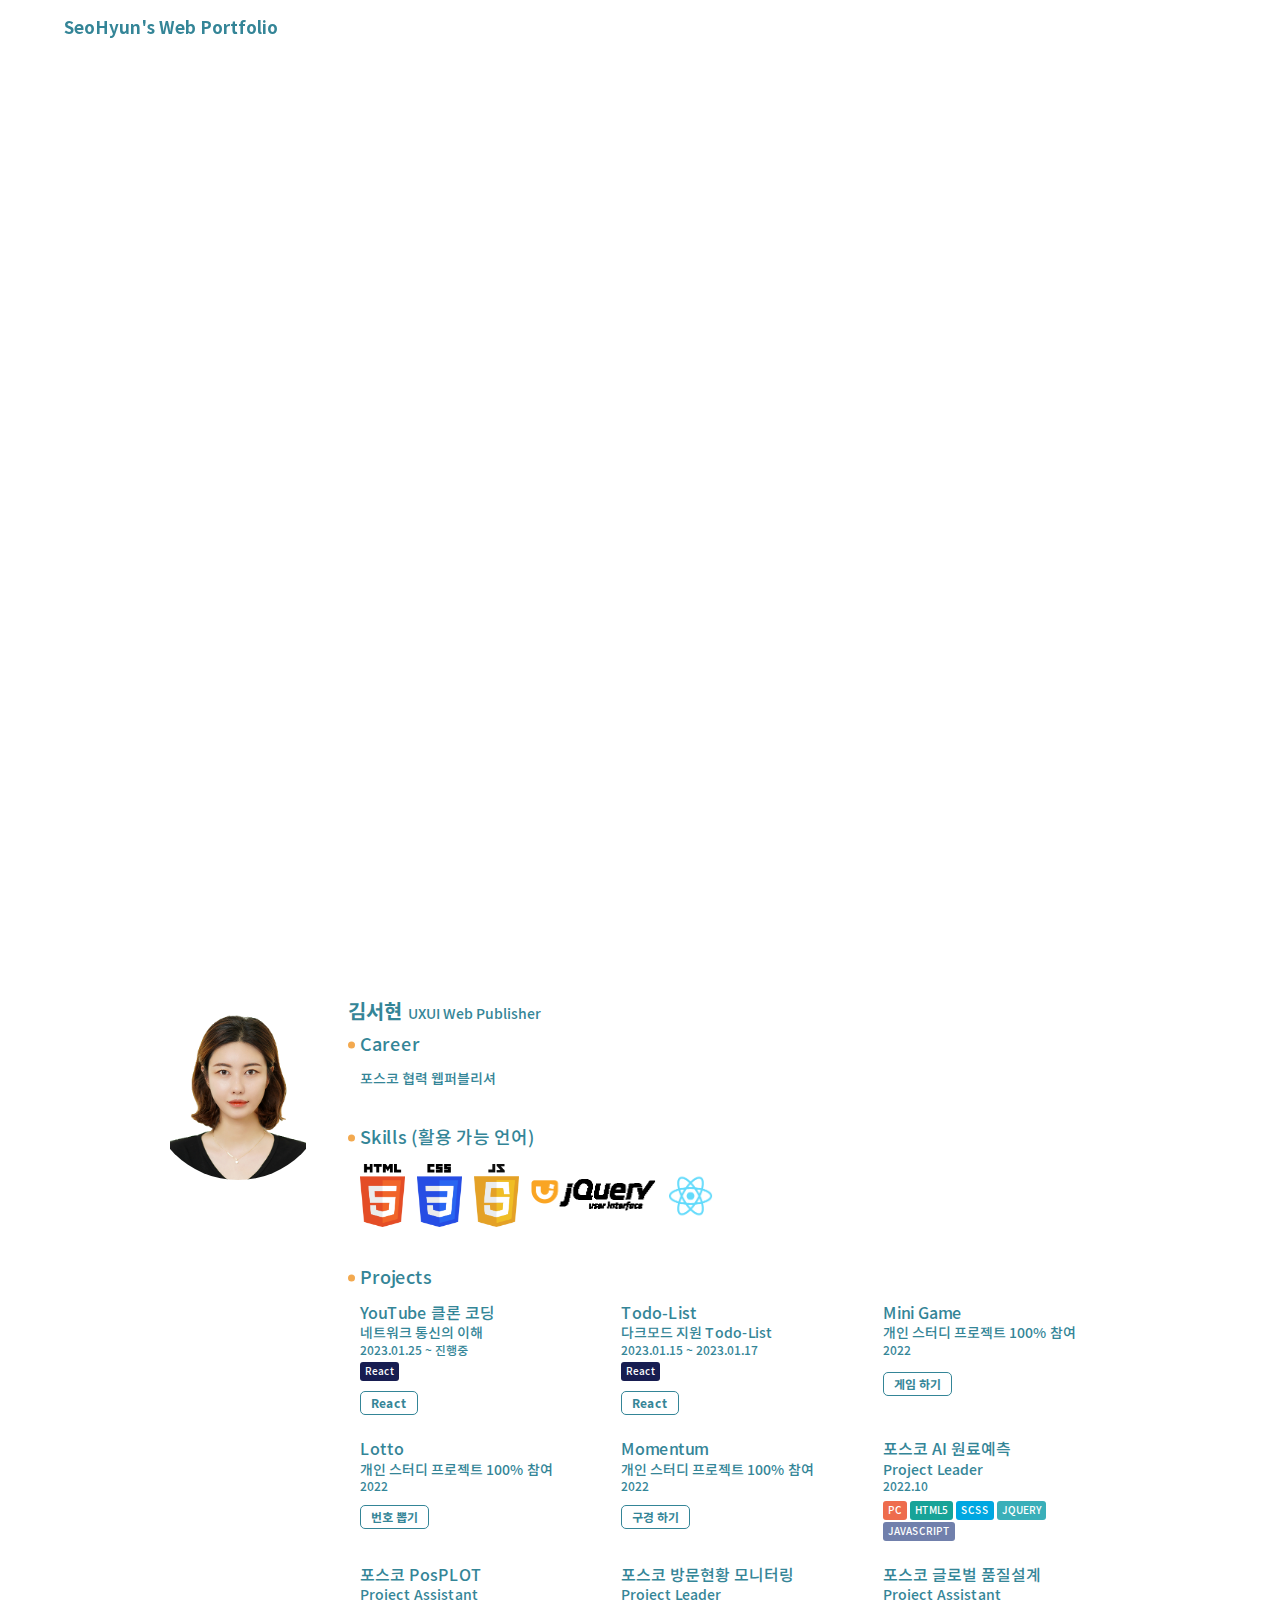
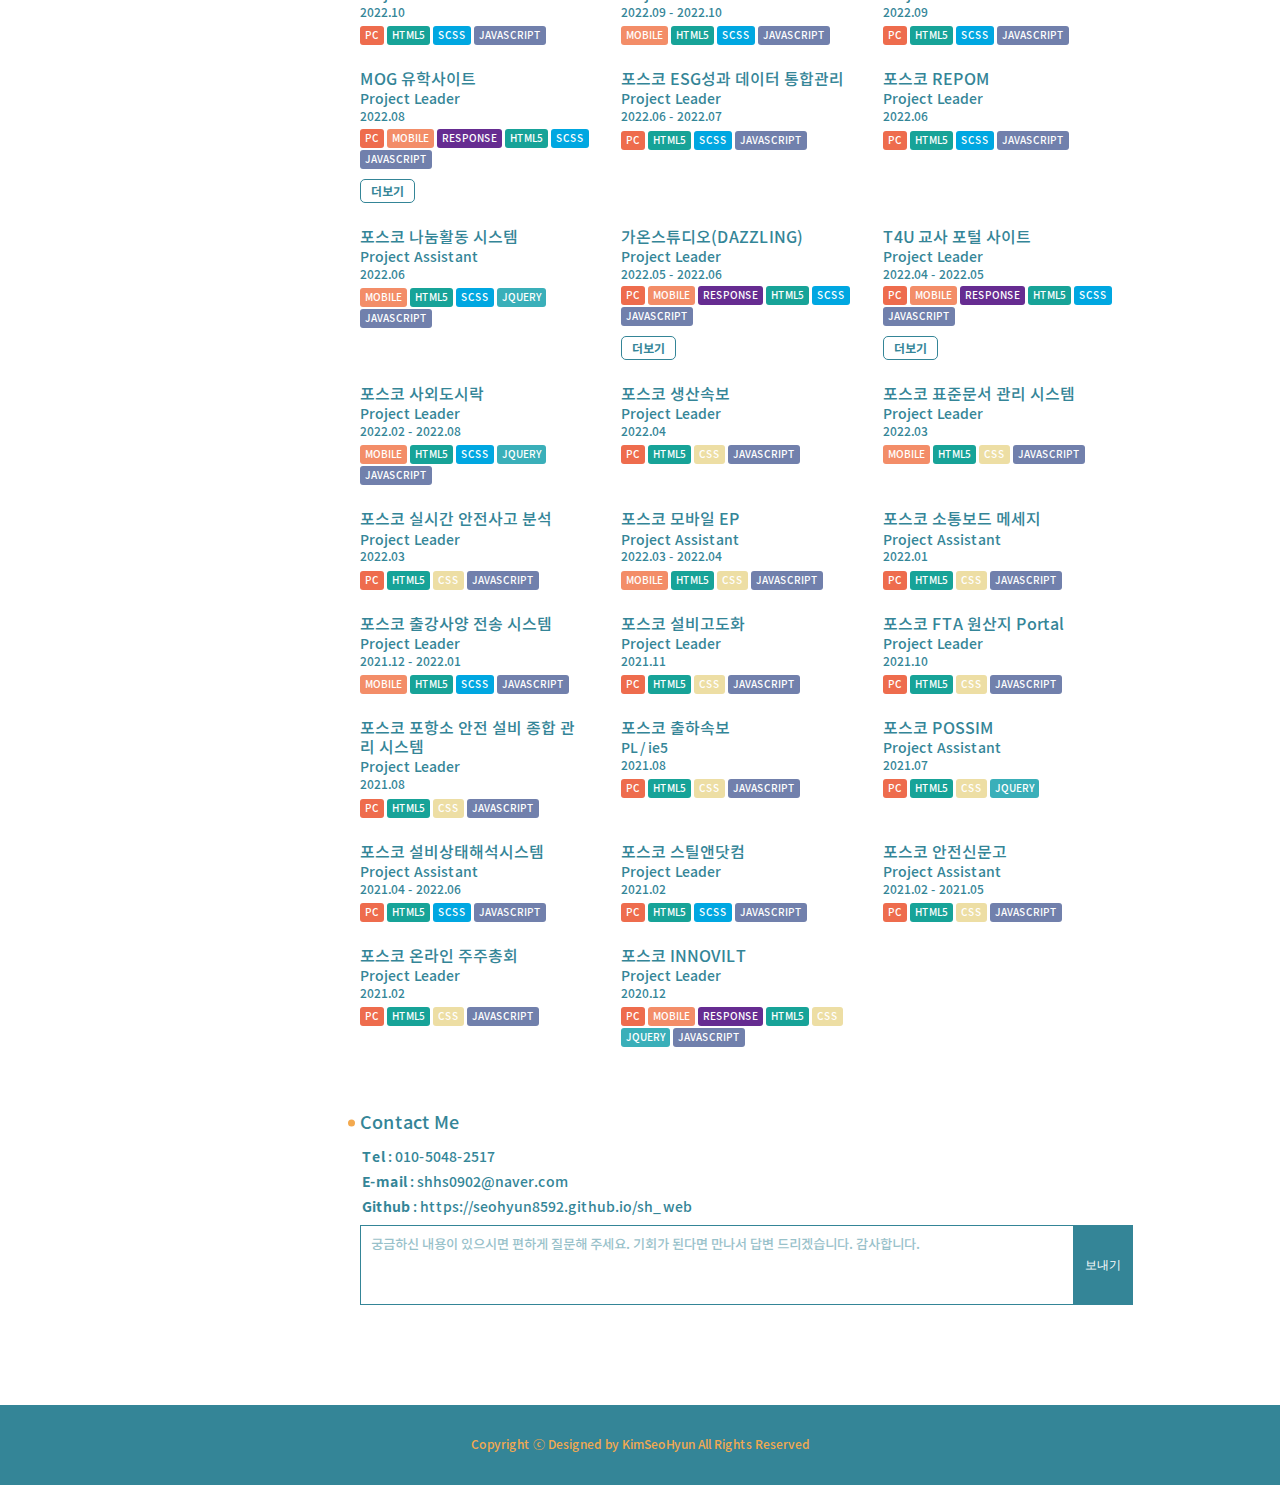
<file: index.html>
<!DOCTYPE html>
<html lang="ko">
  <head>
    <meta charset="UTF-8" />
    <meta name="viewport" content="width=device-width, initial-scale=1.0" />
    <link rel="stylesheet" href="./css/ui.css" />
    <script src="./js/vendor/jquery-1.11.3.min.js"></script>
    <script src="js/ui.js" defer></script>
    <title>Kim Seo Hyun</title>
  </head>
  <body class="stop__scroll">
    <div class="ly-wrap">
      <header>
        <div class="ly-header">
          <h1 class="ly-header__logo">SeoHyun's Web Portfolio</h1>
          <!-- //logo -->
        </div>
        <!-- //header-wrap -->
      </header>
      <!-- //header -->

      <main>
        <div class="ly-contents__wrap">
          <div class="ly-contents__visual">
            <div class="visual__intro-wrap">
              <div class="intro__title">
                <span class="title">CREATIVE</span>
                <span class="title">WEB PUBLISHER</span>
                <span class="title">KIM SEO HYUN</span>
              </div>
              <div class="visual__real">
                <div class="img-area">
                  <img src="images/sequence/sky1.jpg" alt="메인비주얼" />
                </div>
                <div class="txt-area">
                  <h2><span>CREATIVE</span>PUBLISHER</h2>
                  <p>
                    웹의 가치를 만들고 참신하며 새로운 디자인에 대한 지속적인
                    관심과 효율적인 시멘틱 웹페이지 구축을 위하여 늘 준비되어
                    있는 웹퍼블리셔 김서현입니다.
                  </p>
                </div>
              </div>
            </div>
          </div>
          <!-- //ly-contents__visual -->

          <div class="ly-contents__main">
            <div class="container">
              <article class="contents contents--modify">
                <div class="img-area"></div>
                <div class="contents__list">
                  <h2 class="title">김서현<span> UXUI Web Publisher</span></h2>

                  <section class="contents__item">
                    <h3>Career</h3>
                    <ul>
                      <li>포스코 협력 웹퍼블리셔</li>
                    </ul>
                  </section>

                  <section class="contents__item">
                    <h3>Skills (활용 가능 언어)</h3>
                    <ul class="skill">
                      <li>
                        <img src="images/html.png" alt="html" />
                      </li>
                      <li>
                        <img src="images/css.png" alt="css" />
                      </li>
                      <li>
                        <img src="images/js.png" alt="js" />
                      </li>
                      <li>
                        <img
                          src="images/jquery.png"
                          alt="jquery"
                          style="width: 125px"
                        />
                      </li>
                      <li>
                        <img src="images/react.png" alt="react" />
                      </li>
                      <!-- <li class="skill__item" id="html">
                        <span class="skill__title">HTML</span>
                        <span class="skill__bar">
                          <span class="skill__per" data-per="98"></span>
                        </span>
                      </li>
                      <li class="skill__item" id="css">
                        <span class="skill__title">CSS</span>
                        <span class="skill__bar">
                          <span class="skill__per" data-per="98"></span>
                        </span>
                      </li>
                      <li class="skill__item" id="sass">
                        <span class="skill__title">Sass</span>
                        <span class="skill__bar">
                          <span class="skill__per" data-per="85"></span>
                        </span>
                      </li>
                      <li class="skill__item" id="js">
                        <span class="skill__title">JavaScript</span>
                        <span class="skill__bar">
                          <span class="skill__per" data-per="90"></span>
                        </span>
                      </li>
                      <li class="skill__item" id="jquery">
                        <span class="skill__title">jQuery</span>
                        <span class="skill__bar">
                          <span class="skill__per" data-per="80"></span>
                        </span>
                      </li>
                      <li class="skill__item" id="react">
                        <span class="skill__title">React</span>
                        <span class="skill__bar">
                          <span class="skill__per" data-per="40"></span>
                        </span>
                      </li>
                      <li class="skill__item" id="ps">
                        <span class="skill__title">Photoshop</span>
                        <span class="skill__bar">
                          <span class="skill__per" data-per="70"></span>
                        </span>
                      </li> -->
                    </ul>
                  </section>

                  <section class="contents__item">
                    <h3>Projects</h3>

                    <ul class="project">
                      <li>
                        <span class="title">YouTube 클론 코딩</span>
                        <p>네트워크 통신의 이해</p>
                        <p class="project__period">2023.01.25 ~ 진행중</p>
                        <p>
                          <span class="tag react">React</span>
                        </p>
                        <a
                          href="https://stalwart-sable-a4416e.netlify.app/"
                          target="_blank"
                          class="project__link"
                          >React</a
                        >
                      </li>
                      <li>
                        Todo-List
                        <p>다크모드 지원 Todo-List</p>
                        <p class="project__period">2023.01.15 ~ 2023.01.17</p>
                        <p>
                          <span class="tag react">React</span>
                        </p>
                        <a
                          href="https://stunning-hamster-543480.netlify.app/"
                          target="_blank"
                          class="project__link"
                          >React</a
                        >
                      </li>
                      <li>
                        Mini Game
                        <p>개인 스터디 프로젝트 100% 참여</p>
                        <p class="project__period">2022</p>
                        <p>
                          <a
                            href="works/carrot/carrot_game.html"
                            target="_blank"
                            class="project__link"
                            >게임 하기</a
                          >
                        </p>
                      </li>

                      <li>
                        Lotto
                        <p>개인 스터디 프로젝트 100% 참여</p>
                        <p class="project__period">2022</p>
                        <a
                          href="works/lotto/lotto.html"
                          target="_blank"
                          class="project__link"
                          >번호 뽑기</a
                        >
                      </li>

                      <li>
                        Momentum
                        <p>개인 스터디 프로젝트 100% 참여</p>
                        <p class="project__period">2022</p>
                        <a
                          href="works/momentum/momentum.html"
                          target="_blank"
                          class="project__link"
                          >구경 하기</a
                        >
                      </li>

                      <li>
                        포스코 AI 원료예측

                        <p>Project Leader</p>
                        <p class="project__period">2022.10</p>
                        <p>
                          <span class="tag pc">PC</span>
                          <span class="tag html">HTML5</span>
                          <span class="tag scss">SCSS</span>
                          <span class="tag jquery">JQUERY</span>
                          <span class="tag script">JAVASCRIPT</span>
                        </p>
                      </li>

                      <li>
                        포스코 PosPLOT

                        <p>Project Assistant</p>
                        <p class="project__period">2022.10</p>
                        <p>
                          <span class="tag pc">PC</span>
                          <span class="tag html">HTML5</span>
                          <span class="tag scss">SCSS</span>
                          <span class="tag script">JAVASCRIPT</span>
                        </p>
                      </li>

                      <li>
                        포스코 방문현황 모니터링

                        <p>Project Leader</p>
                        <p class="project__period">2022.09 - 2022.10</p>
                        <p>
                          <span class="tag mobile">MOBILE</span>
                          <span class="tag html">HTML5</span>
                          <span class="tag scss">SCSS</span>
                          <span class="tag script">JAVASCRIPT</span>
                        </p>
                      </li>

                      <li>
                        포스코 글로벌 품질설계

                        <p>Project Assistant</p>
                        <p class="project__period">2022.09</p>
                        <p>
                          <span class="tag pc">PC</span>
                          <span class="tag html">HTML5</span>
                          <span class="tag scss">SCSS</span>
                          <span class="tag script">JAVASCRIPT</span>
                        </p>
                      </li>

                      <li>
                        MOG 유학사이트

                        <p>Project Leader</p>
                        <p class="project__period">2022.08</p>
                        <p>
                          <span class="tag pc">PC</span>
                          <span class="tag mobile">MOBILE</span>
                          <span class="tag response">RESPONSE</span>
                          <span class="tag html">HTML5</span>
                          <span class="tag scss">SCSS</span>
                          <span class="tag script">JAVASCRIPT</span>
                        </p>
                        <a
                          href="works/mog/index.html"
                          target="_blank"
                          class="project__link"
                          >더보기</a
                        >
                      </li>

                      <li>
                        포스코 ESG성과 데이터 통합관리

                        <p>Project Leader</p>
                        <p class="project__period">2022.06 - 2022.07</p>
                        <p>
                          <span class="tag pc">PC</span>
                          <span class="tag html">HTML5</span>
                          <span class="tag scss">SCSS</span>
                          <span class="tag script">JAVASCRIPT</span>
                        </p>
                      </li>

                      <li>
                        포스코 REPOM

                        <p>Project Leader</p>
                        <p class="project__period">2022.06</p>
                        <p>
                          <span class="tag pc">PC</span>
                          <span class="tag html">HTML5</span>
                          <span class="tag scss">SCSS</span>
                          <span class="tag script">JAVASCRIPT</span>
                        </p>
                      </li>

                      <li>
                        포스코 나눔활동 시스템

                        <p>Project Assistant</p>
                        <p class="project__period">2022.06</p>
                        <p>
                          <span class="tag mobile">MOBILE</span>
                          <span class="tag html">HTML5</span>
                          <span class="tag scss">SCSS</span>
                          <span class="tag jquery">JQUERY</span>
                          <span class="tag script">JAVASCRIPT</span>
                        </p>
                      </li>

                      <li>
                        가온스튜디오(DAZZLING)

                        <p>Project Leader</p>
                        <p class="project__period">2022.05 - 2022.06</p>
                        <p>
                          <span class="tag pc">PC</span>
                          <span class="tag mobile">MOBILE</span>
                          <span class="tag response">RESPONSE</span>
                          <span class="tag html">HTML5</span>
                          <span class="tag scss">SCSS</span>
                          <span class="tag script">JAVASCRIPT</span>
                        </p>

                        <a
                          href="works/gaon/index.html"
                          target="_blank"
                          class="project__link"
                          >더보기</a
                        >
                      </li>

                      <li>
                        T4U 교사 포털 사이트

                        <p>Project Leader</p>
                        <p class="project__period">2022.04 - 2022.05</p>
                        <p>
                          <span class="tag pc">PC</span>
                          <span class="tag mobile">MOBILE</span>
                          <span class="tag response">RESPONSE</span>
                          <span class="tag html">HTML5</span>
                          <span class="tag scss">SCSS</span>
                          <span class="tag script">JAVASCRIPT</span>
                        </p>

                        <a
                          href="works/tforu/index.html"
                          target="_blank"
                          class="project__link"
                          >더보기</a
                        >
                      </li>

                      <li>
                        포스코 사외도시락

                        <p>Project Leader</p>
                        <p class="project__period">2022.02 - 2022.08</p>
                        <p>
                          <span class="tag mobile">MOBILE</span>
                          <span class="tag html">HTML5</span>
                          <span class="tag scss">SCSS</span>
                          <span class="tag jquery">JQUERY</span>
                          <span class="tag script">JAVASCRIPT</span>
                        </p>
                      </li>

                      <li>
                        포스코 생산속보

                        <p>Project Leader</p>
                        <p class="project__period">2022.04</p>
                        <p>
                          <span class="tag pc">PC</span>
                          <span class="tag html">HTML5</span>
                          <span class="tag css">CSS</span>
                          <span class="tag script">JAVASCRIPT</span>
                        </p>
                      </li>

                      <li>
                        포스코 표준문서 관리 시스템

                        <p>Project Leader</p>
                        <p class="project__period">2022.03</p>
                        <p>
                          <span class="tag mobile">MOBILE</span>
                          <span class="tag html">HTML5</span>
                          <span class="tag css">CSS</span>
                          <span class="tag script">JAVASCRIPT</span>
                        </p>
                      </li>

                      <li>
                        포스코 실시간 안전사고 분석

                        <p>Project Leader</p>
                        <p class="project__period">2022.03</p>
                        <p>
                          <span class="tag pc">PC</span>
                          <span class="tag html">HTML5</span>
                          <span class="tag css">CSS</span>
                          <span class="tag script">JAVASCRIPT</span>
                        </p>
                      </li>

                      <li>
                        포스코 모바일 EP

                        <p>Project Assistant</p>
                        <p class="project__period">2022.03 - 2022.04</p>
                        <p>
                          <span class="tag mobile">MOBILE</span>
                          <span class="tag html">HTML5</span>
                          <span class="tag css">CSS</span>
                          <span class="tag script">JAVASCRIPT</span>
                        </p>
                      </li>

                      <li>
                        포스코 소통보드 메세지

                        <p>Project Assistant</p>
                        <p class="project__period">2022.01</p>
                        <p>
                          <span class="tag pc">PC</span>
                          <span class="tag html">HTML5</span>
                          <span class="tag css">CSS</span>
                          <span class="tag script">JAVASCRIPT</span>
                        </p>
                      </li>

                      <li>
                        포스코 출강사양 전송 시스템

                        <p>Project Leader</p>
                        <p class="project__period">2021.12 - 2022.01</p>
                        <p>
                          <span class="tag mobile">MOBILE</span>
                          <span class="tag html">HTML5</span>
                          <span class="tag scss">SCSS</span>
                          <span class="tag script">JAVASCRIPT</span>
                        </p>
                      </li>

                      <li>
                        포스코 설비고도화

                        <p>Project Leader</p>
                        <p class="project__period">2021.11</p>
                        <p>
                          <span class="tag pc">PC</span>
                          <span class="tag html">HTML5</span>
                          <span class="tag css">CSS</span>
                          <span class="tag script">JAVASCRIPT</span>
                        </p>
                      </li>

                      <li>
                        포스코 FTA 원산지 Portal

                        <p>Project Leader</p>
                        <p class="project__period">2021.10</p>
                        <p>
                          <span class="tag pc">PC</span>
                          <span class="tag html">HTML5</span>
                          <span class="tag css">CSS</span>
                          <span class="tag script">JAVASCRIPT</span>
                        </p>
                      </li>

                      <li>
                        포스코 포항소 안전 설비 종합 관리 시스템

                        <p>Project Leader</p>
                        <p class="project__period">2021.08</p>
                        <p>
                          <span class="tag pc">PC</span>
                          <span class="tag html">HTML5</span>
                          <span class="tag css">CSS</span>
                          <span class="tag script">JAVASCRIPT</span>
                        </p>
                      </li>

                      <li>
                        포스코 출하속보

                        <p>PL / ie5</p>
                        <p class="project__period">2021.08</p>
                        <p>
                          <span class="tag pc">PC</span>
                          <span class="tag html">HTML5</span>
                          <span class="tag css">CSS</span>
                          <span class="tag script">JAVASCRIPT</span>
                        </p>
                      </li>

                      <li>
                        포스코 POSSIM

                        <p>Project Assistant</p>
                        <p class="project__period">2021.07</p>
                        <p>
                          <span class="tag pc">PC</span>
                          <span class="tag html">HTML5</span>
                          <span class="tag css">CSS</span>
                          <span class="tag jquery">JQUERY</span>
                        </p>
                      </li>

                      <li>
                        포스코 설비상태해석시스템

                        <p>Project Assistant</p>
                        <p class="project__period">2021.04 - 2022.06</p>
                        <p>
                          <span class="tag pc">PC</span>
                          <span class="tag html">HTML5</span>
                          <span class="tag scss">SCSS</span>
                          <span class="tag script">JAVASCRIPT</span>
                        </p>
                      </li>

                      <li>
                        포스코 스틸앤닷컴

                        <p>Project Leader</p>
                        <p class="project__period">2021.02</p>
                        <p>
                          <span class="tag pc">PC</span>
                          <span class="tag html">HTML5</span>
                          <span class="tag scss">SCSS</span>
                          <span class="tag script">JAVASCRIPT</span>
                        </p>
                      </li>

                      <li>
                        포스코 안전신문고

                        <p>Project Assistant</p>
                        <p class="project__period">2021.02 - 2021.05</p>
                        <p>
                          <span class="tag pc">PC</span>
                          <span class="tag html">HTML5</span>
                          <span class="tag css">CSS</span>
                          <span class="tag script">JAVASCRIPT</span>
                        </p>
                      </li>

                      <li>
                        포스코 온라인 주주총회

                        <p>Project Leader</p>
                        <p class="project__period">2021.02</p>
                        <p>
                          <span class="tag pc">PC</span>
                          <span class="tag html">HTML5</span>
                          <span class="tag css">CSS</span>
                          <span class="tag script">JAVASCRIPT</span>
                        </p>
                      </li>

                      <li>
                        포스코 INNOVILT

                        <p>Project Leader</p>
                        <p class="project__period">2020.12</p>
                        <p>
                          <span class="tag pc">PC</span>
                          <span class="tag mobile">MOBILE</span>
                          <span class="tag response">RESPONSE</span>
                          <span class="tag html">HTML5</span>
                          <span class="tag css">CSS</span>
                          <span class="tag jquery">JQUERY</span>
                          <span class="tag script">JAVASCRIPT</span>
                        </p>
                      </li>
                    </ul>
                  </section>

                  <section class="contents__item">
                    <h3>Contact Me</h3>
                    <ul class="q-list">
                      <li>
                        <p>
                          <b>Tel</b> :
                          <a href="tel:010-5048-2517">010-5048-2517</a>
                        </p>
                      </li>
                      <li>
                        <p>
                          <b>E-mail</b> :
                          <a href="mailto:shhs0902@naver.com"
                            >shhs0902@naver.com</a
                          >
                        </p>
                      </li>
                      <li>
                        <p>
                          <b>Github</b> :
                          <a
                            href="https://seohyun8592.github.io/sh_web/"
                            target="_blank"
                            >https://seohyun8592.github.io/sh_web</a
                          >
                        </p>
                      </li>
                      <li>
                        <div class="msg-area">
                          <textarea
                            name="메세지"
                            id="txtArea"
                            placeholder="궁금하신 내용이 있으시면 편하게 질문해 주세요. 기회가 된다면 만나서 답변 드리겠습니다. 감사합니다."
                            maxlength="100"
                          ></textarea>
                          <button type="submit" class="btn btn__submit">
                            보내기
                          </button>
                        </div>
                      </li>
                    </ul>
                  </section>
                </div>
              </article>
            </div>
            <!-- //ly-contents -->
          </div>
          <!-- //ly-contents__main -->
        </div>
        <!-- //ly-contents__wrap -->
      </main>
      <!-- //main -->

      <footer>
        <div class="ly-footer">
          <p>Copyright ⓒ Designed by KimSeoHyun All Rights Reserved</p>
        </div>
      </footer>
    </div>
    <!-- //ly-wrap -->

    <!-- 전송 완료 팝업 -->
    <div class="dim" id="pop01">
      <div class="popup__wrap">
        <div class="popup__contents">
          찾아주셔서 감사합니다.<br />
          곧 뵙겠습니다.
        </div>
        <button
          type="button"
          class="btn btn__close"
          onclick="closePopUp(pop01);"
        >
          닫기
        </button>
      </div>
    </div>

    <div class="dim" id="pop02">
      <div class="popup__wrap type01">
        <div class="popup__contents">
          <p>
            YouTube open AIP를 활용해 실제 유튜브 데이터를 이용하며,
            tailwindcss로 간편한 스타일링과 리액트 라우터와 리액트 쿼리를 사용해
            네트워크에서 가져 온 데이터를 상태 관리 할 수 있도록 만들었습니다.
          </p>
        </div>
        <button
          type="button"
          class="btn btn__close"
          onclick="closePopUp(pop02);"
        >
          닫기
        </button>
      </div>
    </div>
  </body>
</html>
</file>
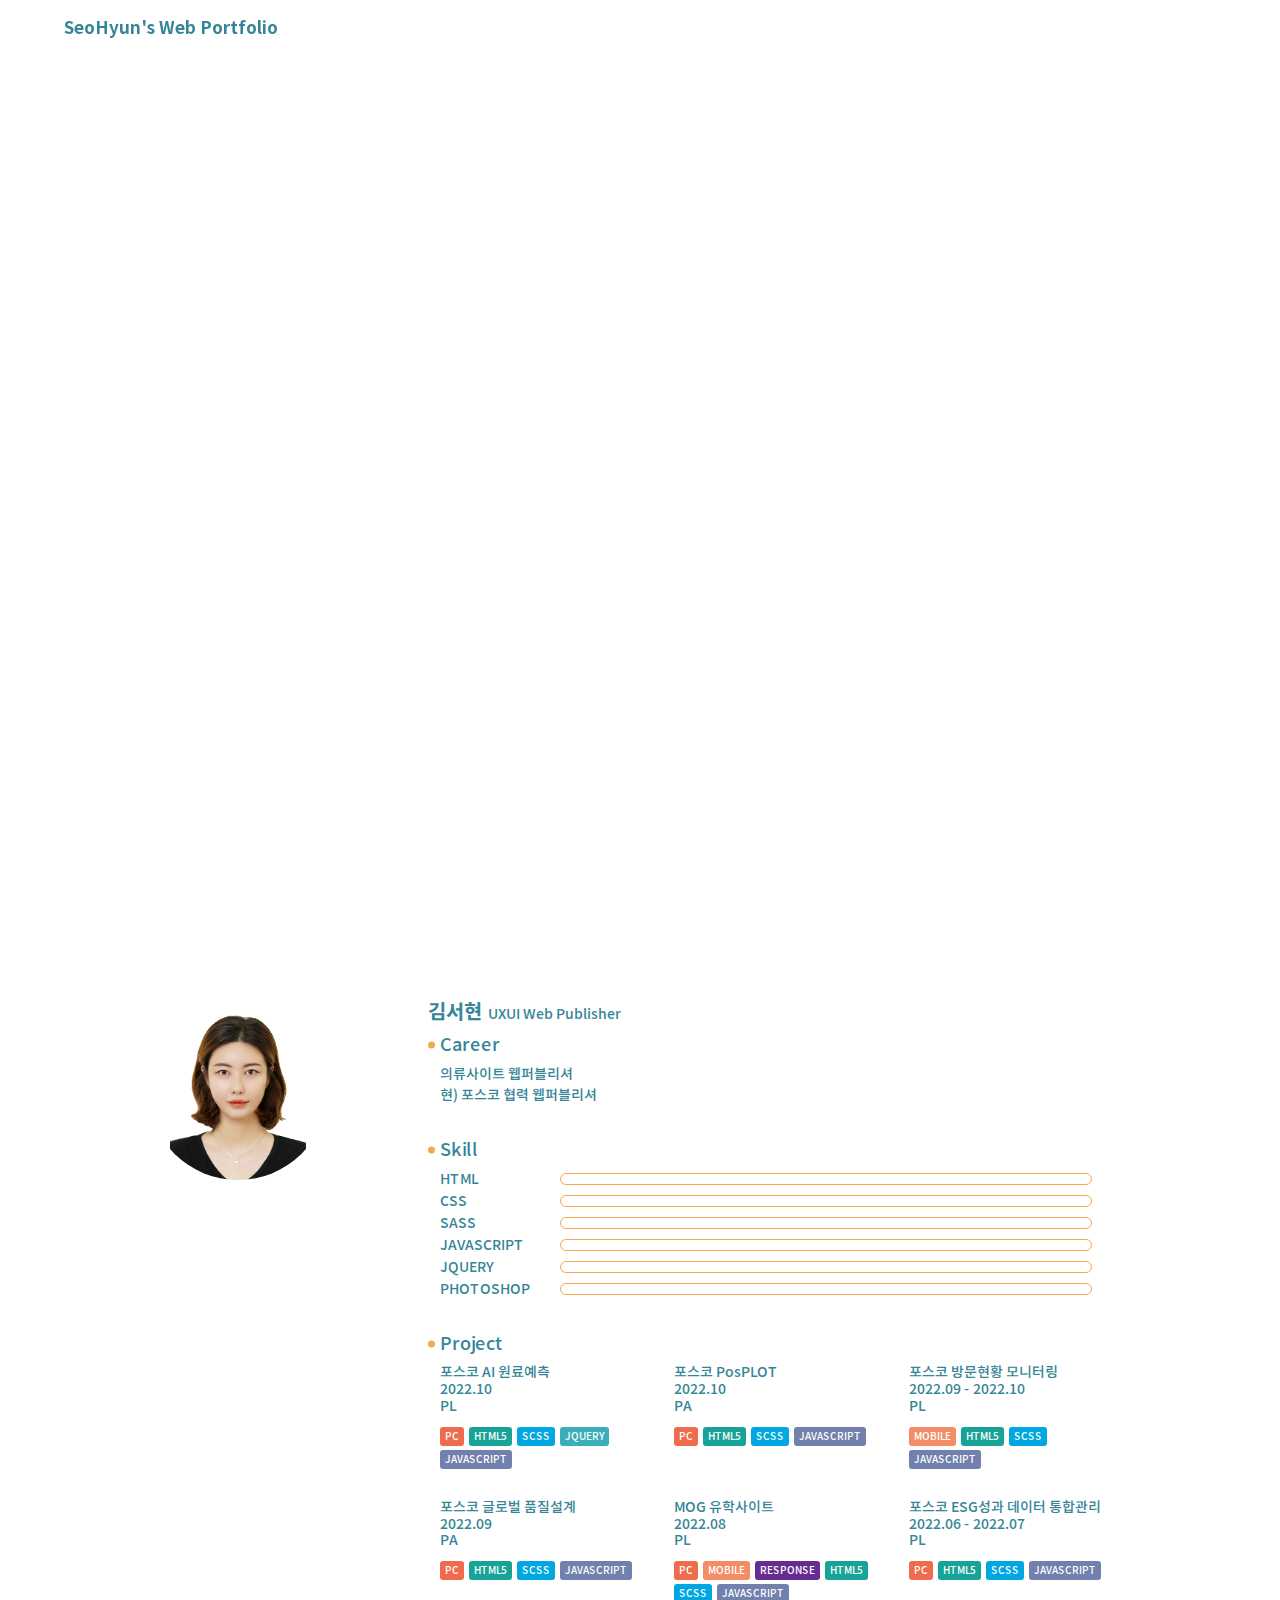
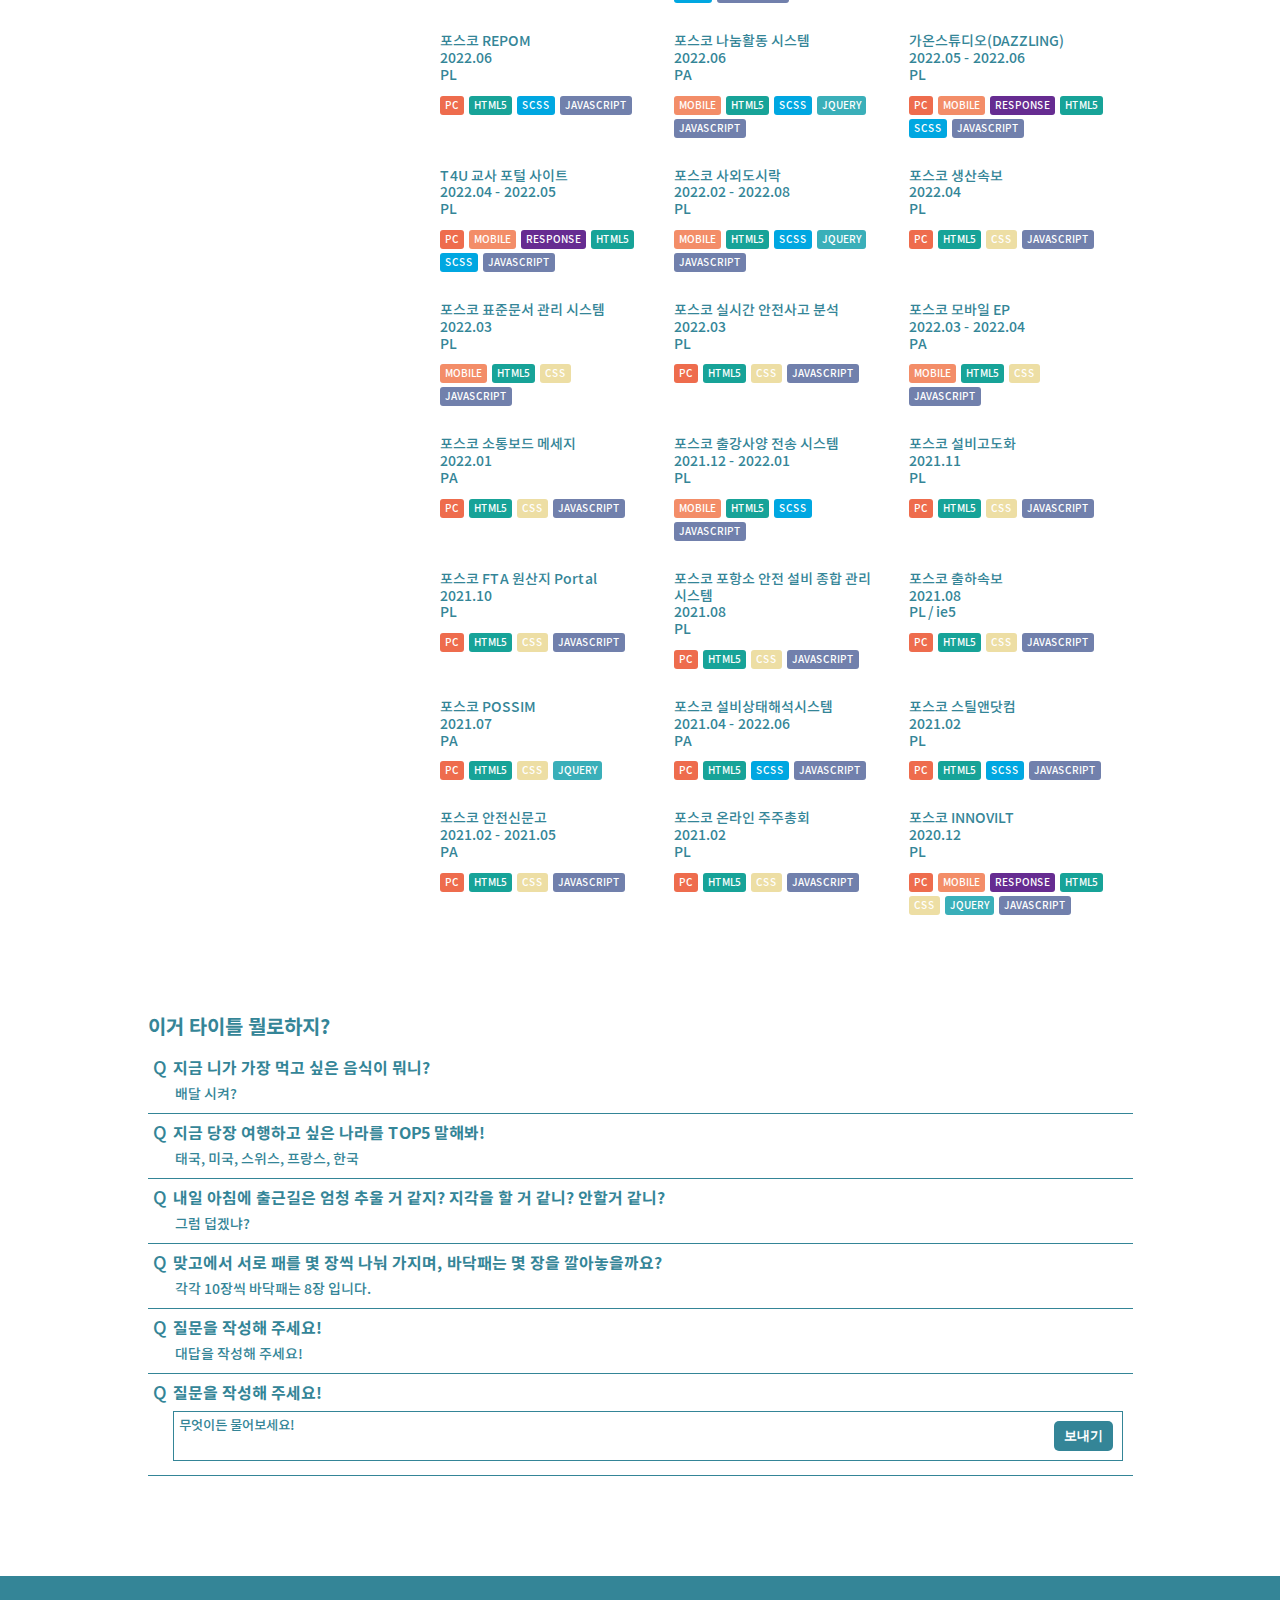
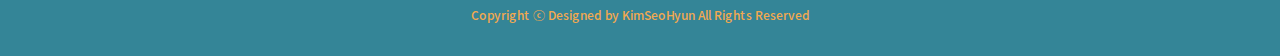
<file: sh_portfolio_01/index.html>
<!DOCTYPE html>
<html lang="ko">
  <head>
    <meta charset="UTF-8" />
    <meta name="viewport" content="width=device-width, initial-scale=1.0" />
    <link rel="stylesheet" href="./css/ui.css" />
    <script src="./js/vendor/jquery-1.11.3.min.js"></script>
    <script src="js/ui.js" defer></script>
    <title>Kim Seo Hyun</title>
  </head>
  <body class="stop__scroll">
    <div class="ly-wrap">
      <header>
        <div class="ly-header">
          <h1 class="ly-header__logo">SeoHyun's Web Portfolio</h1>
          <!-- //logo -->
        </div>
        <!-- //header-wrap -->
      </header>
      <!-- //header -->

      <main>
        <div class="ly-contents__wrap">
          <div class="ly-contents__visual">
            <div class="visual__intro-wrap">
              <div class="intro__title">
                <span class="title">CREATIVE</span>
                <span class="title">WEB PUBLISHER</span>
                <span class="title">KIM SEO HYUN</span>
              </div>
              <div class="visual__real">
                <div class="img-area">
                  <img src="images/sequence/sky1.jpg" alt="메인비주얼" />
                </div>
                <div class="txt-area">
                  <h2><span>CREATIVE</span>PUBLISHER</h2>
                  <p>
                    웹의 가치를 만들고 참신하며 새로운 디자인에 대한 지속적인
                    관심과 효율적인 시멘틱 웹페이지 구축을 위하여 늘 준비되어
                    있는 웹퍼블리셔 김서현입니다.
                  </p>
                </div>
              </div>
            </div>
          </div>
          <!-- //ly-contents__visual -->

          <div class="ly-contents__main">
            <div class="container">
              <section class="contents contents--modify">
                <div class="img-area"></div>
                <div class="contents__list">
                  <h2 class="title">김서현<span> UXUI Web Publisher</span></h2>

                  <article class="contents__item">
                    <h3>Career</h3>
                    <ul>
                      <li>의류사이트 웹퍼블리셔</li>
                      <li>현) 포스코 협력 웹퍼블리셔</li>
                    </ul>
                  </article>

                  <article class="contents__item">
                    <h3>Skill</h3>
                    <ul class="skill">
                      <li class="skill__item" id="html">
                        <span class="skill__title">HTML</span>
                        <span class="skill__bar">
                          <span class="skill__per" data-per="98"></span>
                        </span>
                      </li>
                      <li class="skill__item" id="css">
                        <span class="skill__title">CSS</span>
                        <span class="skill__bar">
                          <span class="skill__per" data-per="98"></span>
                        </span>
                      </li>
                      <li class="skill__item" id="sass">
                        <span class="skill__title">SASS</span>
                        <span class="skill__bar">
                          <span class="skill__per" data-per="85"></span>
                        </span>
                      </li>
                      <li class="skill__item" id="js">
                        <span class="skill__title">JAVASCRIPT</span>
                        <span class="skill__bar">
                          <span class="skill__per" data-per="90"></span>
                        </span>
                      </li>
                      <li class="skill__item" id="jquery">
                        <span class="skill__title">JQUERY</span>
                        <span class="skill__bar">
                          <span class="skill__per" data-per="80"></span>
                        </span>
                      </li>
                      <li class="skill__item" id="ps">
                        <span class="skill__title">PHOTOSHOP</span>
                        <span class="skill__bar">
                          <span class="skill__per" data-per="70"></span>
                        </span>
                      </li>
                    </ul>
                  </article>

                  <article class="contents__item">
                    <h3>Project</h3>
                    <ul class="project">
                      <li>
                        포스코 AI 원료예측
                        <p class="project__period">2022.10</p>
                        <p>PL</p>
                        <p>
                          <span class="tag pc">PC</span>
                          <span class="tag html">HTML5</span>
                          <span class="tag scss">SCSS</span>
                          <span class="tag jquery">JQUERY</span>
                          <span class="tag script">JAVASCRIPT</span>
                        </p>
                      </li>

                      <li>
                        포스코 PosPLOT
                        <p class="project__period">2022.10</p>
                        <p>PA</p>
                        <p>
                          <span class="tag pc">PC</span>
                          <span class="tag html">HTML5</span>
                          <span class="tag scss">SCSS</span>
                          <span class="tag script">JAVASCRIPT</span>
                        </p>
                      </li>

                      <li>
                        포스코 방문현황 모니터링
                        <p class="project__period">2022.09 - 2022.10</p>
                        <p>PL</p>
                        <p>
                          <span class="tag mobile">MOBILE</span>
                          <span class="tag html">HTML5</span>
                          <span class="tag scss">SCSS</span>
                          <span class="tag script">JAVASCRIPT</span>
                        </p>
                      </li>

                      <li>
                        포스코 글로벌 품질설계
                        <p class="project__period">2022.09</p>
                        <p>PA</p>
                        <p>
                          <span class="tag pc">PC</span>
                          <span class="tag html">HTML5</span>
                          <span class="tag scss">SCSS</span>
                          <span class="tag script">JAVASCRIPT</span>
                        </p>
                      </li>

                      <li>
                        MOG 유학사이트
                        <p class="project__period">2022.08</p>
                        <p>PL</p>
                        <p>
                          <span class="tag pc">PC</span>
                          <span class="tag mobile">MOBILE</span>
                          <span class="tag response">RESPONSE</span>
                          <span class="tag html">HTML5</span>
                          <span class="tag scss">SCSS</span>
                          <span class="tag script">JAVASCRIPT</span>
                        </p>
                      </li>

                      <li>
                        포스코 ESG성과 데이터 통합관리
                        <p class="project__period">2022.06 - 2022.07</p>
                        <p>PL</p>
                        <p>
                          <span class="tag pc">PC</span>
                          <span class="tag html">HTML5</span>
                          <span class="tag scss">SCSS</span>
                          <span class="tag script">JAVASCRIPT</span>
                        </p>
                      </li>

                      <li>
                        포스코 REPOM
                        <p class="project__period">2022.06</p>
                        <p>PL</p>
                        <p>
                          <span class="tag pc">PC</span>
                          <span class="tag html">HTML5</span>
                          <span class="tag scss">SCSS</span>
                          <span class="tag script">JAVASCRIPT</span>
                        </p>
                      </li>

                      <li>
                        포스코 나눔활동 시스템
                        <p class="project__period">2022.06</p>
                        <p>PA</p>
                        <p>
                          <span class="tag mobile">MOBILE</span>
                          <span class="tag html">HTML5</span>
                          <span class="tag scss">SCSS</span>
                          <span class="tag jquery">JQUERY</span>
                          <span class="tag script">JAVASCRIPT</span>
                        </p>
                      </li>

                      <li>
                        가온스튜디오(DAZZLING)
                        <p class="project__period">2022.05 - 2022.06</p>
                        <p>PL</p>
                        <p>
                          <span class="tag pc">PC</span>
                          <span class="tag mobile">MOBILE</span>
                          <span class="tag response">RESPONSE</span>
                          <span class="tag html">HTML5</span>
                          <span class="tag scss">SCSS</span>
                          <span class="tag script">JAVASCRIPT</span>
                        </p>
                      </li>

                      <li>
                        T4U 교사 포털 사이트
                        <p class="project__period">2022.04 - 2022.05</p>
                        <p>PL</p>
                        <p>
                          <span class="tag pc">PC</span>
                          <span class="tag mobile">MOBILE</span>
                          <span class="tag response">RESPONSE</span>
                          <span class="tag html">HTML5</span>
                          <span class="tag scss">SCSS</span>
                          <span class="tag script">JAVASCRIPT</span>
                        </p>
                      </li>

                      <li>
                        포스코 사외도시락
                        <p class="project__period">2022.02 - 2022.08</p>
                        <p>PL</p>
                        <p>
                          <span class="tag mobile">MOBILE</span>
                          <span class="tag html">HTML5</span>
                          <span class="tag scss">SCSS</span>
                          <span class="tag jquery">JQUERY</span>
                          <span class="tag script">JAVASCRIPT</span>
                        </p>
                      </li>

                      <li>
                        포스코 생산속보
                        <p class="project__period">2022.04</p>
                        <p>PL</p>
                        <p>
                          <span class="tag pc">PC</span>
                          <span class="tag html">HTML5</span>
                          <span class="tag css">CSS</span>
                          <span class="tag script">JAVASCRIPT</span>
                        </p>
                      </li>

                      <li>
                        포스코 표준문서 관리 시스템
                        <p class="project__period">2022.03</p>
                        <p>PL</p>
                        <p>
                          <span class="tag mobile">MOBILE</span>
                          <span class="tag html">HTML5</span>
                          <span class="tag css">CSS</span>
                          <span class="tag script">JAVASCRIPT</span>
                        </p>
                      </li>

                      <li>
                        포스코 실시간 안전사고 분석
                        <p class="project__period">2022.03</p>
                        <p>PL</p>
                        <p>
                          <span class="tag pc">PC</span>
                          <span class="tag html">HTML5</span>
                          <span class="tag css">CSS</span>
                          <span class="tag script">JAVASCRIPT</span>
                        </p>
                      </li>

                      <li>
                        포스코 모바일 EP
                        <p class="project__period">2022.03 - 2022.04</p>
                        <p>PA</p>
                        <p>
                          <span class="tag mobile">MOBILE</span>
                          <span class="tag html">HTML5</span>
                          <span class="tag css">CSS</span>
                          <span class="tag script">JAVASCRIPT</span>
                        </p>
                      </li>

                      <li>
                        포스코 소통보드 메세지
                        <p class="project__period">2022.01</p>
                        <p>PA</p>
                        <p>
                          <span class="tag pc">PC</span>
                          <span class="tag html">HTML5</span>
                          <span class="tag css">CSS</span>
                          <span class="tag script">JAVASCRIPT</span>
                        </p>
                      </li>

                      <li>
                        포스코 출강사양 전송 시스템
                        <p class="project__period">2021.12 - 2022.01</p>
                        <p>PL</p>
                        <p>
                          <span class="tag mobile">MOBILE</span>
                          <span class="tag html">HTML5</span>
                          <span class="tag scss">SCSS</span>
                          <span class="tag script">JAVASCRIPT</span>
                        </p>
                      </li>

                      <li>
                        포스코 설비고도화
                        <p class="project__period">2021.11</p>
                        <p>PL</p>
                        <p>
                          <span class="tag pc">PC</span>
                          <span class="tag html">HTML5</span>
                          <span class="tag css">CSS</span>
                          <span class="tag script">JAVASCRIPT</span>
                        </p>
                      </li>

                      <li>
                        포스코 FTA 원산지 Portal
                        <p class="project__period">2021.10</p>
                        <p>PL</p>
                        <p>
                          <span class="tag pc">PC</span>
                          <span class="tag html">HTML5</span>
                          <span class="tag css">CSS</span>
                          <span class="tag script">JAVASCRIPT</span>
                        </p>
                      </li>

                      <li>
                        포스코 포항소 안전 설비 종합 관리 시스템
                        <p class="project__period">2021.08</p>
                        <p>PL</p>
                        <p>
                          <span class="tag pc">PC</span>
                          <span class="tag html">HTML5</span>
                          <span class="tag css">CSS</span>
                          <span class="tag script">JAVASCRIPT</span>
                        </p>
                      </li>

                      <li>
                        포스코 출하속보
                        <p class="project__period">2021.08</p>
                        <p>PL / ie5</p>
                        <p>
                          <span class="tag pc">PC</span>
                          <span class="tag html">HTML5</span>
                          <span class="tag css">CSS</span>
                          <span class="tag script">JAVASCRIPT</span>
                        </p>
                      </li>

                      <li>
                        포스코 POSSIM
                        <p class="project__period">2021.07</p>
                        <p>PA</p>
                        <p>
                          <span class="tag pc">PC</span>
                          <span class="tag html">HTML5</span>
                          <span class="tag css">CSS</span>
                          <span class="tag jquery">JQUERY</span>
                        </p>
                      </li>

                      <li>
                        포스코 설비상태해석시스템
                        <p class="project__period">2021.04 - 2022.06</p>
                        <p>PA</p>
                        <p>
                          <span class="tag pc">PC</span>
                          <span class="tag html">HTML5</span>
                          <span class="tag scss">SCSS</span>
                          <span class="tag script">JAVASCRIPT</span>
                        </p>
                      </li>

                      <li>
                        포스코 스틸앤닷컴
                        <p class="project__period">2021.02</p>
                        <p>PL</p>
                        <p>
                          <span class="tag pc">PC</span>
                          <span class="tag html">HTML5</span>
                          <span class="tag scss">SCSS</span>
                          <span class="tag script">JAVASCRIPT</span>
                        </p>
                      </li>

                      <li>
                        포스코 안전신문고
                        <p class="project__period">2021.02 - 2021.05</p>
                        <p>PA</p>
                        <p>
                          <span class="tag pc">PC</span>
                          <span class="tag html">HTML5</span>
                          <span class="tag css">CSS</span>
                          <span class="tag script">JAVASCRIPT</span>
                        </p>
                      </li>

                      <li>
                        포스코 온라인 주주총회
                        <p class="project__period">2021.02</p>
                        <p>PL</p>
                        <p>
                          <span class="tag pc">PC</span>
                          <span class="tag html">HTML5</span>
                          <span class="tag css">CSS</span>
                          <span class="tag script">JAVASCRIPT</span>
                        </p>
                      </li>

                      <li>
                        포스코 INNOVILT
                        <p class="project__period">2020.12</p>
                        <p>PL</p>
                        <p>
                          <span class="tag pc">PC</span>
                          <span class="tag mobile">MOBILE</span>
                          <span class="tag response">RESPONSE</span>
                          <span class="tag html">HTML5</span>
                          <span class="tag css">CSS</span>
                          <span class="tag jquery">JQUERY</span>
                          <span class="tag script">JAVASCRIPT</span>
                        </p>
                      </li>
                    </ul>
                  </article>
                </div>
              </section>

              <section class="contents">
                <h2>이거 타이틀 뭘로하지?</h2>
                <ul class="q-list">
                  <li>
                    <h3>지금 니가 가장 먹고 싶은 음식이 뭐니?</h3>
                    <p>배달 시켜?</p>
                  </li>
                  <li>
                    <h3>지금 당장 여행하고 싶은 나라를 TOP5 말해봐!</h3>
                    <p>태국, 미국, 스위스, 프랑스, 한국</p>
                  </li>
                  <li>
                    <h3>
                      내일 아침에 출근길은 엄청 추울 거 같지? 지각을 할 거 같니?
                      안할거 같니?
                    </h3>
                    <p>그럼 덥겠냐?</p>
                  </li>
                  <li>
                    <h3>
                      맞고에서 서로 패를 몇 장씩 나눠 가지며, 바닥패는 몇 장을
                      깔아놓을까요?
                    </h3>
                    <p>각각 10장씩 바닥패는 8장 입니다.</p>
                  </li>
                  <li>
                    <h3>질문을 작성해 주세요!</h3>
                    <p>대답을 작성해 주세요!</p>
                  </li>
                  <li>
                    <h3>질문을 작성해 주세요!</h3>
                    <div class="msg-area">
                      <textarea
                        name="메세지"
                        id="txtArea"
                        placeholder="무엇이든 물어보세요!"
                      ></textarea>
                      <button type="submit" class="btn__submit">보내기</button>
                    </div>
                  </li>
                </ul>
              </section>
            </div>
            <!-- //ly-contents -->
          </div>
          <!-- //ly-contents__main -->
        </div>
        <!-- //ly-contents__wrap -->
      </main>
      <!-- //main -->

      <footer>
        <div class="ly-footer">
          <p>Copyright ⓒ Designed by KimSeoHyun All Rights Reserved</p>
        </div>
      </footer>
    </div>

    <!-- 전송 완료 팝업 -->
    <div class="dim" id="pop01">
      <div class="popup__wrap">
        감사합니다.
        <button type="button" class="btn__close" onclick="closePopUp(pop01);">
          닫기
        </button>
      </div>
    </div>
    <!-- //ly-wrapper -->
  </body>
</html>
</file>
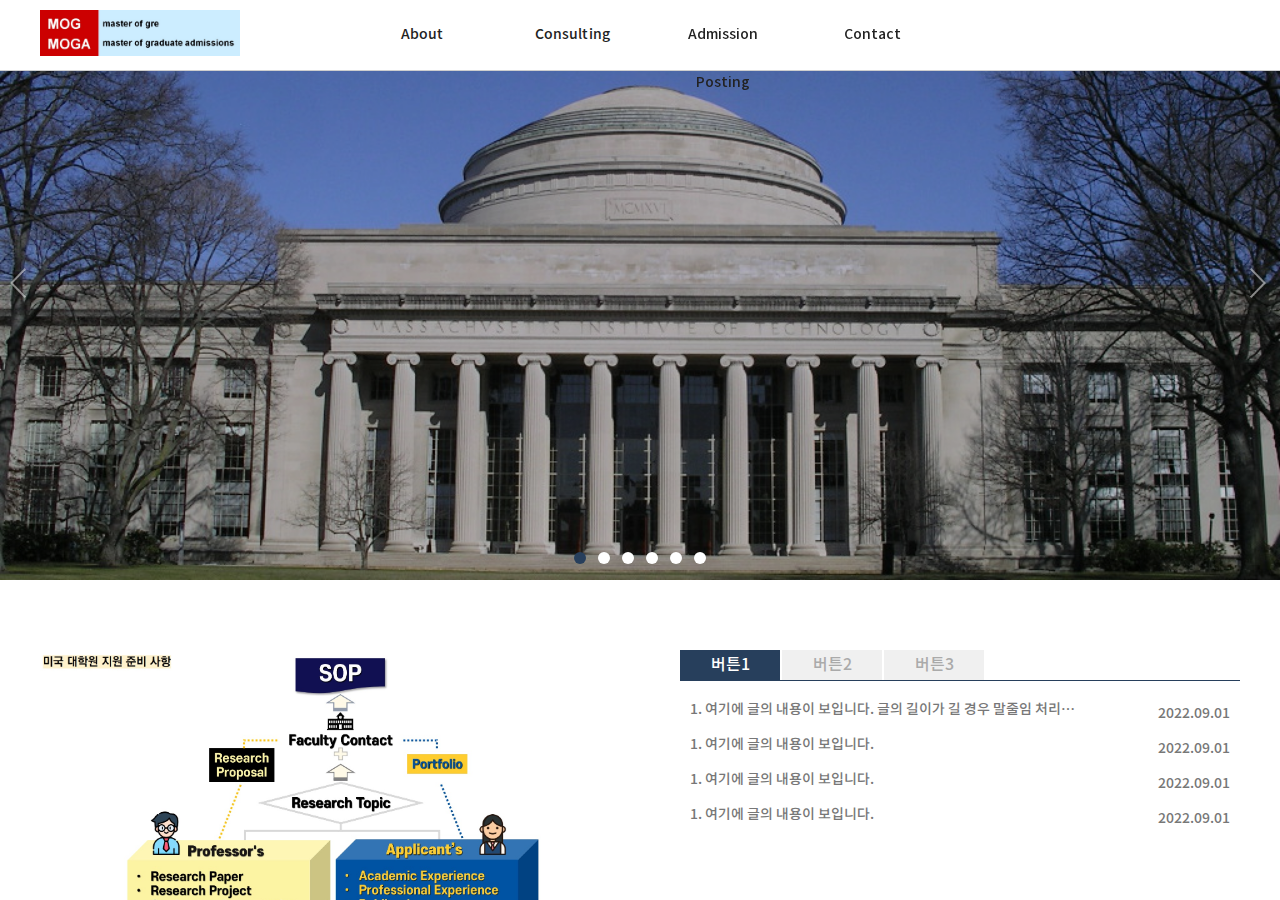
<file: works/mog/index.html>
<!DOCTYPE html>
<html lang="en">
  <head>
    <meta charset="UTF-8" />
    <meta http-equiv="X-UA-Compatible" content="IE=edge" />
    <meta name="viewport" content="width=device-width, initial-scale=1.0" />
    <link rel="stylesheet" href="css/vendor/swiper-bundle.css" />
    <link rel="stylesheet" href="css/mog.css" />
    <script src="js/vendor/swiper-bundle.js"></script>
    <script src="js/mog.js" defer></script>
    <title>MOG</title>
  </head>
  <body>
    <div class="ly-wrap">
      <header>
        <h1 class="logo">
          <a href="./mog.html">
            <img src="./img/mog_logo.jpg" alt="로고" />
          </a>
        </h1>
        <nav>
          <ul class="gnb">
            <li>
              <a href="#none">About</a>
            </li>
            <li>
              <a href="#none">Consulting</a>
              <ul class="gnb__depth">
                <li><a href="page/service.html">Services</a></li>
                <li><a href="#none">Programs</a></li>
              </ul>
            </li>
            <li>
              <a href="#none">Admission Posting</a>
              <ul class="gnb__depth">
                <li><a href="#none">Top 10 Schools</a></li>
                <li><a href="#none">Departments</a></li>
              </ul>
            </li>
            <li>
              <a href="#none">Contact</a>
            </li>
          </ul>
        </nav>
        <div class="header__btn">
          <span></span>
          <span></span>
          <span></span>
        </div>
        <!-- nav -->
      </header>
      <!-- //header -->
      <main>
        <div class="visual-area">
          <div class="swiper mySwiper">
            <ul class="swiper-wrapper slide__wrap">
              <li class="swiper-slide slide__item slide__item--01">
                <div class="txt-area animate">
                  <a href="#none" class="visual__title">
                    <span>
                      <strong>Lorem ipsum amet,</strong>
                    </span>
                    <span>
                      <strong>placeat!</strong>
                    </span>
                    <p class="visual__title-sub">
                      <span>안녕하세요. 반갑습니다.</span>
                    </p>
                  </a>
                </div>
              </li>
              <li class="swiper-slide slide__item slide__item--02">
                <div class="txt-area">
                  <a href="#none" class="visual__title">
                    <span>
                      <strong>Lorem ipsum amet,</strong>
                    </span>
                    <span>
                      <strong>placeat!</strong>
                    </span>
                    <p class="visual__title-sub">
                      <span>Praesentium magni magnam temporibus</span>
                    </p>
                  </a>
                </div>
              </li>
              <li class="swiper-slide slide__item slide__item--03">
                <div class="txt-area">
                  <a href="#none" class="visual__title">
                    <span>
                      <strong>Lorem ipsum amet,</strong>
                    </span>
                    <span>
                      <strong>placeat!</strong>
                    </span>
                    <p class="visual__title-sub">
                      <span>Praesentium magni magnam temporibus</span>
                    </p>
                  </a>
                </div>
              </li>
              <li class="swiper-slide slide__item slide__item--04">
                <div class="txt-area">
                  <a href="#none" class="visual__title">
                    <span>
                      <strong>Lorem ipsum amet,</strong>
                    </span>
                    <span>
                      <strong>placeat!</strong>
                    </span>
                    <p class="visual__title-sub">
                      <span>Praesentium magni magnam temporibus</span>
                    </p>
                  </a>
                </div>
              </li>
              <li class="swiper-slide slide__item slide__item--05">
                <div class="txt-area">
                  <a href="#none" class="visual__title">
                    <span>
                      <strong>Lorem ipsum amet,</strong>
                    </span>
                    <span>
                      <strong>placeat!</strong>
                    </span>
                    <p class="visual__title-sub">
                      <span>Praesentium magni magnam temporibus</span>
                    </p>
                  </a>
                </div>
              </li>
              <li class="swiper-slide slide__item slide__item--06">
                <div class="txt-area">
                  <a href="#none" class="visual__title">
                    <span>
                      <strong>Lorem ipsum amet,</strong>
                    </span>
                    <span>
                      <strong>placeat!</strong>
                    </span>
                    <p class="visual__title-sub">
                      <span>Praesentium magni magnam temporibus</span>
                    </p>
                  </a>
                </div>
              </li>
            </ul>
          </div>
          <div class="swiper-button-next"></div>
          <div class="swiper-button-prev"></div>
          <div class="swiper-pagination"></div>
        </div>
        <div class="cont-area">
          <div class="cont__wrap cont__wrap--flex">
            <section class="cont__left">
              <a href="#none">
                <!-- <div class="text-area">
                  <h2>Please write title of the image</h2>
                  <p>이미지에 대한 설명을 추가해주세요.</p>
                </div> -->
                <div class="img-area">
                  <img src="img/main_left.jpg" alt="" />
                </div>
              </a>
            </section>
            <section class="cont__right">
              <div class="tab-area">
                <div class="tab__btn">
                  <span class="btn on">버튼1</span>
                  <span class="btn">버튼2</span>
                  <span class="btn">버튼3</span>
                </div>
                <div class="tab__cont">
                  <div class="cont on">
                    <ul class="list-item">
                      <li>
                        <a href="#none"
                          >1. 여기에 글의 내용이 보입니다. 글의 길이가 길 경우
                          말줄임 처리가 됩니다. 여기에 글의 내용이 보입니다.
                          글의 길이가 길 경우 말줄임 처리가 됩니다.</a
                        >
                        <span class="list-date">2022.09.01</span>
                      </li>

                      <li>
                        <a href="#none">1. 여기에 글의 내용이 보입니다.</a>
                        <span class="list-date">2022.09.01</span>
                      </li>

                      <li>
                        <a href="#none">1. 여기에 글의 내용이 보입니다.</a>
                        <span class="list-date">2022.09.01</span>
                      </li>

                      <li>
                        <a href="#none">1. 여기에 글의 내용이 보입니다.</a>
                        <span class="list-date">2022.09.01</span>
                      </li>
                    </ul>
                  </div>
                  <div class="cont">
                    <ul class="list-item">
                      <li>
                        <a href="#none"
                          >2. 여기에 글의 내용이 보입니다. 글의 길이가 길 경우
                          말줄임 처리가 됩니다.</a
                        >
                        <span class="list-date">2022.09.02</span>
                      </li>

                      <li>
                        <a href="#none">2. 여기에 글의 내용이 보입니다.</a>
                        <span class="list-date">2022.09.02</span>
                      </li>

                      <li>
                        <a href="#none">2. 여기에 글의 내용이 보입니다.</a>
                        <span class="list-date">2022.09.02</span>
                      </li>

                      <li>
                        <a href="#none">2. 여기에 글의 내용이 보입니다.</a>
                        <span class="list-date">2022.09.02</span>
                      </li>
                    </ul>
                  </div>
                  <div class="cont">
                    <ul class="list-item">
                      <li>
                        <a href="#none"
                          >3. 여기에 글의 내용이 보입니다. 글의 길이가 길 경우
                          말줄임 처리가 됩니다. 여기에 글의 내용이 보입니다.
                          글의 길이가 길 경우 말줄임 처리가 됩니다.</a
                        >
                        <span class="list-date">2022.09.03</span>
                      </li>

                      <li>
                        <a href="#none">3. 여기에 글의 내용이 보입니다.</a>
                        <span class="list-date">2022.09.03</span>
                      </li>

                      <li>
                        <a href="#none">3. 여기에 글의 내용이 보입니다.</a>
                        <span class="list-date">2022.09.03</span>
                      </li>

                      <li>
                        <a href="#none">3. 여기에 글의 내용이 보입니다.</a>
                        <span class="list-date">2022.09.03</span>
                      </li>
                    </ul>
                  </div>
                </div>
              </div>
            </section>
          </div>
        </div>
      </main>
      <!-- //main -->
      <footer>
        <div class="adrs">
          <span>(06134)서울특별시 강남구 테헤란로1길 19 4층</span>
          <span>전화번호 : 02.111.1111 </span>
          <span>이메일 : master@mog.co.kr</span>
        </div>
        <p class="copy">Copyright © 2022 Master Of GRE. All rights reserved.</p>
      </footer>
      <!-- //footer -->
    </div>
    <!-- //ly-wrap -->
    <script>
      var swiper = new Swiper('.mySwiper', {
        loop: true,
        autoplay: {
          // 오토 슬라이드 시간 조절
          delay: 2500,
        },
        navigation: {
          nextEl: '.swiper-button-next',
          prevEl: '.swiper-button-prev',
        },
        pagination: {
          el: '.swiper-pagination',
          clickable: true,
        },
        on: {
          activeIndexChange: function () {
            const visTxt = document.querySelectorAll('.txt-area');

            visTxt.forEach((v) => {
              v.classList.remove('animate');
            });
            visTxt[this.activeIndex].classList.add('animate');
          },
        },
      });
    </script>
  </body>
</html>
</file>
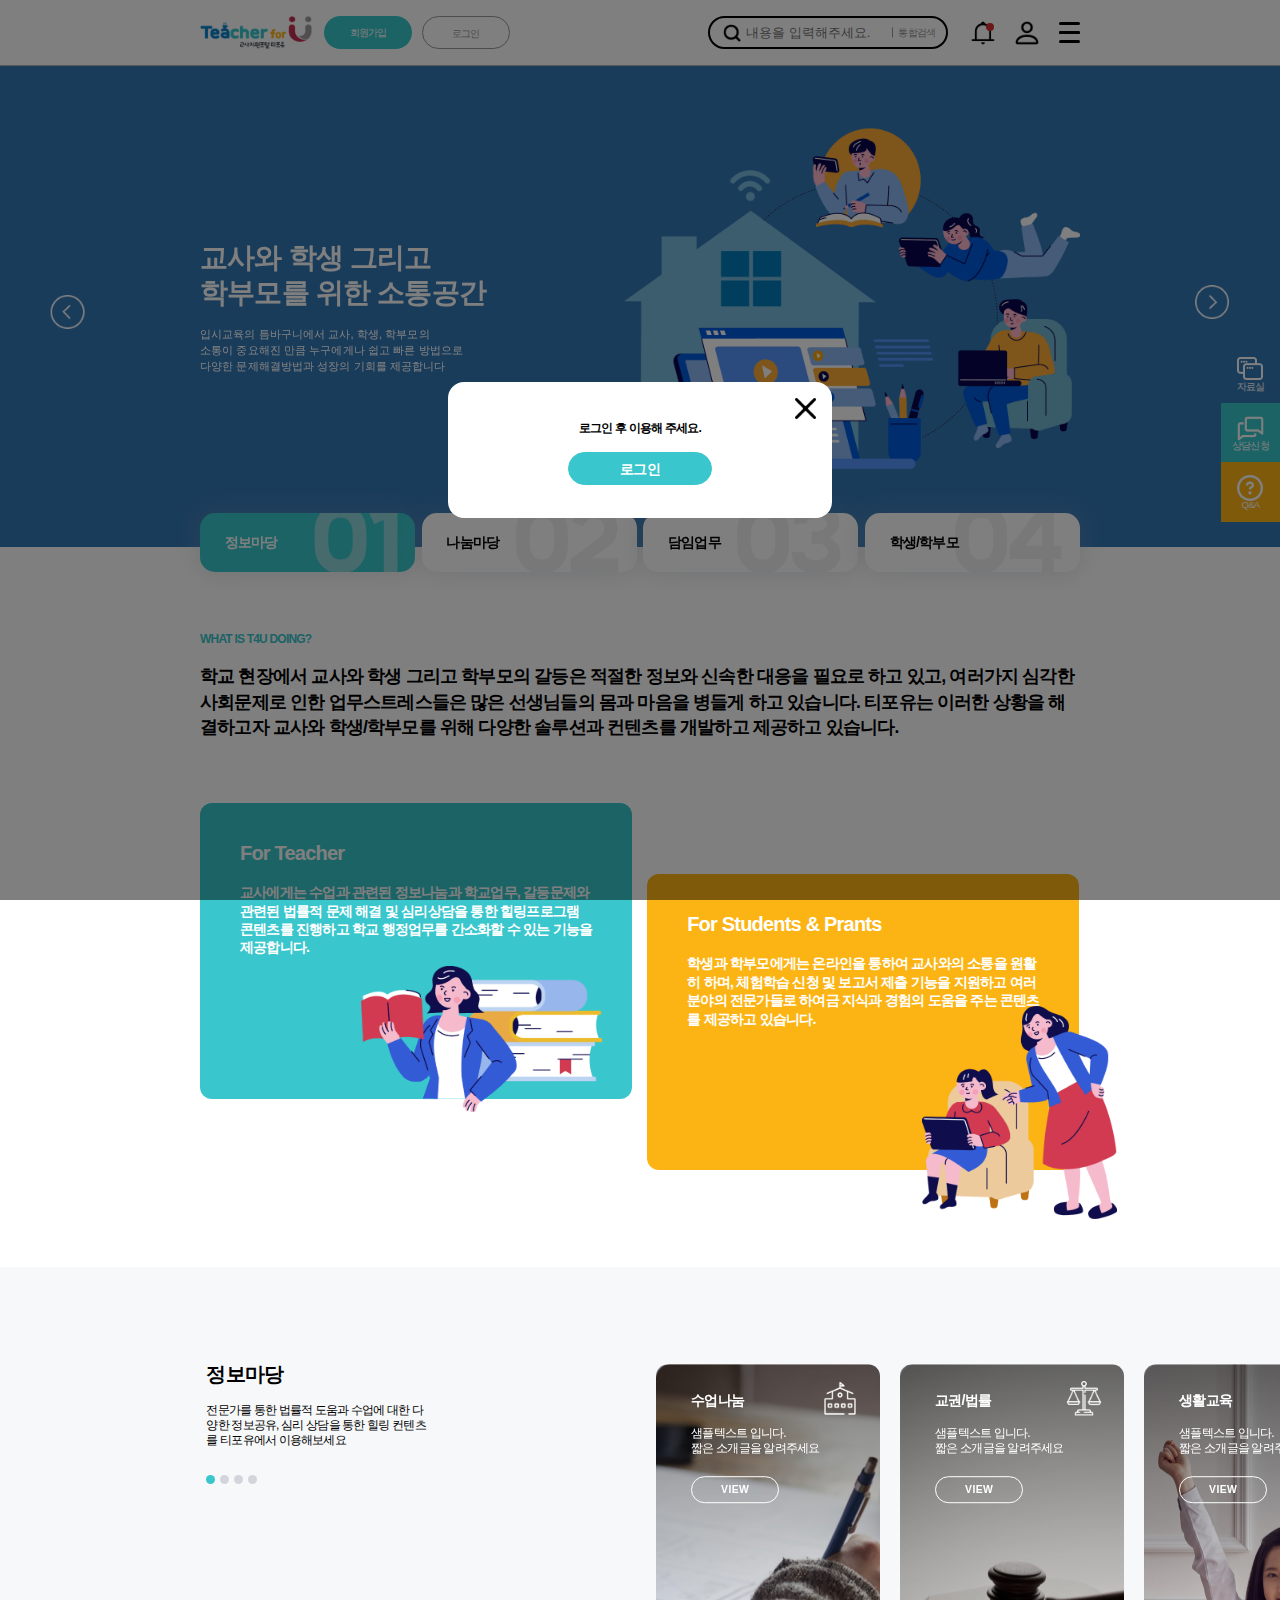
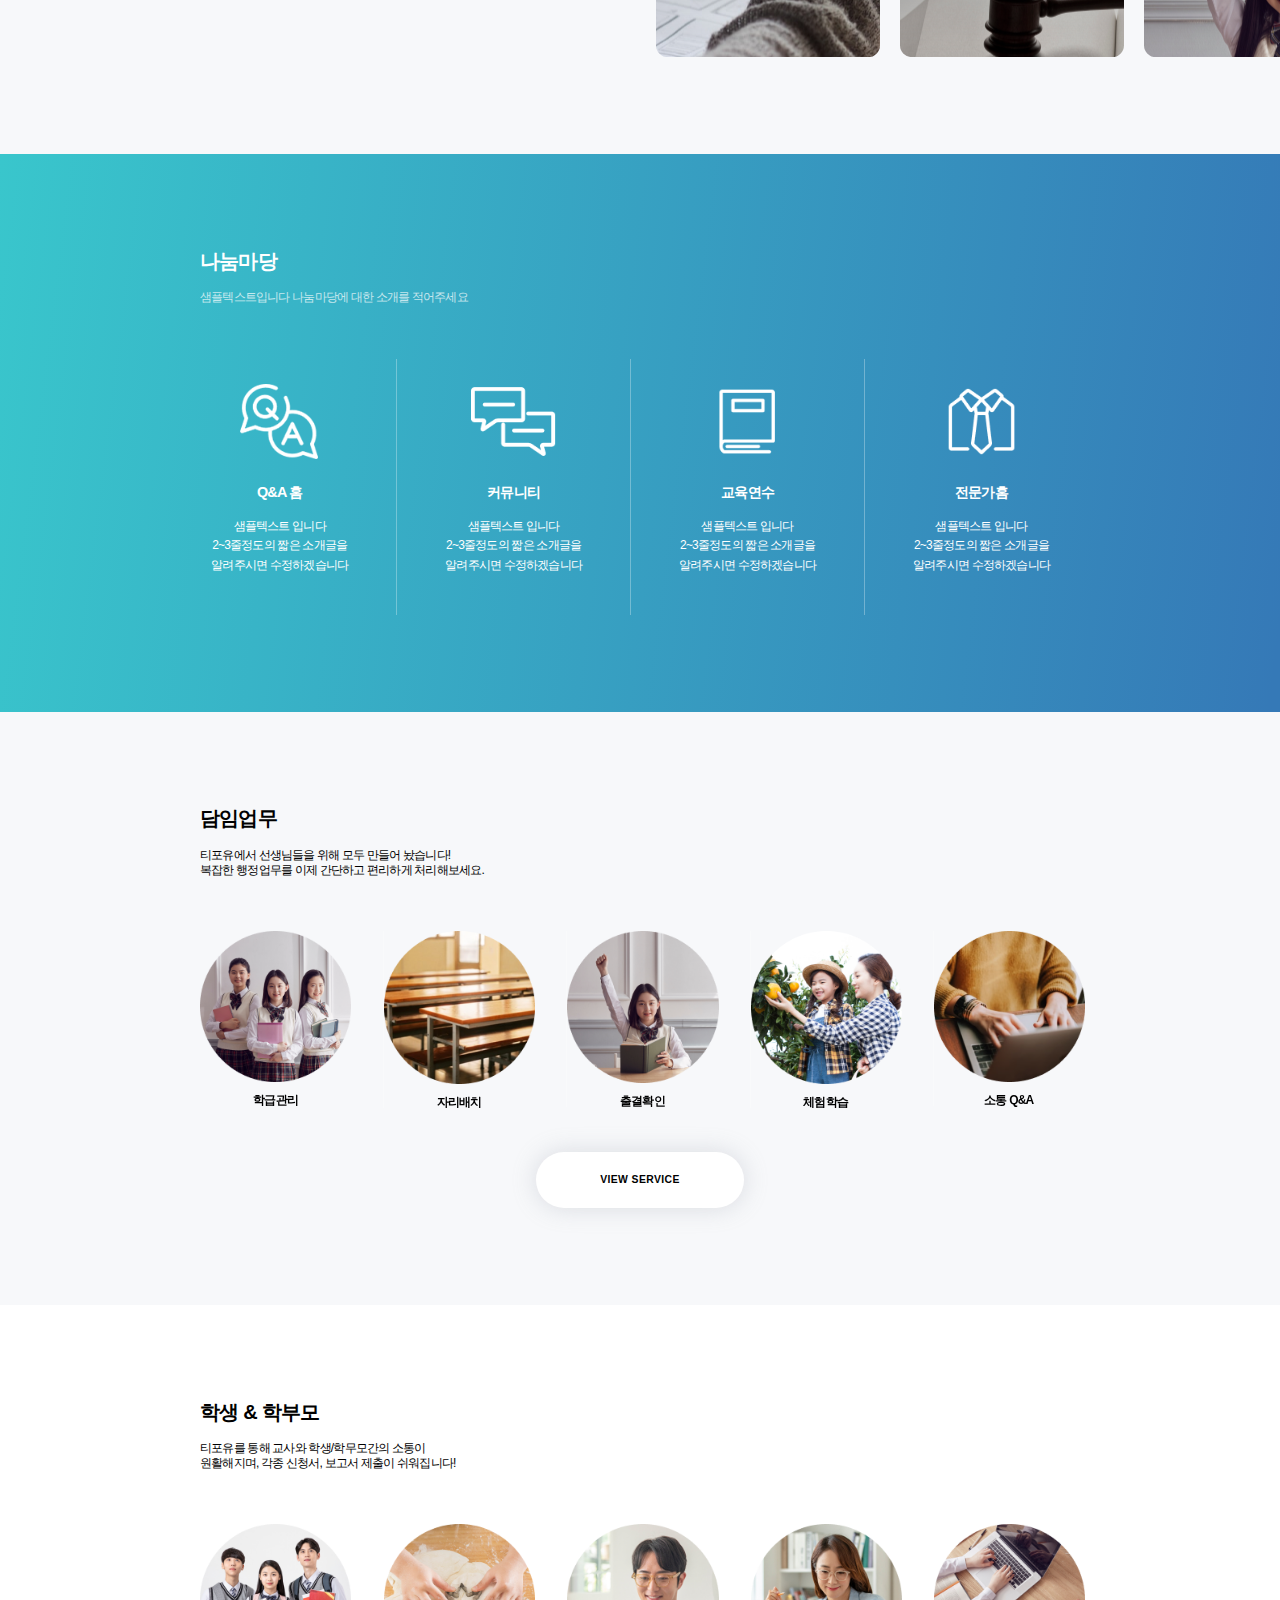
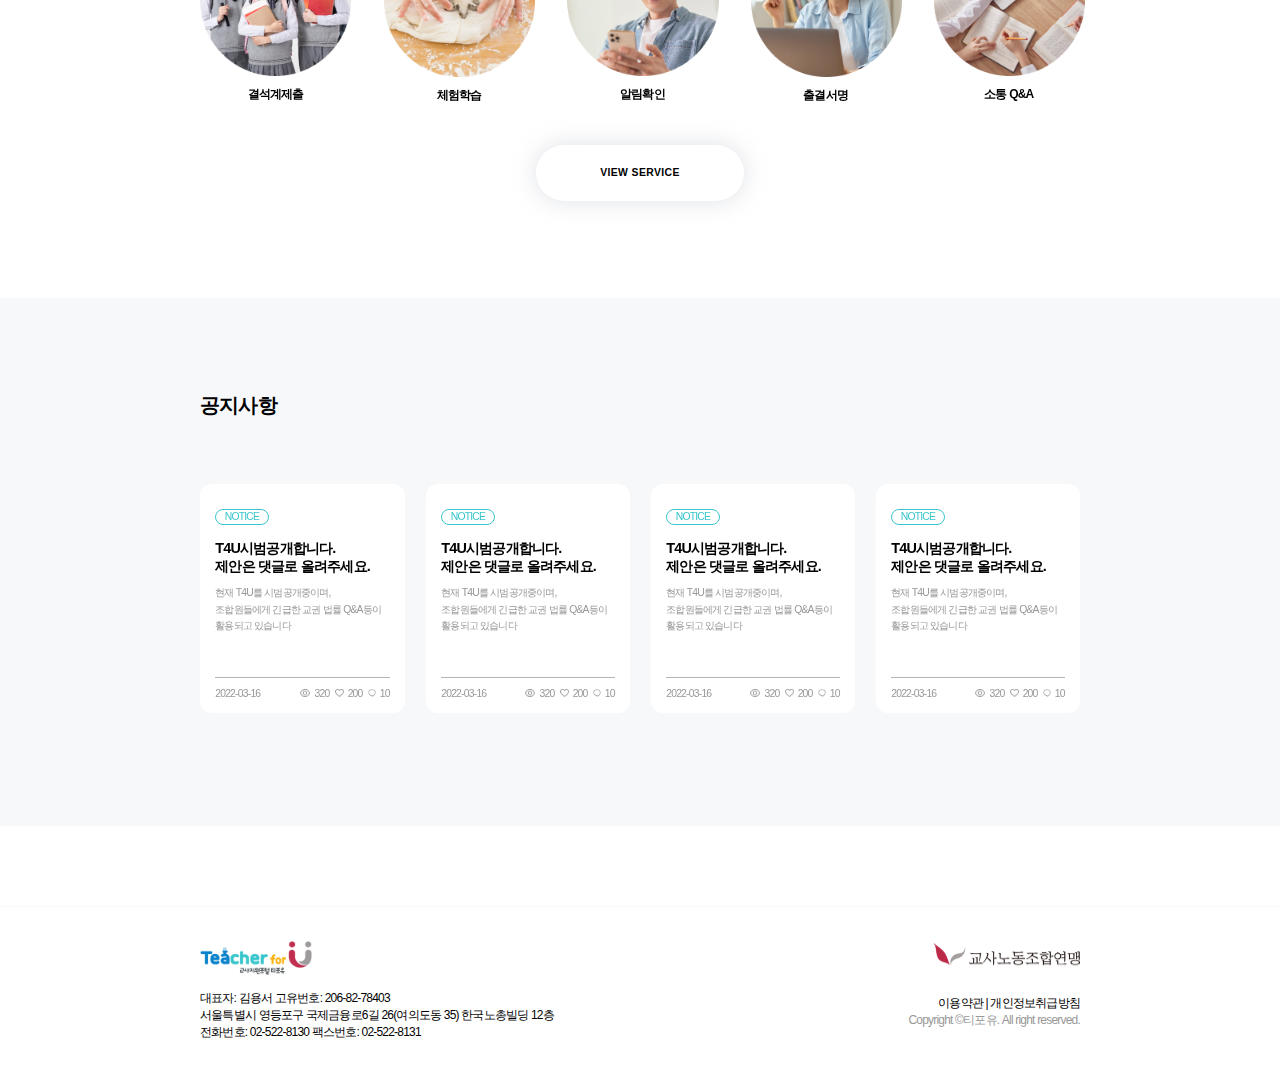
<file: works/tforu/index.html>
<!DOCTYPE html>
<html lang="ko">
  <head>
    <meta charset="UTF-8" />
    <meta http-equiv="X-UA-Compatible" content="IE=edge" />
    <meta name="viewport" content="width=device-width, initial-scale=1.0" />
    <title>T4U</title>

    <link rel="stylesheet" href="css/vender/swiper-bundle.css" />
    <link rel="stylesheet" href="css/tforu.css" />
    <script src="js/vender/swiper-bundle.js"></script>
    <script src="js/tforu.js" defer></script>
  </head>
  <body>
    <div class="app main">
      <header class="app-header">
        <div class="container">
          <div class="cont-left">
            <h1><a href="index.html" class="logo"></a></h1>
            <div class="btn-group">
              <a href="page/join.html" class="btn btn-join">회원가입</a>
              <a href="page/login.html" class="btn btn-login">로그인</a>
            </div>
          </div>
          <div class="cont-right">
            <div class="search-area">
              <div class="form-area check-focus">
                <input type="text" placeholder="내용을 입력해주세요." />
                <a href="#none" class="search-btn">통합검색</a>
              </div>
              <div class="search-popup">
                <ul class="list-item">
                  <li><a href="#none">최근검색어</a></li>
                </ul>
                <div class="check-area">
                  <div class="form-area">
                    <input type="checkbox" id="check11" />
                    <label for="check11">제목</label>
                  </div>
                  <div class="form-area">
                    <input type="checkbox" id="check12" />
                    <label for="check12">내용</label>
                  </div>
                  <div class="form-area">
                    <input type="checkbox" id="check13" />
                    <label for="check13">작성자</label>
                  </div>
                  <div class="form-area">
                    <input type="checkbox" id="check14" />
                    <label for="check14">학급별</label>
                  </div>
                </div>
              </div>
            </div>
            <div class="header-icon alarm-area">
              <a href="#none" class="btn-alarm on"></a>
              <div class="alarm-popup">
                <ul>
                  <li>
                    <a href="#none">
                      <div class="title">
                        질병휴직 사용시 병가, 연가 사용 문의
                      </div>
                      <div class="desc">댓글 내용이 이곳에 짧게 나옵니다.</div>
                    </a>
                  </li>
                  <li>
                    <a href="#none">
                      <div class="title">
                        질병휴직 사용시 병가, 연가 사용 문의
                      </div>
                      <div class="desc">
                        댓글 내용이 길어지면 말줄임표로 표시됩니다.댓글 내용이
                        길어지면 말줄임표로 표시됩니다.
                      </div>
                    </a>
                  </li>
                  <li>
                    <a href="#none">
                      <div class="title">글 제목이 여기에 보입니다.</div>
                      <div class="desc">샘플텍스트 입니다.</div>
                    </a>
                  </li>
                </ul>
              </div>
            </div>
            <a href="page/mypage.html" class="header-icon btn-user"></a>
            <a href="#none" class="header-icon btn-hbg">
              <span></span>
              <span></span>
              <span></span>
              <span></span>
            </a>
          </div>
        </div>
      </header>
      <!-- //header -->

      <nav>
        <ul class="gnb-list">
          <li>
            <a class="icon-drop">정보마당</a>
            <ul class="sub-gnb-list">
              <li><a href="page/class_board.html">수업나눔</a></li>
              <li><a href="page/class_board.html">교권/법률</a></li>
              <li><a href="page/class_board.html">생활교육</a></li>
              <li><a href="page/class_board.html">학교업무</a></li>
              <li><a href="page/class_board.html">심리상담</a></li>
            </ul>
          </li>
          <li>
            <a class="icon-drop">나눔마당</a>
            <ul class="sub-gnb-list">
              <li><a href="page/class_board.html">수업나눔</a></li>
              <li><a href="page/class_board.html">교권/법률</a></li>
              <li><a href="page/class_board.html">생활교육</a></li>
              <li><a href="page/class_board.html">학교업무</a></li>
              <li><a href="page/class_board.html">심리상담</a></li>
            </ul>
          </li>
          <li>
            <a class="icon-drop">담임업무</a>
            <ul class="sub-gnb-list">
              <li><a href="page/class_board.html">수업나눔</a></li>
              <li><a href="page/class_board.html">교권/법률</a></li>
              <li><a href="page/class_board.html">생활교육</a></li>
              <li><a href="page/class_board.html">학교업무</a></li>
              <li><a href="page/class_board.html">심리상담</a></li>
            </ul>
          </li>
          <li>
            <a class="icon-drop">학생/학부모</a>
            <ul class="sub-gnb-list">
              <li><a href="page/class_board.html">수업나눔</a></li>
              <li><a href="page/class_board.html">교권/법률</a></li>
              <li><a href="page/class_board.html">생활교육</a></li>
              <li><a href="page/class_board.html">학교업무</a></li>
              <li><a href="page/class_board.html">심리상담</a></li>
            </ul>
          </li>
        </ul>
        <ul class="gnb-list">
          <li><a href="page/company_map.html">오시는길</a></li>
          <li><a href="page/notice.html">공지사항</a></li>
        </ul>
        <a href="#none" class="btn-close"></a>
      </nav>
      <div class="dimmer"></div>
      <!-- //nav -->

      <!-- 사용자에 따라 메뉴/컨텐츠 변경 ||"app-contents"에  data-type으로 사용자 선택
           type01 : 교사
           type02 : 학생 / 학부모
      -->
      <div class="app-contents" data-user="type01">
        <div class="main-type user-type01" data-user="type01">
          <div class="visual">
            <div class="container">
              <div class="swiper slide-container">
                <div class="swiper-wrapper slide-wrapper">
                  <div class="slide swiper-slide main-slide01">
                    <div class="visual-txt">
                      <div class="title">
                        교사와 학생 그리고<br />
                        학부모를 위한 소통공간
                      </div>
                      <p class="desc">
                        입시교육의 틈바구니에서 교사, 학생, 학부모의<br />
                        소통이 중요해진 만큼 누구에게나 쉽고 빠른 방법으로<br />
                        다양한 문제해결방법과 성장의 기회를 제공합니다
                      </p>
                    </div>
                  </div>
                  <div class="slide swiper-slide main-slide02">
                    <div class="visual-txt">
                      <div class="title">
                        교사와 학생 그리고<br />
                        학부모를 위한 소통공간
                      </div>
                      <p class="desc">
                        입시교육의 틈바구니에서 교사, 학생, 학부모의<br />
                        소통이 중요해진 만큼 누구에게나 쉽고 빠른 방법으로<br />
                        다양한 문제해결방법과 성장의 기회를 제공합니다
                      </p>
                    </div>
                  </div>
                </div>
              </div>
            </div>
            <div class="swiper-button-next"></div>
            <div class="swiper-button-prev"></div>
          </div>
          <!-- //visual -->
          <div class="contents-area">
            <div class="main-menu menu-st-btn">
              <div class="container">
                <a href="page/information.html" class="menu-btn menu-btn01 on"
                  >정보마당</a
                >
                <a href="#none" class="menu-btn menu-btn02">나눔마당</a>
                <a href="#none" class="menu-btn menu-btn03">담임업무</a>
                <a href="#none" class="menu-btn menu-btn04">학생/학부모</a>
              </div>
            </div>
            <!-- //menu -->
            <section class="sect-contents" id="cont-01">
              <div class="container">
                <div class="title">WHAT IS T4U DOING?</div>
                <p class="desc">
                  학교 현장에서 교사와 학생 그리고 학부모의 갈등은 적절한 정보와
                  신속한 대응을 필요로 하고 있고, 여러가지 심각한 사회문제로
                  인한 업무스트레스들은 많은 선생님들의 몸과 마음을 병들게 하고
                  있습니다. 티포유는 이러한 상황을 해결하고자 교사와
                  학생/학부모를 위해 다양한 솔루션과 컨텐츠를 개발하고 제공하고
                  있습니다.
                </p>

                <div class="contents-box-area">
                  <div
                    class="cont-box cont-box-ic01"
                    style="background-color: #39c6cc"
                  >
                    <div class="title">For Teacher</div>
                    <div class="desc">
                      교사에게는 수업과 관련된 정보나눔과 학교업무, 갈등문제와
                      관련된 법률적 문제 해결 및 심리상담을 통한 힐링프로그램
                      콘텐츠를 진행하고 학교 행정업무를 간소화할 수 있는 기능을
                      제공합니다.
                    </div>
                  </div>

                  <div
                    class="cont-box cont-box-ic02"
                    style="background-color: #fcb414"
                  >
                    <div class="title">For Students & Prants</div>
                    <div class="desc">
                      학생과 학부모에게는 온라인을 통하여 교사와의 소통을 원활히
                      하며, 체험학습 신청 및 보고서 제출 기능을 지원하고 여러
                      분야의 전문가들로 하여금 지식과 경험의 도움을 주는
                      콘텐츠를 제공하고 있습니다.
                    </div>
                  </div>
                </div>
              </div>
            </section>
            <section class="sect-contents" id="cont-02">
              <div class="container">
                <div class="cont-left">
                  <div class="title">정보마당</div>
                  <p class="desc">
                    전문가를 통한 법률적 도움과 수업에 대한 다양한 정보공유,
                    심리 상담을 통한 힐링 컨텐츠를 티포유에서 이용해보세요
                  </p>
                  <div class="swiper-pagination"></div>
                </div>

                <div class="cont-right">
                  <div class="swiper slide-container01">
                    <div class="swiper-wrapper slide-wrapper">
                      <div class="slide slide-01 swiper-slide">
                        <div class="title">수업나눔</div>
                        <!-- <img src="/img/slide_01.png" alt="" /> -->
                        <p class="desc">
                          샘플텍스트 입니다.<br />짧은 소개글을 알려주세요
                        </p>
                        <a
                          href="page/class_board.html#tab-01"
                          class="btn btn-view small"
                          >VIEW</a
                        >
                      </div>
                      <div class="slide slide-02 swiper-slide">
                        <div class="title">교권/법률</div>
                        <p class="desc">
                          샘플텍스트 입니다.<br />짧은 소개글을 알려주세요
                        </p>
                        <a
                          href="page/class_board.html#tab-02"
                          class="btn btn-view small"
                          >VIEW</a
                        >
                      </div>
                      <div class="slide slide-03 swiper-slide">
                        <div class="title">생활교육</div>
                        <p class="desc">
                          샘플텍스트 입니다.<br />짧은 소개글을 알려주세요
                        </p>
                        <a
                          href="page/class_board.html#tab-03"
                          class="btn btn-view small"
                          >VIEW</a
                        >
                      </div>
                      <div class="slide slide-04 swiper-slide">
                        <div class="title">학교업무</div>
                        <p class="desc">
                          샘플텍스트 입니다.<br />짧은 소개글을 알려주세요
                        </p>
                        <a
                          href="page/class_board.html#tab-04"
                          class="btn btn-view small"
                          >VIEW</a
                        >
                      </div>
                      <div class="slide slide-05 swiper-slide">
                        <div class="title">심리상담</div>
                        <p class="desc">
                          샘플텍스트 입니다.<br />짧은 소개글을 알려주세요
                        </p>
                        <a
                          href="page/class_board.html#tab-05"
                          class="btn btn-view small"
                          >VIEW</a
                        >
                      </div>
                    </div>
                  </div>
                </div>
              </div>
            </section>
            <section class="sect-contents" id="cont-03">
              <div class="container">
                <div class="title">나눔마당</div>
                <p class="desc">
                  샘플텍스트입니다 나눔마당에 대한 소개를 적어주세요
                </p>
                <div class="list-item">
                  <ul>
                    <li>
                      <a href="#none">
                        <span class="title li-ic-q">Q&A 홈</span>
                        <p class="desc">
                          샘플텍스트 입니다<br />
                          2~3줄정도의 짧은 소개글을<br />
                          알려주시면 수정하겠습니다
                        </p>
                      </a>
                    </li>
                    <li>
                      <a href="#none">
                        <span class="title li-ic-commu">커뮤니티</span>
                        <p class="desc">
                          샘플텍스트 입니다<br />
                          2~3줄정도의 짧은 소개글을<br />
                          알려주시면 수정하겠습니다
                        </p>
                      </a>
                    </li>
                    <li>
                      <a href="#none">
                        <span class="title li-ic-edu">교육연수</span>
                        <p class="desc">
                          샘플텍스트 입니다<br />
                          2~3줄정도의 짧은 소개글을<br />
                          알려주시면 수정하겠습니다
                        </p>
                      </a>
                    </li>
                    <li>
                      <a href="#none">
                        <span class="title li-ic-expert">전문가홈</span>
                        <p class="desc">
                          샘플텍스트 입니다<br />
                          2~3줄정도의 짧은 소개글을<br />
                          알려주시면 수정하겠습니다
                        </p>
                      </a>
                    </li>
                  </ul>
                </div>
              </div>
            </section>
            <section class="sect-contents" id="cont-04">
              <div class="container">
                <div class="title">담임업무</div>
                <p class="desc">
                  티포유에서 선생님들을 위해 모두 만들어 놨습니다!<br />
                  복잡한 행정업무를 이제 간단하고 편리하게 처리해보세요.
                </p>
                <div class="list-item list-type01 swiper slide-container03">
                  <ul class="swiper-wrapper">
                    <li class="swiper-slide">
                      <a href="#none">
                        <img src="img/bg/teacher_class.png" alt="학급관리" />
                      </a>
                      <span class="title">학급관리</span>
                    </li>
                    <li class="swiper-slide">
                      <a href="#none">
                        <img
                          src="img/bg/teacher_placement.png"
                          alt="자리배치"
                        />
                      </a>
                      <span class="title">자리배치</span>
                    </li>
                    <li class="swiper-slide">
                      <a href="#none">
                        <img src="img/bg/teacher_attend.png" alt="출결확인" />
                      </a>
                      <span class="title">출결확인</span>
                    </li>
                    <li class="swiper-slide">
                      <a href="#none">
                        <img src="img/bg/teacher_field.png" alt="체험학습" />
                      </a>
                      <span class="title">체험학습</span>
                    </li>
                    <li class="swiper-slide">
                      <a href="#none">
                        <img src="img/bg/teacher_q_a.png" alt="소통 Q&A" />
                      </a>
                      <span class="title">소통 Q&A</span>
                    </li>
                  </ul>
                </div>
                <a href="#none" class="btn btn-view">VIEW SERVICE</a>
              </div>
            </section>
            <section class="sect-contents" id="cont-05">
              <div class="container">
                <div class="title">학생 & 학부모</div>
                <p class="desc">
                  티포유를 통해 교사와 학생/학무모간의 소통이<br />
                  원활해지며, 각종 신청서, 보고서 제출이 쉬워집니다!
                </p>
                <div class="list-item list-type01 swiper slide-container04">
                  <ul class="swiper-wrapper">
                    <li class="swiper-slide">
                      <a href="#none">
                        <img src="img/bg/p_s_attend.png" alt="결석계제출" />
                      </a>
                      <span class="title">결석계제출</span>
                    </li>
                    <li class="swiper-slide">
                      <a href="#none">
                        <img src="img/bg/p_s_exper.png" alt="체험학습" />
                      </a>
                      <span class="title">체험학습</span>
                    </li>
                    <li class="swiper-slide">
                      <a href="#none">
                        <img src="img/bg/p_s_alarm.png" alt="알림확인" />
                      </a>
                      <span class="title">알림확인</span>
                    </li>
                    <li class="swiper-slide">
                      <a href="#none">
                        <img src="img/bg/p_s_sig.png" alt="출결서명" />
                      </a>
                      <span class="title">출결서명</span>
                    </li>
                    <li class="swiper-slide">
                      <a href="#none">
                        <img src="img/bg/p_s_q_a.png" alt="소통 Q&A" />
                      </a>
                      <span class="title">소통 Q&A</span>
                    </li>
                  </ul>
                </div>
                <a href="#none" class="btn btn-view">VIEW SERVICE</a>
              </div>
            </section>
            <section class="sect-contents" id="cont-06">
              <div class="container">
                <div class="title">공지사항</div>
                <div class="list-item list-type02 swiper slide-container02">
                  <ul class="swiper-wrapper">
                    <li class="swiper-slide">
                      <a href="#none">
                        <span class="category-icon notice">NOTICE</span>
                        <div class="title">
                          T4U시범공개합니다.<br />
                          제안은 댓글로 올려주세요.
                        </div>
                        <p class="desc">
                          현재 T4U를 시범공개중이며,<br />
                          조합원들에게 긴급한 교권 법률 Q&A등이 활용되고
                          있습니다
                        </p>
                        <div class="btm-area">
                          <div class="cont-left">2022-03-16</div>
                          <div class="cont-right">
                            <span class="ic-hits">320</span>
                            <span class="ic-like">200</span>
                            <span class="ic-comment">10</span>
                          </div>
                        </div>
                      </a>
                    </li>
                    <li class="swiper-slide">
                      <a href="#none">
                        <span class="category-icon notice">NOTICE</span>
                        <div class="title">
                          T4U시범공개합니다.<br />
                          제안은 댓글로 올려주세요.
                        </div>
                        <p class="desc">
                          현재 T4U를 시범공개중이며,<br />
                          조합원들에게 긴급한 교권 법률 Q&A등이 활용되고
                          있습니다
                        </p>
                        <div class="btm-area">
                          <div class="cont-left">2022-03-16</div>
                          <div class="cont-right">
                            <span class="ic-hits">320</span>
                            <span class="ic-like">200</span>
                            <span class="ic-comment">10</span>
                          </div>
                        </div>
                      </a>
                    </li>
                    <li class="swiper-slide">
                      <a href="#none">
                        <span class="category-icon notice">NOTICE</span>
                        <div class="title">
                          T4U시범공개합니다.<br />
                          제안은 댓글로 올려주세요.
                        </div>
                        <p class="desc">
                          현재 T4U를 시범공개중이며,<br />
                          조합원들에게 긴급한 교권 법률 Q&A등이 활용되고
                          있습니다
                        </p>
                        <div class="btm-area">
                          <div class="cont-left">2022-03-16</div>
                          <div class="cont-right">
                            <span class="ic-hits">320</span>
                            <span class="ic-like">200</span>
                            <span class="ic-comment">10</span>
                          </div>
                        </div>
                      </a>
                    </li>
                    <li class="swiper-slide">
                      <a href="#none">
                        <span class="category-icon notice">NOTICE</span>
                        <div class="title">
                          T4U시범공개합니다.<br />
                          제안은 댓글로 올려주세요.
                        </div>
                        <p class="desc">
                          현재 T4U를 시범공개중이며,<br />
                          조합원들에게 긴급한 교권 법률 Q&A등이 활용되고
                          있습니다
                        </p>
                        <div class="btm-area">
                          <div class="cont-left">2022-03-16</div>
                          <div class="cont-right">
                            <span class="ic-hits">320</span>
                            <span class="ic-like">200</span>
                            <span class="ic-comment">10</span>
                          </div>
                        </div>
                      </a>
                    </li>
                    <li class="swiper-slide">
                      <a href="#none">
                        <span class="category-icon notice">NOTICE</span>
                        <div class="title">
                          T4U시범공개합니다.<br />
                          제안은 댓글로 올려주세요.
                        </div>
                        <p class="desc">
                          현재 T4U를 시범공개중이며,<br />
                          조합원들에게 긴급한 교권 법률 Q&A등이 활용되고
                          있습니다
                        </p>
                        <div class="btm-area">
                          <div class="cont-left">2022-03-16</div>
                          <div class="cont-right">
                            <span class="ic-hits">320</span>
                            <span class="ic-like">200</span>
                            <span class="ic-comment">10</span>
                          </div>
                        </div>
                      </a>
                    </li>
                  </ul>
                </div>
              </div>
            </section>
          </div>
          <!-- //contents-area -->
        </div>

        <!-- 학생/학부모 -->
        <div class="main-type user-type02" data-user="type02">
          <div class="visual">
            <div class="container">
              <div class="swiper slide-container">
                <div class="swiper-wrapper slide-wrapper">
                  <div class="slide swiper-slide main-slide01">
                    <div class="visual-txt">
                      <div class="title">
                        교사와 학생 그리고<br />
                        학부모를 위한 소통공간
                      </div>
                      <p class="desc">
                        입시교육의 틈바구니에서 교사, 학생, 학부모의<br />
                        소통이 중요해진 만큼 누구에게나 쉽고 빠른 방법으로<br />
                        다양한 문제해결방법과 성장의 기회를 제공합니다
                      </p>
                    </div>
                  </div>
                  <div class="slide swiper-slide main-slide02">
                    <div class="visual-txt">
                      <div class="title">
                        교사와 학생 그리고<br />
                        학부모를 위한 소통공간
                      </div>
                      <p class="desc">
                        입시교육의 틈바구니에서 교사, 학생, 학부모의<br />
                        소통이 중요해진 만큼 누구에게나 쉽고 빠른 방법으로<br />
                        다양한 문제해결방법과 성장의 기회를 제공합니다
                      </p>
                    </div>
                  </div>
                </div>
              </div>
            </div>
            <div class="swiper-button-next"></div>
            <div class="swiper-button-prev"></div>
          </div>
          <!-- //visual -->
          <div class="contents-area">
            <div class="main-menu menu-st-btn">
              <div class="container">
                <a href="page/information.html" class="menu-btn menu-btn01 on"
                  >체험학습</a
                >
                <a href="#none" class="menu-btn menu-btn02">결석계서명</a>
                <a href="#none" class="menu-btn menu-btn03">소통Q&A</a>
                <a href="#none" class="menu-btn menu-btn04">전문가 상담</a>
              </div>
            </div>
            <!-- //menu -->
          </div>
          <!-- //contents-area -->
        </div>
      </div>
      <!-- //app-contents -->

      <footer class="app-footer">
        <div class="container">
          <div class="cont-left">
            <h1><a href="../index.html" class="logo"></a></h1>
            <div class="footer-info">
              <span>대표자: 김용서</span>
              <span>고유번호: 206-82-78403</span>
            </div>
            <div class="footer-info">
              <address>
                서울특별시 영등포구 국제금융로6길 26(여의도동 35) 한국노총빌딩
                12층
              </address>
            </div>
            <div class="footer-info">
              <span>전화번호: 02-522-8130</span>
              <span>팩스번호: 02-522-8131</span>
            </div>
          </div>
          <div class="cont-right">
            <h1><a href="#none" class="footer-ci"></a></h1>
            <div class="footer-info">
              <span
                ><a href="page/terms_of_use.html">이용약관</a> |
                <a href="page/personal_information.html"
                  >개인정보취급방침</a
                ></span
              >
            </div>
            <div class="footer-info">
              <span class="copyright"
                >Copyright ©티포유. All right reserved.</span
              >
            </div>
          </div>
        </div>
      </footer>
      <!-- pc footer -->

      <footer class="app-footer mobile">
        <div class="container">
          <div class="footer-info flex">
            <a href="page/login.html">로그인</a
            ><a href="page/join.html">회원가입</a
            ><a href="page/terms_of_use.html">이용약관</a
            ><a href="page/personal_information.html">개인정보취급방침</a>
          </div>
          <div class="footer-info">
            <div class="footer-drop">티포유 사업자정보</div>
            <div class="footer-company">
              <div class="info-row">티포유 대표이사 : 김용서</div>
              <div class="info-row">사업자등록번호 : 206-82-78403</div>
              <div class="info-row">
                <p class="p-num">전화번호 : <span>02-522-8130</span></p>
                <p class="f-num">팩스번호 : <span>02-522-8131</span></p>
              </div>
              <div class="info-row">
                <address>
                  서울특별시 영등포구 국제금융로6길 26<br />(여의도동 35)
                  한국노총빌딩 12층
                </address>
              </div>
            </div>
          </div>

          <a href="../index.html" class="logo"></a>
          <a href="#none" class="footer-ci"></a>
          <div class="footer-info">
            <span class="copyright"
              >Copyright ©티포유. All right reserved.</span
            >
          </div>
        </div>
        <div class="footer-bar">
          <a href="index.html" class="f-home on"></a>
          <a
            href="javascript:void(0)"
            class="f-search"
            onclick="popupOpen(pop02)"
          ></a>
          <a
            href="javascript:void(0)"
            class="f-alram"
            onclick="popupOpen(pop03)"
          ></a>
          <a href="page/mypage.html" class="f-my"></a>
          <a href="page/class_board_write.html" class="f-write"></a>
        </div>
      </footer>
      <!-- //footer mobile -->

      <div class="side-menu">
        <a href="#none" class="menu-01">자료실</a>
        <a href="#none" class="menu-02">상담신청</a>
        <a href="#none" class="menu-03">Q&A</a>
      </div>
    </div>

    <!-- 로그인 알림 -->
    <div class="popup-wrap active" id="pop01">
      <div class="popup-area" style="width: 30%">
        <div class="popup-contents">로그인 후 이용해 주세요.</div>
        <a href="#none" class="btn-close" onclick="popupClose(pop01);"></a>
        <a href="page/login.html" class="btn btn-login big">로그인</a>
      </div>
    </div>

    <!-- 검색 팝업 -->
    <div class="popup-wrap type02" id="pop02">
      <div class="popup-area">
        <div class="popup-head">
          <div class="form-area">
            <input type="text" />
            <a href="#none" class="pop-back" onclick="popupClose(pop02);"></a>
            <a href="#none" class="pop-search"></a>
          </div>
          <div class="check-area">
            <div class="form-area">
              <input type="checkbox" id="check05" />
              <label for="check05">제목</label>
            </div>

            <div class="form-area">
              <input type="checkbox" id="check06" />
              <label for="check06">내용</label>
            </div>

            <div class="form-area">
              <input type="checkbox" id="check07" />
              <label for="check07">작성자</label>
            </div>

            <div class="form-area">
              <input type="checkbox" id="check08" />
              <label for="check08">학급별</label>
            </div>
          </div>
        </div>
        <!-- popup-contents "none" 클래스 넣으면 none-contents 노출 -->
        <div class="popup-contents">
          <div class="title">최근검색어</div>
          <div class="none-contents">검색내역이 없습니다.</div>
          <ul class="list-item">
            <li><a href="#none">검색어1</a></li>
            <li><a href="#none">검색어2</a></li>
            <li><a href="#none">검색어3</a></li>
          </ul>
        </div>
      </div>
    </div>

    <!-- 알림 팝업 -->
    <div class="popup-wrap type02" id="pop03">
      <div class="popup-area type01">
        <div class="popup-head">
          <div class="form-area">
            <div class="title">내 글에 댓글이 달렸습니다.</div>
            <a
              href="#none"
              class="pop-close01"
              onclick="popupClose(pop03);"
            ></a>
          </div>
        </div>
        <!-- popup-contents "none" 클래스 넣으면 none-contents 노출 -->
        <div class="popup-contents">
          <div class="none-contents">검색내역이 없습니다.</div>
          <ul class="list-item">
            <li>
              <a href="#none">
                <span class="li-title"
                  >질병휴직 사용시 병가, 연가 사용 문의</span
                >
                <span class="li-content">댓글 내용이 이곳에 나옵니다.</span>
              </a>
            </li>
            <li>
              <a href="#none">
                <span class="li-title"
                  >질병휴직 사용시 병가, 연가 사용 문의</span
                >
                <span class="li-content">댓글 내용이 이곳에 나옵니다.</span>
              </a>
            </li>
            <li>
              <a href="#none">
                <span class="li-title"
                  >질병휴직 사용시 병가, 연가 사용 문의</span
                >
                <span class="li-content">댓글 내용이 이곳에 나옵니다.</span>
              </a>
            </li>
            <li>
              <a href="#none">
                <span class="li-title"
                  >질병휴직 사용시 병가, 연가 사용 문의</span
                >
                <span class="li-content">댓글 내용이 이곳에 나옵니다.</span>
              </a>
            </li>
            <li>
              <a href="#none">
                <span class="li-title"
                  >질병휴직 사용시 병가, 연가 사용 문의</span
                >
                <span class="li-content">댓글 내용이 이곳에 나옵니다.</span>
              </a>
            </li>
            <li>
              <a href="#none">
                <span class="li-title"
                  >질병휴직 사용시 병가, 연가 사용 문의</span
                >
                <span class="li-content">댓글 내용이 이곳에 나옵니다.</span>
              </a>
            </li>
          </ul>
        </div>
      </div>
    </div>

    <script>
      var swiper = new Swiper('.slide-container', {
        observer: true,
        observeParents: true,
        loop: true,
        autoplay: {
          /**
           * delay 옵션으로 원하는 시간 설정 하능, 현재 2.5초로 설정
           */
          delay: 2500,
          disableOnInteraction: false,
        },
        navigation: {
          nextEl: '.swiper-button-next',
          prevEl: '.swiper-button-prev',
        },
      });
      var swiper = new Swiper('.slide-container01', {
        slidesPerView: 'auto',
        spaceBetween: 20,
        observer: true,
        observeParents: true,
        pagination: {
          el: '.swiper-pagination',
          clickable: true,
        },
        breakpoints: {
          1407: {
            slidesPerView: 3,
            spaceBetween: 20,
          },
          1700: {
            slidesPerView: 4,
            spaceBetween: 20,
          },
        },
      });
      var swiper = new Swiper('.slide-container02', {
        slidesPerView: 'auto',
        spaceBetween: 20,
        observer: true,
        observeParents: true,
        pagination: {
          el: '.swiper-pagination02',
          clickable: true,
        },
        breakpoints: {
          1024: {
            slidesPerView: 3,
          },
          1172: {
            slidesPerView: 4,
          },
        },
      });

      var windowW = window.innerWidth;
      var swiper = undefined;
      var swiper01 = undefined;

      var initSlide = function () {
        function initSlide01() {
          if (windowW < 1008 && swiper === undefined) {
            console.log('!!');
            swiper = new Swiper('.slide-container03', {
              slidesPerView: 'auto',
              spaceBetween: 0,
              observer: true,
              observeParents: true,
              pagination: {
                el: '.swiper-pagination03',
                clickable: true,
              },
            });
          } else if (windowW >= 1008 && swiper !== undefined) {
            swiper.destroy();
            swiper = undefined;
          }
        }

        function initSlide02() {
          if (windowW < 1008 && swiper01 === undefined) {
            swiper01 = new Swiper('.slide-container04', {
              slidesPerView: 'auto',
              spaceBetween: 0,
              observer: true,
              observeParents: true,
              pagination: {
                el: '.swiper-pagination04',
                clickable: true,
              },
            });
          } else if (windowW >= 1008 && swiper01 !== undefined) {
            swiper01.destroy();
            swiper01 = undefined;
          }
        }

        initSlide01();
        initSlide02();
      };

      initSlide();

      window.addEventListener('resize', function () {
        windowW = window.innerWidth;
        initSlide();
      });
    </script>
  </body>
</html>
</file>
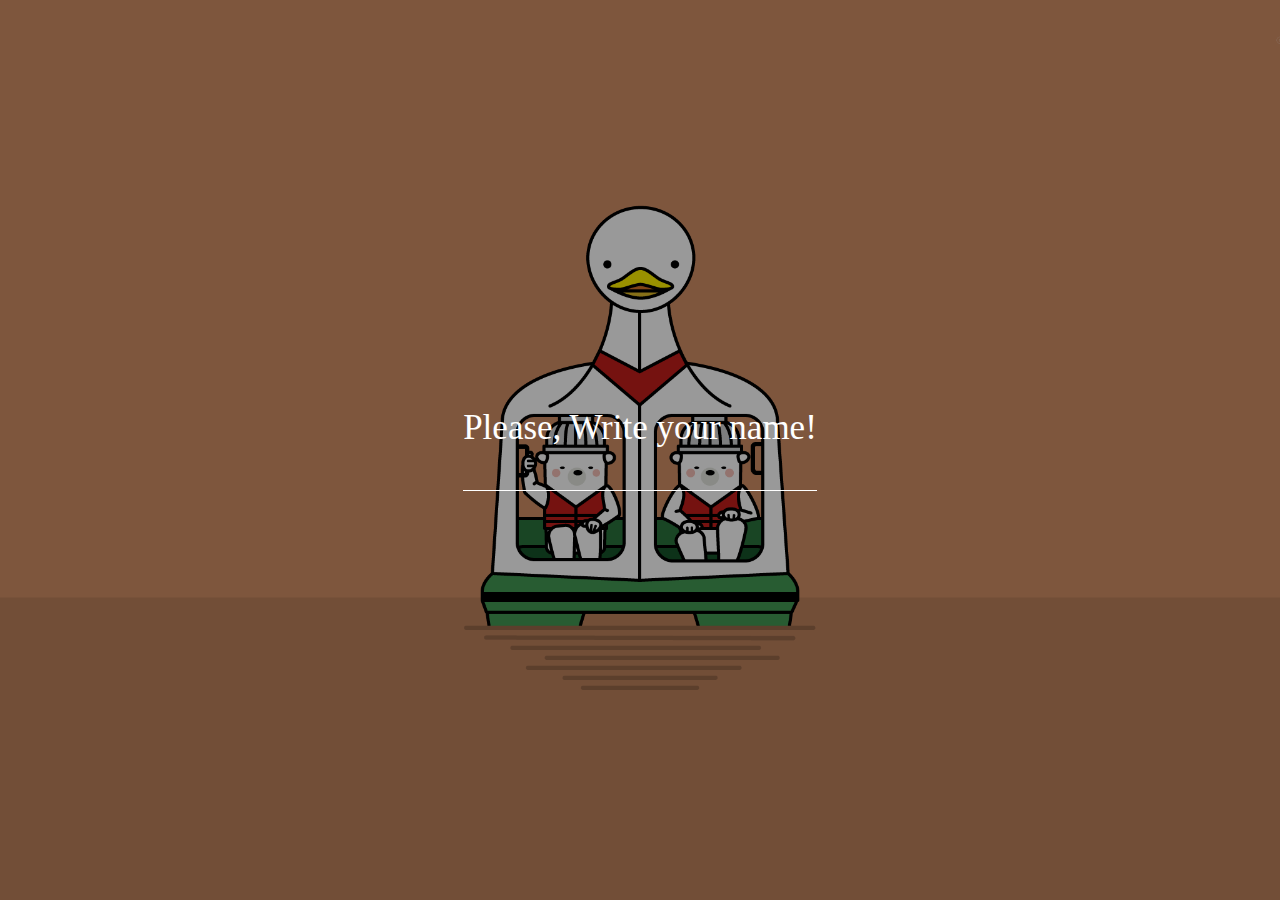
<file: works/momentum/momentum.html>
<!DOCTYPE html>
<html lang="en">
  <head>
    <meta charset="UTF-8" />
    <meta http-equiv="X-UA-Compatible" content="IE=edge" />
    <meta name="viewport" content="width=device-width, initial-scale=1.0" />
    <title>Momentum</title>
    <link rel="stylesheet" href="css/style.css" />
    <script src="js/momentum.js" defer></script>
  </head>
  <body>
    <div class="wrap">
      <header class="header-wrap">
        <div class="contents-area">
          <div class="left-area"></div>
          <div class="right-area"></div>
        </div>
      </header>
      <section class="main-contents-wrap">
        <div class="contents-area">
          <div class="login-form">
            <div class="text-area">
              <div class="desc">Please, Write your name!</div>
              <div class="form-area">
                <input type="text" />
              </div>
            </div>
          </div>
          <div class="contents-box hidden">
            <div class="date-area">
              <div class="clock">00:00</div>
              <div class="desc"></div>
            </div>
            <div class="text-area">
              <div class="desc">What is your main focus for today?</div>
              <div class="form-area">
                <input type="text" />
              </div>
            </div>
          </div>
        </div>
        <div class="floating-area"></div>
      </section>
      <footer class="footer-wrap">
        <div class="puote-area">
          <span class="puote"></span>
        </div>
      </footer>
    </div>
    <div class="floating-area bg-area"></div>
  </body>
</html>
</file>
<file: css/ui.css>
@charset "UTF-8";
@-webkit-keyframes slideIn {
  0% {
    -webkit-transform: translateY(40%);
            transform: translateY(40%);
    opacity: 0;
  }
  100% {
    -webkit-transform: translate(0);
            transform: translate(0);
    opacity: 1;
  }
}
@keyframes slideIn {
  0% {
    -webkit-transform: translateY(40%);
            transform: translateY(40%);
    opacity: 0;
  }
  100% {
    -webkit-transform: translate(0);
            transform: translate(0);
    opacity: 1;
  }
}

@-webkit-keyframes toLeft {
  0% {
    right: -100%;
    opacity: 0;
  }
  100% {
    right: 0;
    opacity: 1;
  }
}

@keyframes toLeft {
  0% {
    right: -100%;
    opacity: 0;
  }
  100% {
    right: 0;
    opacity: 1;
  }
}

@-webkit-keyframes toRight {
  0% {
    left: -100%;
    opacity: 0;
  }
  100% {
    left: 0;
    opacity: 1;
  }
}

@keyframes toRight {
  0% {
    left: -100%;
    opacity: 0;
  }
  100% {
    left: 0;
    opacity: 1;
  }
}

@-webkit-keyframes outFrame {
  0% {
    display: block;
  }
  100% {
    display: none;
  }
}

@keyframes outFrame {
  0% {
    display: block;
  }
  100% {
    display: none;
  }
}

@-webkit-keyframes fadeUp {
  0% {
    bottom: -100%;
  }
  100% {
    bottom: 0;
  }
}

@keyframes fadeUp {
  0% {
    bottom: -100%;
  }
  100% {
    bottom: 0;
  }
}

html,
body,
div,
span,
applet,
object,
iframe,
h1,
h2,
h3,
h4,
h5,
h6,
p,
blockquote,
pre,
a,
abbr,
acronym,
address,
big,
cite,
code,
del,
dfn,
em,
img,
ins,
kbd,
q,
s,
samp,
small,
strike,
strong,
sub,
sup,
tt,
var,
b,
u,
i,
center,
dl,
dt,
dd,
ol,
ul,
li,
fieldset,
form,
label,
legend,
table,
caption,
tbody,
tfoot,
thead,
tr,
th,
td,
article,
aside,
canvas,
details,
embed,
figure,
figcaption,
footer,
header,
hgroup,
menu,
nav,
output,
ruby,
section,
summary,
time,
mark,
audio,
video,
input,
textarea {
  margin: 0;
  padding: 0;
  border: 0;
}

a {
  text-decoration: none;
}

/* HTML5 display-role reset for older browsers */
article,
aside,
details,
figcaption,
figure,
footer,
header,
hgroup,
menu,
nav,
section {
  display: block;
}

html {
  height: 100%;
  font-family: 'notokr', sans-serif;
}

body {
  height: 100%;
  min-width: 22.5rem;
  font-size: 16px;
  font-weight: 500;
  line-height: 1.2;
}

ol,
ul,
li {
  list-style: none;
}

blockquote,
q {
  quotes: none;
}

blockquote:before,
blockquote:after,
q:before,
q:after {
  content: '';
  content: none;
}

table {
  border-collapse: collapse;
  border-spacing: 0;
}

img {
  vertical-align: top;
}

input,
textarea {
  font-family: 'notokr', sans-serif;
  width: 100%;
  border: 0;
  outline: none;
}

textarea {
  resize: none;
}

textarea::-webkit-input-placeholder {
  color: #348597;
  opacity: 0.5;
}

textarea:-ms-input-placeholder {
  color: #348597;
  opacity: 0.5;
}

textarea::-ms-input-placeholder {
  color: #348597;
  opacity: 0.5;
}

textarea::placeholder {
  color: #348597;
  opacity: 0.5;
}

button {
  border: 0;
  outline: 0;
  background-color: transparent;
  cursor: pointer;
}

/* TYPOGRAPHY */
* {
  -webkit-box-sizing: border-box;
          box-sizing: border-box;
  -webkit-font-smoothing: antialiased;
  /* 모서리의 경계가 픽셀이 깨져 보이지 않음, 폰트를 부드럽게 해줌 */
}

input:focus::-webkit-input-placeholder,
textarea:focus::-webkit-input-placeholder {
  /* WebKit browsers */
  color: transparent;
}

input:focus:-moz-placeholder,
textarea:focus:-moz-placeholder {
  /* Mozilla Firefox 4 to 18 */
  color: transparent;
}

input:focus::-moz-placeholder,
textarea:focus::-moz-placeholder {
  /* Mozilla Firefox 19+ */
  color: transparent;
}

input:focus:-ms-input-placeholder,
textarea:focus:-ms-input-placeholder {
  /* Internet Explorer 10+ */
  color: transparent;
}

@font-face {
  font-style: normal;
  font-weight: 500;
  font-family: 'notokr';
  font-display: 'fallback';
  src: url("../fonts/NotoSansKR-Medium.woff2") format("woff2");
}

@font-face {
  font-style: normal;
  font-weight: 700;
  font-family: 'notokr';
  font-display: 'fallback';
  src: url("../fonts/NotoSansKR-Bold.woff2") format("woff2");
}

.tab-area__contents {
  position: relative;
}

.tab__btn {
  display: block;
  cursor: pointer;
}

.tab__contents {
  display: none;
}

.tab__contents .contents {
  width: 100%;
  height: 100%;
  -webkit-transition: opacity 0.3s ease-in;
  transition: opacity 0.3s ease-in;
}

.tab__contents.on {
  display: -webkit-box;
  display: -ms-flexbox;
  display: flex;
  -webkit-box-align: start;
      -ms-flex-align: start;
          align-items: flex-start;
  -webkit-box-pack: center;
      -ms-flex-pack: center;
          justify-content: center;
}

.ly-wrap header {
  width: 100%;
  position: fixed;
  top: 0;
  left: 0;
  -webkit-transition: all 0.3s ease;
  transition: all 0.3s ease;
  z-index: 998;
}

.ly-wrap header.on {
  top: 0;
  padding: 0.4375rem 0;
  background-color: #348597;
}

.ly-wrap header.on .ly-header__logo {
  color: #f3a94f;
}

.ly-wrap header.on .gnb ul li a {
  color: #348597;
}

.ly-header {
  width: 100%;
  display: -webkit-box;
  display: -ms-flexbox;
  display: flex;
  -webkit-box-align: center;
      -ms-flex-align: center;
          align-items: center;
  -webkit-box-pack: justify;
      -ms-flex-pack: justify;
          justify-content: space-between;
  padding: 0 5%;
}

.ly-header__logo {
  height: 3.5rem;
  line-height: 3.5rem;
  color: #348597;
  font-size: 1.0625rem;
  font-weight: 600;
}

.gnb ul {
  display: -webkit-box;
  display: -ms-flexbox;
  display: flex;
  -webkit-box-align: center;
      -ms-flex-align: center;
          align-items: center;
}

.gnb ul li a {
  width: 100%;
  display: block;
  line-height: 56px;
  color: #348597;
  font-size: 14px;
  font-weight: 700;
  padding-left: 20px;
  -webkit-transition: color 0.3s ease-in;
  transition: color 0.3s ease-in;
}

.gnb ul li a:hover {
  color: #67c2a2;
}

.gnb ul li:first-child a {
  padding-left: 0;
}

.ly-wrap textarea {
  padding: 0.625rem;
}

.ly-wrap .img-area img {
  width: 100%;
  height: 100%;
  -o-object-fit: cover;
     object-fit: cover;
  -o-object-position: center 0;
     object-position: center 0;
}

.ly-contents {
  position: relative;
  padding: 5rem 0 1.25rem;
  overflow: hidden;
}

.ly-contents__wrap {
  position: relative;
  height: 100%;
}

.ly-contents__visual {
  position: -webkit-sticky;
  position: sticky;
  top: -30%;
  width: 100%;
  height: 100vh;
  z-index: 9;
}

.ly-contents__visual .visual__intro-wrap {
  position: absolute;
  top: 0;
  left: 0;
  display: block;
  width: 100%;
  height: 100%;
  -webkit-box-pack: 100%;
      -ms-flex-pack: 100%;
          justify-content: 100%;
  background-color: #ffffff;
  -webkit-animation: outFrame 1s forwards 1.4s;
          animation: outFrame 1s forwards 1.4s;
}

.ly-contents__visual .visual__intro-wrap .intro__title {
  position: absolute;
  top: 50%;
  left: 50%;
  display: -webkit-box;
  display: -ms-flexbox;
  display: flex;
  -webkit-box-align: center;
      -ms-flex-align: center;
          align-items: center;
  -webkit-box-pack: center;
      -ms-flex-pack: center;
          justify-content: center;
  -webkit-box-orient: vertical;
  -webkit-box-direction: normal;
      -ms-flex-direction: column;
          flex-direction: column;
  -webkit-transform: translate(-50%, -50%);
          transform: translate(-50%, -50%);
}

.ly-contents__visual .visual__intro-wrap .title {
  position: relative;
  font-size: 3.25rem;
  font-weight: 700;
}

.ly-contents__visual .visual__intro-wrap .title:first-child {
  right: -100%;
  opacity: 0;
  -webkit-animation: toLeft 1s forwards 1s ease-in-out;
          animation: toLeft 1s forwards 1s ease-in-out;
}

.ly-contents__visual .visual__intro-wrap .title:nth-child(2) {
  left: -100%;
  opacity: 0;
  -webkit-animation: toRight 1s forwards 1.2s ease-in-out;
          animation: toRight 1s forwards 1.2s ease-in-out;
}

.ly-contents__visual .visual__intro-wrap .title:last-child {
  right: -100%;
  opacity: 0;
  -webkit-animation: toLeft 1s forwards 1.4s ease-in-out;
          animation: toLeft 1s forwards 1.4s ease-in-out;
}

.ly-contents__visual .visual__real {
  position: absolute;
  left: 50%;
  bottom: -100%;
  width: 20%;
  height: 10%;
  -webkit-transform: translateX(-50%);
          transform: translateX(-50%);
  -webkit-animation: fadeUp 1s forwards 1.4s cubic-bezier(0.29, 0.08, 0.2, 1.11);
          animation: fadeUp 1s forwards 1.4s cubic-bezier(0.29, 0.08, 0.2, 1.11);
}

.ly-contents__visual .img-area {
  position: absolute;
  top: 0;
  left: 0;
  display: block;
  width: 100%;
  height: 100%;
}

.ly-contents__visual .img-area img {
  border-radius: 0.625rem;
}

.ly-contents__visual .img-area::after {
  content: '';
  position: absolute;
  top: 0;
  left: 0;
  display: block;
  width: 100%;
  height: 100%;
  background-color: rgba(255, 255, 255, 0.3);
}

.ly-contents__visual .txt-area {
  position: relative;
  display: -webkit-box;
  display: -ms-flexbox;
  display: flex;
  -webkit-box-align: center;
      -ms-flex-align: center;
          align-items: center;
  -webkit-box-pack: center;
      -ms-flex-pack: center;
          justify-content: center;
  -webkit-box-orient: vertical;
  -webkit-box-direction: normal;
      -ms-flex-direction: column;
          flex-direction: column;
  height: 100%;
  max-width: 47.25rem;
  margin: 0 auto;
  text-align: center;
  padding: 0 1.875rem;
  opacity: 0;
  -webkit-transition: opacity 0.4s ease-in-out;
  transition: opacity 0.4s ease-in-out;
  z-index: 10;
}

.ly-contents__visual .txt-area h2 {
  font-size: 3.25rem;
  font-weight: 600;
  color: #ffffff;
  line-height: 1.1;
  letter-spacing: -0.125rem;
  margin-bottom: 1.25rem;
}

.ly-contents__visual .txt-area h2 > span {
  display: inline-block;
  color: #348597;
}

.ly-contents__visual .txt-area p {
  line-height: 1.6875rem;
  color: #348597;
  letter-spacing: 0.03125rem;
}

.ly-contents__visual.on .intro__title {
  display: none;
}

.ly-contents__visual.on .img-area img {
  border-radius: 0;
}

.ly-contents__main {
  position: relative;
  height: 100%;
  background-color: #ffffff;
  padding: 6.25rem 1.25rem;
  z-index: 10;
}

.ly-contents__main .contents--modify {
  display: -webkit-box;
  display: -ms-flexbox;
  display: flex;
  -webkit-box-align: start;
      -ms-flex-align: start;
          align-items: flex-start;
  -webkit-box-pack: start;
      -ms-flex-pack: start;
          justify-content: flex-start;
}

.ly-contents__main .contents__list {
  width: calc(100% - 11.25rem);
  padding-left: 1.25rem;
  margin: 0 auto;
}

.ly-contents__main .contents__list h2 {
  color: #348597;
  margin-bottom: 1.25rem;
}

.ly-contents__main .contents__list h2 span {
  font-size: 0.875rem;
  font-weight: 400;
  margin-left: 0.1875rem;
}

.ly-contents__main .contents__list + .info__cont {
  padding-left: 12.5rem;
}

.ly-contents__main .contents__item h3 {
  position: relative;
  font-size: 1.125rem;
  font-weight: 400;
  color: #348597;
  padding-left: 0.75rem;
}

.ly-contents__main .contents__item h3:after {
  content: '';
  position: absolute;
  top: 50%;
  left: 0;
  display: block;
  width: 0.4375rem;
  height: 0.4375rem;
  border-radius: 50%;
  background-color: #f3a94f;
  -webkit-transform: translateY(-50%);
          transform: translateY(-50%);
}

.ly-contents__main .contents__item h3 + ul {
  margin-top: 0.9375rem;
}

.ly-contents__main .contents__item ul li {
  font-size: 0.875rem;
  color: #348597;
  padding-left: 0.75rem;
}

.ly-contents__main .contents__item ul li p:last-child {
  margin-top: 0.5rem;
}

.ly-contents__main .contents__item ul li + li {
  margin-top: 0.3125rem;
}

.ly-contents__main .contents__item ul.skill {
  display: -webkit-box;
  display: -ms-flexbox;
  display: flex;
  -webkit-box-align: center;
      -ms-flex-align: center;
          align-items: center;
  -webkit-box-pack: start;
      -ms-flex-pack: start;
          justify-content: flex-start;
  margin-top: 0.3125rem;
}

.ly-contents__main .contents__item ul.skill li {
  margin-top: 0.625rem;
}

.ly-contents__main .contents__item ul.skill li img {
  width: 2.8125rem;
}

.ly-contents__main .contents__item ul.project {
  display: -webkit-box;
  display: -ms-flexbox;
  display: flex;
  -webkit-box-align: start;
      -ms-flex-align: start;
          align-items: flex-start;
  -webkit-box-pack: start;
      -ms-flex-pack: start;
          justify-content: flex-start;
  -ms-flex-wrap: wrap;
      flex-wrap: wrap;
}

.ly-contents__main .contents__item ul.project li {
  position: relative;
  width: calc(33.33% - 1.25rem);
  font-size: 1rem;
  margin: 0 1.25rem 1.5625rem 0;
}

.ly-contents__main .contents__item ul.project li p {
  font-size: 0.875rem;
  margin-top: 0.125rem;
}

.ly-contents__main .contents__item ul.project li p:last-child {
  margin-top: 0.25rem;
}

.ly-contents__main .contents__item ul.project li p.project__period {
  font-size: 0.75rem;
}

.ly-contents__main .contents__item ul.project li a {
  display: inline-block;
  color: #348597;
}

.ly-contents__main .contents__item ul.project li a.project__link {
  position: relative;
  height: 1.5rem;
  font-size: 0.75rem;
  font-weight: 700;
  color: #348597;
  line-height: 1.4375rem;
  border: 1px solid #348597;
  border-radius: 0.3125rem;
  padding: 0 0.625rem;
  margin-top: 0.625rem;
  -webkit-transition: background-color 0.3s ease-in-out;
  transition: background-color 0.3s ease-in-out;
}

.ly-contents__main .contents__item ul.project li.on__popup {
  cursor: pointer;
}

.ly-contents__main .contents__item ul.q-list li p {
  padding-left: 0.125rem;
}

.ly-contents__main .contents__item ul.q-list li p a {
  color: #348597;
}

.ly-contents__main .contents__item ul .msg-area {
  position: relative;
  height: 5rem;
  margin-top: 0.625rem;
}

.ly-contents__main .contents__item ul .msg-area textarea {
  height: 100%;
  color: #348597;
  border: 0.0625rem solid #348597;
  padding: 0.625rem 5.3125rem 0.625rem 0.625rem;
}

.ly-contents__main .contents__item ul .msg-area textarea + button {
  position: absolute;
  top: 0;
  right: 0;
  height: 100%;
  font-size: 0.75rem;
  border-radius: 0;
}

.ly-contents__main .contents__item + .contents__item {
  margin-top: 2.5rem;
}

.ly-contents__main .contents .img-area {
  display: inline-block;
  width: 11.25rem;
  height: 11.25rem;
  border-radius: 50%;
  background: url("../images/seo_em01.png") #ffffff no-repeat center center/contain;
  -webkit-box-sizing: content-box;
          box-sizing: content-box;
}

.ly-contents__main .contents h2 {
  font-size: 1.25rem;
  color: #348597;
  margin-bottom: 0.625rem;
}

.ly-contents__main .contents + .contents {
  margin-top: 6.25rem;
}

.ly-contents-title {
  padding-bottom: 1.25rem;
}

body.stop__scroll {
  overflow: hidden;
}

.container {
  max-width: 61.5625rem;
  margin: 0 auto;
}

.btn {
  display: block;
  min-width: 3.75rem;
  height: 1.875rem;
  font-weight: 500;
  color: #ffffff;
  border-radius: 0.3125rem;
  background-color: #348597;
  padding: 0 0.625rem;
}

.dim {
  position: fixed;
  top: 0;
  left: 0;
  width: 100%;
  height: 100vh;
  visibility: hidden;
  background-color: rgba(0, 0, 0, 0.5);
  opacity: 0;
  -webkit-transition: all 0.3s ease-in;
  transition: all 0.3s ease-in;
  z-index: 999;
}

.dim.on {
  visibility: visible;
  opacity: 1;
}

.popup__wrap {
  position: absolute;
  top: 50%;
  left: 50%;
  display: block;
  width: 18.75rem;
  height: 11.25rem;
  color: #348597;
  border-radius: 0.3125rem;
  background-color: #ffffff;
  padding: 1.25rem;
  -webkit-transform: translate(-50%, -50%);
          transform: translate(-50%, -50%);
}

.popup__wrap .btn__close {
  margin: 1.25rem auto 0;
}

.popup__wrap.type01 {
  width: 50%;
  height: auto;
  min-width: 20rem;
  max-height: 22.5rem;
}

.popup__wrap.type01 .popup__contents {
  -webkit-box-align: start;
      -ms-flex-align: start;
          align-items: flex-start;
}

.popup__wrap.type01 .popup__contents p {
  text-align: left;
  line-height: 1.3;
}

.popup__contents {
  display: -webkit-box;
  display: -ms-flexbox;
  display: flex;
  -webkit-box-align: center;
      -ms-flex-align: center;
          align-items: center;
  -webkit-box-pack: center;
      -ms-flex-pack: center;
          justify-content: center;
  align-items: center;
  justify-content: center;
  height: calc(100% - 30px);
  text-align: center;
}

.tag {
  display: inline-block;
  font-size: 0.625rem;
  line-height: 0.9375rem;
  color: #ffffff;
  border-radius: 0.1875rem;
  padding: 0.125rem 0.3125rem;
  margin-top: 0.125rem;
}

.tag.pc {
  background-color: #ee6c4d;
}

.tag.mobile {
  background-color: #f38d68;
}

.tag.response {
  background-color: #662c91;
}

.tag.html {
  background-color: #17a398;
}

.tag.css {
  background-color: #eddea4;
}

.tag.scss {
  background-color: #00a7e1;
}

.tag.script {
  background-color: #7180ac;
}

.tag.jquery {
  background-color: #3aafb9;
}

.tag.react {
  background-color: #171d51;
}

@media (max-width: 1024px) {
  .ly-contents__main .contents .img-area {
    margin-top: 1.25rem;
    margin-left: 0;
  }
  .ly-wrap .sort__contents .img-area {
    height: 12.5rem;
  }
  .ly-contents__section .contents-area__left {
    text-align: center;
    margin: 0 auto;
  }
  .ly-contents__section .contents-area__right {
    -webkit-box-align: center;
        -ms-flex-align: center;
            align-items: center;
    -webkit-box-pack: center;
        -ms-flex-pack: center;
            justify-content: center;
    padding-top: 3.125rem;
    padding-left: 0;
  }
  .contents-area__right .info__cont {
    padding: 0 20px;
  }
  .contents-area__right .info__cont .skill + .skill {
    margin-top: 0.625rem;
  }
  .contents-area__right .info__cont .skill__bar {
    margin-left: 0;
  }
  .contents-area__right .info__cont-list ul.project li {
    width: calc(50% - 1.25rem);
  }
}

@media (max-width: 850px) {
  .ly-header {
    -webkit-box-pack: center;
        -ms-flex-pack: center;
            justify-content: center;
  }
  .ly-header__logo {
    opacity: 0;
    -webkit-transition: opacity 0.4s ease-in-out;
    transition: opacity 0.4s ease-in-out;
  }
  .ly-wrap header.on .ly-header__logo {
    opacity: 1;
  }
  .ly-contents__main {
    padding: 6.25rem 1.375rem 3.125rem 0.625rem;
  }
  .ly-contents__main .contents--modify {
    display: block;
  }
  .ly-contents__main .contents .img-area {
    display: block;
    margin: 0 auto 3.125rem;
  }
  .ly-contents__main .contents__item h3 {
    font-size: 1rem;
  }
  .ly-contents__main .contents__item h3 + ul {
    margin-top: 0.625rem;
  }
  .ly-contents__main .contents__list {
    width: 100%;
    padding: 0;
  }
  .ly-contents__main .contents__list h2 {
    font-size: 1.25rem;
    margin-bottom: 0.9375rem;
  }
  .ly-contents__main .contents__item + .contents__item {
    margin-top: 1.25rem;
  }
  .ly-contents__main .contents__item ul.project li {
    width: 100%;
    font-size: 0.875rem;
  }
  .ly-wrap .skills-area .skill-name:hover {
    top: 0;
  }
  .ly-contents__main .contents__item ul.skill li .skill__per::before {
    -webkit-transform: translateY(-50%);
            transform: translateY(-50%);
  }
  .ly-contents__visual .visual__intro-wrap .intro__title {
    width: 100%;
  }
  .ly-contents__visual .visual__intro-wrap .title:first-child {
    right: -10%;
  }
  .ly-contents__visual .visual__intro-wrap .title:nth-child(2) {
    left: -10%;
  }
  .ly-contents__visual .visual__intro-wrap .title:nth-child(2) {
    right: -10%;
  }
  .ly-contents__visual .visual__intro-wrap .title {
    font-size: 2rem;
  }
}

@media (max-width: 480px) {
  .ly-contents__main .contents__item ul.skill {
    -ms-flex-wrap: wrap;
        flex-wrap: wrap;
  }
  .ly-contents__main .contents__item ul.skill li img {
    width: 1.875rem;
  }
}

@keyframes toLeft {
  0% {
    right: -10%;
    opacity: 0;
  }
  100% {
    right: 0;
    opacity: 1;
  }
}

@keyframes toRight {
  0% {
    left: -10%;
    opacity: 0;
  }
  100% {
    left: 0;
    opacity: 1;
  }
}

@-webkit-keyframes bgColor {
  0% {
    width: 0;
  }
  100% {
    width: calc(100% + 1px);
  }
}

@keyframes bgColor {
  0% {
    width: 0;
  }
  100% {
    width: calc(100% + 1px);
  }
}

.skills-area {
  width: 100%;
  display: -webkit-box;
  display: -ms-flexbox;
  display: flex;
  -webkit-box-align: center;
      -ms-flex-align: center;
          align-items: center;
  -webkit-box-pack: start;
      -ms-flex-pack: start;
          justify-content: flex-start;
  margin-top: -3.125rem;
}

.skills-area .skill {
  width: 100%;
  margin-top: 3.125rem;
}

.skills-area .skill:last-child {
  margin-right: 0;
}

.skills-area .skill-name {
  position: relative;
  top: 0;
  font-size: 18px;
  font-weight: 700;
  text-align: center;
  color: #000;
  margin: 0 auto;
  -webkit-transition: top 0.2s ease-in;
  transition: top 0.2s ease-in;
  cursor: pointer;
}

.skills-area .skill-name#html {
  width: 5.3125rem;
  height: 7.1875rem;
  background: url("../images/skill_html.png") no-repeat center 0/100% 100%;
}

.skills-area .skill-name#css {
  width: 5.3125rem;
  height: 7.1875rem;
  background: url("../images/skill_css.png") no-repeat center 0/100% 100%;
}

.skills-area .skill-name#js {
  width: 5.3125rem;
  height: 7.1875rem;
  background: url("../images/skill_js.png") no-repeat center 0/100% 100%;
}

.skills-area .skill-name#jquery {
  width: 16.875rem;
  height: 7.1875rem;
  background: url("../images/skill_jquery.png") no-repeat center 0/100% 100%;
}

.skills-area .skill-name#ps {
  width: 4.6875rem;
  height: 4.6875rem;
  background: url("../images/tool_ps.png") no-repeat center 0/100% 100%;
}

.skills-area .skill-name:hover {
  top: -0.625rem;
}

.skills-area .skill-bar {
  height: 15px;
  background: #cacaca;
  border-radius: 8px;
}

.skills-area .skill-per {
  width: 0;
  height: 100%;
  position: relative;
  background-color: #67c2a2;
  border-radius: 8px;
  -webkit-transition: 1s cubic-bezier(0.71, 0.07, 0.82, 0.83);
  transition: 1s cubic-bezier(0.71, 0.07, 0.82, 0.83);
}

.skills-area .skill-per::before {
  content: attr(data-per);
  position: absolute;
  top: -28px;
  right: 0;
  padding: 4px 6px;
  background-color: #000;
  color: #fff;
  font-size: 12px;
  border-radius: 4px;
  -webkit-transform: translateX(50%);
          transform: translateX(50%);
}

.skills-area .skill-per::after {
  content: '';
  position: absolute;
  width: 8px;
  height: 8px;
  background-color: #000;
  top: -13px;
  right: 0;
  -webkit-transform: translateX(50%) rotate(45deg);
          transform: translateX(50%) rotate(45deg);
  border-radius: 2px;
}

footer {
  background-color: #348597;
}

footer .ly-footer {
  display: -webkit-box;
  display: -ms-flexbox;
  display: flex;
  -webkit-box-align: center;
      -ms-flex-align: center;
          align-items: center;
  -webkit-box-pack: center;
      -ms-flex-pack: center;
          justify-content: center;
  max-width: 61.5625rem;
  margin: 0 auto;
  height: 5rem;
  font-size: 0.75rem;
  color: #f3a94f;
  text-align: center;
  padding: 0 5%;
}

footer .ly-footer p {
  line-height: 1.2;
}
/*# sourceMappingURL=ui.css.map */
</file>
<file: sh_portfolio_01/css/ui.css>
@charset "UTF-8";
@-webkit-keyframes slideIn {
  0% {
    -webkit-transform: translateY(40%);
            transform: translateY(40%);
    opacity: 0;
  }
  100% {
    -webkit-transform: translate(0);
            transform: translate(0);
    opacity: 1;
  }
}
@keyframes slideIn {
  0% {
    -webkit-transform: translateY(40%);
            transform: translateY(40%);
    opacity: 0;
  }
  100% {
    -webkit-transform: translate(0);
            transform: translate(0);
    opacity: 1;
  }
}

@-webkit-keyframes toLeft {
  0% {
    right: -100%;
    opacity: 0;
  }
  100% {
    right: 0;
    opacity: 1;
  }
}

@keyframes toLeft {
  0% {
    right: -100%;
    opacity: 0;
  }
  100% {
    right: 0;
    opacity: 1;
  }
}

@-webkit-keyframes toRight {
  0% {
    left: -100%;
    opacity: 0;
  }
  100% {
    left: 0;
    opacity: 1;
  }
}

@keyframes toRight {
  0% {
    left: -100%;
    opacity: 0;
  }
  100% {
    left: 0;
    opacity: 1;
  }
}

@-webkit-keyframes outFrame {
  0% {
    display: block;
  }
  100% {
    display: none;
  }
}

@keyframes outFrame {
  0% {
    display: block;
  }
  100% {
    display: none;
  }
}

@-webkit-keyframes fadeUp {
  0% {
    bottom: -100%;
  }
  100% {
    bottom: 0;
  }
}

@keyframes fadeUp {
  0% {
    bottom: -100%;
  }
  100% {
    bottom: 0;
  }
}

html,
body,
div,
span,
applet,
object,
iframe,
h1,
h2,
h3,
h4,
h5,
h6,
p,
blockquote,
pre,
a,
abbr,
acronym,
address,
big,
cite,
code,
del,
dfn,
em,
img,
ins,
kbd,
q,
s,
samp,
small,
strike,
strong,
sub,
sup,
tt,
var,
b,
u,
i,
center,
dl,
dt,
dd,
ol,
ul,
li,
fieldset,
form,
label,
legend,
table,
caption,
tbody,
tfoot,
thead,
tr,
th,
td,
article,
aside,
canvas,
details,
embed,
figure,
figcaption,
footer,
header,
hgroup,
menu,
nav,
output,
ruby,
section,
summary,
time,
mark,
audio,
video,
input,
textarea {
  margin: 0;
  padding: 0;
  border: 0;
}

a {
  text-decoration: none;
}

/* HTML5 display-role reset for older browsers */
article,
aside,
details,
figcaption,
figure,
footer,
header,
hgroup,
menu,
nav,
section {
  display: block;
}

html {
  height: 100%;
  font-family: 'notokr', sans-serif;
}

body {
  height: 100%;
  min-width: 22.5rem;
  font-size: 16px;
  font-weight: 500;
  line-height: 1.2;
}

ol,
ul,
li {
  list-style: none;
}

blockquote,
q {
  quotes: none;
}

blockquote:before,
blockquote:after,
q:before,
q:after {
  content: '';
  content: none;
}

table {
  border-collapse: collapse;
  border-spacing: 0;
}

img {
  vertical-align: top;
}

input,
textarea {
  font-family: 'notokr', sans-serif;
  width: 100%;
  border: 0;
  outline: none;
}

textarea {
  resize: none;
}

button {
  border: 0;
  outline: 0;
  background-color: transparent;
  cursor: pointer;
}

/* TYPOGRAPHY */
* {
  -webkit-box-sizing: border-box;
          box-sizing: border-box;
  -webkit-font-smoothing: antialiased;
  /* 모서리의 경계가 픽셀이 깨져 보이지 않음, 폰트를 부드럽게 해줌 */
}

@font-face {
  font-style: normal;
  font-weight: 500;
  font-family: 'notokr';
  font-display: 'fallback';
  src: url("../fonts/NotoSansKR-Medium.woff2") format("woff2");
}

@font-face {
  font-style: normal;
  font-weight: 700;
  font-family: 'notokr';
  font-display: 'fallback';
  src: url("../fonts/NotoSansKR-Bold.woff2") format("woff2");
}

.tab-area__contents {
  position: relative;
}

.tab__btn {
  display: block;
  cursor: pointer;
}

.tab__contents {
  display: none;
}

.tab__contents .contents {
  width: 100%;
  height: 100%;
  -webkit-transition: opacity 0.3s ease-in;
  transition: opacity 0.3s ease-in;
}

.tab__contents.on {
  display: -webkit-box;
  display: -ms-flexbox;
  display: flex;
  -webkit-box-align: start;
      -ms-flex-align: start;
          align-items: flex-start;
  -webkit-box-pack: center;
      -ms-flex-pack: center;
          justify-content: center;
}

.ly-wrap header {
  width: 100%;
  position: fixed;
  top: 0;
  left: 0;
  -webkit-transition: all 0.3s ease;
  transition: all 0.3s ease;
  z-index: 998;
}

.ly-wrap header.on {
  top: 0;
  padding: 0.4375rem 0;
  background-color: #348597;
}

.ly-wrap header.on .ly-header__logo {
  color: #f3a94f;
}

.ly-wrap header.on .gnb ul li a {
  color: #348597;
}

.ly-header {
  width: 100%;
  display: -webkit-box;
  display: -ms-flexbox;
  display: flex;
  -webkit-box-align: center;
      -ms-flex-align: center;
          align-items: center;
  -webkit-box-pack: justify;
      -ms-flex-pack: justify;
          justify-content: space-between;
  padding: 0 5%;
}

.ly-header__logo {
  height: 3.5rem;
  line-height: 3.5rem;
  color: #348597;
  font-size: 1.0625rem;
  font-weight: 600;
}

.gnb ul {
  display: -webkit-box;
  display: -ms-flexbox;
  display: flex;
  -webkit-box-align: center;
      -ms-flex-align: center;
          align-items: center;
}

.gnb ul li a {
  width: 100%;
  display: block;
  line-height: 56px;
  color: #348597;
  font-size: 14px;
  font-weight: 700;
  padding-left: 20px;
  -webkit-transition: color 0.3s ease-in;
  transition: color 0.3s ease-in;
}

.gnb ul li a:hover {
  color: #67c2a2;
}

.gnb ul li:first-child a {
  padding-left: 0;
}

.ly-wrap textarea {
  padding: 0.625rem;
}

.ly-wrap .img-area img {
  width: 100%;
  height: 100%;
  -o-object-fit: cover;
     object-fit: cover;
  -o-object-position: center 0;
     object-position: center 0;
}

.ly-wrap .btn__submit {
  height: 1.875rem;
  font-weight: 700;
  color: #ffffff;
  border-radius: 0.3125rem;
  background-color: #348597;
  padding: 0 0.625rem;
}

.ly-contents {
  position: relative;
  padding: 5rem 0 1.25rem;
  overflow: hidden;
}

.ly-contents__wrap {
  position: relative;
  height: 100%;
}

.ly-contents__visual {
  position: -webkit-sticky;
  position: sticky;
  top: -30%;
  width: 100%;
  height: 100vh;
  z-index: 9;
}

.ly-contents__visual .visual__intro-wrap {
  position: absolute;
  top: 0;
  left: 0;
  display: block;
  width: 100%;
  height: 100%;
  -webkit-box-pack: 100%;
      -ms-flex-pack: 100%;
          justify-content: 100%;
  background-color: #ffffff;
  -webkit-animation: outFrame 1s forwards 1.4s;
          animation: outFrame 1s forwards 1.4s;
}

.ly-contents__visual .visual__intro-wrap .intro__title {
  position: absolute;
  top: 50%;
  left: 50%;
  display: -webkit-box;
  display: -ms-flexbox;
  display: flex;
  -webkit-box-align: center;
      -ms-flex-align: center;
          align-items: center;
  -webkit-box-pack: center;
      -ms-flex-pack: center;
          justify-content: center;
  -webkit-box-orient: vertical;
  -webkit-box-direction: normal;
      -ms-flex-direction: column;
          flex-direction: column;
  -webkit-transform: translate(-50%, -50%);
          transform: translate(-50%, -50%);
}

.ly-contents__visual .visual__intro-wrap .title {
  position: relative;
  font-size: 3.25rem;
  font-weight: 700;
}

.ly-contents__visual .visual__intro-wrap .title:first-child {
  right: -100%;
  opacity: 0;
  -webkit-animation: toLeft 1s forwards 1s ease-in-out;
          animation: toLeft 1s forwards 1s ease-in-out;
}

.ly-contents__visual .visual__intro-wrap .title:nth-child(2) {
  left: -100%;
  opacity: 0;
  -webkit-animation: toRight 1s forwards 1.2s ease-in-out;
          animation: toRight 1s forwards 1.2s ease-in-out;
}

.ly-contents__visual .visual__intro-wrap .title:last-child {
  right: -100%;
  opacity: 0;
  -webkit-animation: toLeft 1s forwards 1.4s ease-in-out;
          animation: toLeft 1s forwards 1.4s ease-in-out;
}

.ly-contents__visual .visual__real {
  position: absolute;
  left: 50%;
  bottom: -100%;
  width: 20%;
  height: 10%;
  -webkit-transform: translateX(-50%);
          transform: translateX(-50%);
  -webkit-animation: fadeUp 1s forwards 1.4s cubic-bezier(0.29, 0.08, 0.2, 1.11);
          animation: fadeUp 1s forwards 1.4s cubic-bezier(0.29, 0.08, 0.2, 1.11);
}

.ly-contents__visual .img-area {
  position: absolute;
  top: 0;
  left: 0;
  display: block;
  width: 100%;
  height: 100%;
}

.ly-contents__visual .img-area img {
  border-radius: 0.625rem;
}

.ly-contents__visual .img-area::after {
  content: '';
  position: absolute;
  top: 0;
  left: 0;
  display: block;
  width: 100%;
  height: 100%;
  background-color: rgba(255, 255, 255, 0.3);
}

.ly-contents__visual .txt-area {
  position: relative;
  display: -webkit-box;
  display: -ms-flexbox;
  display: flex;
  -webkit-box-align: center;
      -ms-flex-align: center;
          align-items: center;
  -webkit-box-pack: center;
      -ms-flex-pack: center;
          justify-content: center;
  -webkit-box-orient: vertical;
  -webkit-box-direction: normal;
      -ms-flex-direction: column;
          flex-direction: column;
  height: 100%;
  max-width: 47.25rem;
  margin: 0 auto;
  text-align: center;
  padding: 0 1.875rem;
  opacity: 0;
  -webkit-transition: opacity 0.4s ease-in-out;
  transition: opacity 0.4s ease-in-out;
  z-index: 10;
}

.ly-contents__visual .txt-area h2 {
  font-size: 3.25rem;
  font-weight: 600;
  color: #ffffff;
  line-height: 1.1;
  letter-spacing: -0.125rem;
  margin-bottom: 1.25rem;
}

.ly-contents__visual .txt-area h2 > span {
  display: inline-block;
  color: #348597;
}

.ly-contents__visual .txt-area p {
  line-height: 1.6875rem;
  color: #348597;
  letter-spacing: 0.03125rem;
}

.ly-contents__visual.on .intro__title {
  display: none;
}

.ly-contents__visual.on .img-area img {
  border-radius: 0;
}

.ly-contents__main {
  position: relative;
  height: 100%;
  background-color: #ffffff;
  padding: 6.25rem 1.25rem;
  z-index: 10;
}

.ly-contents__main .contents--modify {
  display: -webkit-box;
  display: -ms-flexbox;
  display: flex;
  -webkit-box-align: start;
      -ms-flex-align: start;
          align-items: flex-start;
  -webkit-box-pack: start;
      -ms-flex-pack: start;
          justify-content: flex-start;
}

.ly-contents__main .contents__list {
  width: calc(100% - 11.25rem);
  padding-left: 6.25rem;
  margin: 0 auto;
}

.ly-contents__main .contents__list h2 {
  color: #348597;
  margin-bottom: 1.25rem;
}

.ly-contents__main .contents__list h2 span {
  font-size: 0.875rem;
  font-weight: 400;
  margin-left: 0.1875rem;
}

.ly-contents__main .contents__list + .info__cont {
  padding-left: 12.5rem;
}

.ly-contents__main .contents__item h3 {
  position: relative;
  font-size: 1.125rem;
  font-weight: 400;
  color: #348597;
  padding-left: 0.75rem;
}

.ly-contents__main .contents__item h3:after {
  content: '';
  position: absolute;
  top: 50%;
  left: 0;
  display: block;
  width: 0.4375rem;
  height: 0.4375rem;
  border-radius: 50%;
  background-color: #f3a94f;
  -webkit-transform: translateY(-50%);
          transform: translateY(-50%);
}

.ly-contents__main .contents__item h3 + ul {
  margin-top: 0.625rem;
}

.ly-contents__main .contents__item ul li {
  font-size: 0.875rem;
  color: #348597;
  padding-left: 0.75rem;
}

.ly-contents__main .contents__item ul li p:last-child {
  margin-top: 0.5rem;
}

.ly-contents__main .contents__item ul li + li {
  margin-top: 0.3125rem;
}

.ly-contents__main .contents__item ul.skill li {
  display: -webkit-box;
  display: -ms-flexbox;
  display: flex;
  -webkit-box-align: center;
      -ms-flex-align: center;
          align-items: center;
  -webkit-box-pack: start;
      -ms-flex-pack: start;
          justify-content: flex-start;
  height: 1.0625rem;
  font-size: 0.875rem;
  color: #348597;
}

.ly-contents__main .contents__item ul.skill li .skill__title {
  -ms-flex-negative: 0;
      flex-shrink: 0;
  width: 6.25rem;
}

.ly-contents__main .contents__item ul.skill li .skill__bar {
  position: relative;
  width: 33.125rem;
  max-width: 33.125rem;
  height: 0.625rem;
  min-width: 11.5625rem;
  border: 0.0625rem solid #f3a94f;
  border-radius: 0.625rem;
  margin-left: 1.25rem;
  -webkit-box-sizing: content-box;
          box-sizing: content-box;
  overflow: hidden;
}

.ly-contents__main .contents__item ul.skill li .skill__per {
  position: absolute;
  top: 0;
  left: -100%;
  width: 0;
  height: 100%;
  border: 0.0625rem solid #f3a94f;
  border-radius: 0.625rem;
  background-color: #f3a94f;
  -webkit-transition: left 0.4s ease-in;
  transition: left 0.4s ease-in;
}

.ly-contents__main .contents__item ul.skill li .skill__per::before {
  content: attr(data-per);
  position: absolute;
  top: 50%;
  right: 0.3125rem;
  color: #ffffff;
  font-size: 0.625rem;
  border-radius: 0.25rem;
  -webkit-transform: translateY(calc(-50% - 1px));
          transform: translateY(calc(-50% - 1px));
}

.ly-contents__main .contents__item ul.skill li .skill__per.active {
  left: 0;
}

.ly-contents__main .contents__item ul.skill li span {
  display: block;
}

.ly-contents__main .contents__item ul.skill li + .skill {
  margin-top: 0.9375rem;
}

.ly-contents__main .contents__item ul.project {
  display: -webkit-box;
  display: -ms-flexbox;
  display: flex;
  -webkit-box-align: start;
      -ms-flex-align: start;
          align-items: flex-start;
  -webkit-box-pack: start;
      -ms-flex-pack: start;
          justify-content: flex-start;
  -ms-flex-wrap: wrap;
      flex-wrap: wrap;
  margin-top: -1.25rem;
}

.ly-contents__main .contents__item ul.project li {
  width: calc(33.33% - 1.25rem);
  margin: 1.875rem 1.25rem 0 0;
}

.ly-contents__main .contents__item + .contents__item {
  margin-top: 2.1875rem;
}

.ly-contents__main .contents .img-area {
  display: inline-block;
  width: 11.25rem;
  height: 11.25rem;
  border-radius: 50%;
  background: url("../images/seo_em01.png") #ffffff no-repeat center center/contain;
  -webkit-box-sizing: content-box;
          box-sizing: content-box;
}

.ly-contents__main .contents h2 {
  font-size: 1.25rem;
  color: #348597;
  margin-bottom: 0.625rem;
}

.ly-contents__main .contents .q-list li {
  position: relative;
  color: #348597;
  border-bottom: 0.0625rem solid #348597;
  padding: 0.625rem 0.625rem 0.625rem 1.5625rem;
}

.ly-contents__main .contents .q-list li h3 {
  font-size: 1rem;
}

.ly-contents__main .contents .q-list li h3 + * {
  margin-top: 0.5rem;
}

.ly-contents__main .contents .q-list li p {
  font-size: 0.875rem;
  padding-left: 0.125rem;
}

.ly-contents__main .contents .q-list li::before {
  content: 'Q';
  position: absolute;
  top: 0.5rem;
  left: 0.3125rem;
  font-size: 1.125rem;
}

.ly-contents__main .contents .msg-area {
  position: relative;
}

.ly-contents__main .contents .msg-area textarea {
  height: 3.125rem;
  color: #348597;
  border: 0.0625rem solid #348597;
  padding: 0.3125rem 4.6875rem 0.3125rem 0.3125rem;
}

.ly-contents__main .contents .msg-area textarea::-webkit-input-placeholder {
  color: #348597;
}

.ly-contents__main .contents .msg-area textarea:-ms-input-placeholder {
  color: #348597;
}

.ly-contents__main .contents .msg-area textarea::-ms-input-placeholder {
  color: #348597;
}

.ly-contents__main .contents .msg-area textarea::placeholder {
  color: #348597;
}

.ly-contents__main .contents .msg-area textarea + button {
  position: absolute;
  top: 50%;
  right: 0.625rem;
  margin-top: -0.125rem;
  -webkit-transform: translateY(-50%);
          transform: translateY(-50%);
}

.ly-contents__main .contents + .contents {
  margin-top: 6.25rem;
}

.ly-contents-title {
  padding-bottom: 1.25rem;
}

body.stop__scroll {
  overflow: hidden;
}

.container {
  max-width: 61.5625rem;
  margin: 0 auto;
}

.dim {
  position: fixed;
  top: 0;
  left: 0;
  width: 100%;
  height: 100vh;
  visibility: hidden;
  background-color: rgba(0, 0, 0, 0.5);
  opacity: 0;
  -webkit-transition: all 0.3s ease-in;
  transition: all 0.3s ease-in;
  z-index: 999;
}

.dim.on {
  visibility: visible;
  opacity: 1;
}

.popup__wrap {
  position: absolute;
  top: 50%;
  left: 50%;
  display: block;
  width: 18.75rem;
  height: 11.25rem;
  background-color: #ffffff;
  -webkit-transform: translate(-50%, -50%);
          transform: translate(-50%, -50%);
}

.tag {
  display: inline-block;
  font-size: 0.625rem;
  line-height: 0.9375rem;
  color: #ffffff;
  border-radius: 0.1875rem;
  padding: 0.125rem 0.3125rem;
  margin-top: 0.25rem;
  margin-right: 0.125rem;
}

.tag.pc {
  background-color: #ee6c4d;
}

.tag.mobile {
  background-color: #f38d68;
}

.tag.response {
  background-color: #662c91;
}

.tag.html {
  background-color: #17a398;
}

.tag.css {
  background-color: #eddea4;
}

.tag.scss {
  background-color: #00a7e1;
}

.tag.script {
  background-color: #7180ac;
}

.tag.jquery {
  background-color: #3aafb9;
}

@media (max-width: 1024px) {
  .ly-contents__main .contents .img-area {
    margin-top: 1.25rem;
    margin-left: 0;
  }
  .ly-wrap .sort__contents .img-area {
    height: 12.5rem;
  }
  .ly-contents__section .contents-area__left {
    text-align: center;
    margin: 0 auto;
  }
  .ly-contents__section .contents-area__right {
    -webkit-box-align: center;
        -ms-flex-align: center;
            align-items: center;
    -webkit-box-pack: center;
        -ms-flex-pack: center;
            justify-content: center;
    padding-top: 3.125rem;
    padding-left: 0;
  }
  .contents-area__right .info__cont {
    padding: 0 20px;
  }
  .contents-area__right .info__cont .skill + .skill {
    margin-top: 0.625rem;
  }
  .contents-area__right .info__cont .skill__bar {
    margin-left: 0;
  }
  .contents-area__right .info__cont-list ul.project li {
    width: calc(50% - 1.25rem);
  }
}

@media (max-width: 850px) {
  .ly-header {
    -webkit-box-pack: center;
        -ms-flex-pack: center;
            justify-content: center;
  }
  .ly-header__logo {
    opacity: 0;
    -webkit-transition: opacity 0.4s ease-in-out;
    transition: opacity 0.4s ease-in-out;
  }
  .ly-wrap header.on .ly-header__logo {
    opacity: 1;
  }
  .ly-contents__main {
    padding: 6.25rem 1.25rem;
  }
  .ly-contents__main .contents--modify {
    display: block;
  }
  .ly-contents__main .contents .img-area {
    display: block;
    margin: 0 auto 3.125rem;
  }
  .ly-contents__main .contents__list {
    width: 100%;
    padding: 0;
  }
  .ly-contents__main .contents__list h2 {
    font-size: 1.25rem;
    margin-bottom: 0.9375rem;
  }
  .ly-contents__main .contents__item ul.project li {
    width: 100%;
  }
  .ly-wrap .skills-area .skill-name:hover {
    top: 0;
  }
  .ly-contents__visual .visual__intro-wrap .intro__title {
    width: 100%;
  }
  .ly-contents__visual .visual__intro-wrap .title:first-child {
    right: -10%;
  }
  .ly-contents__visual .visual__intro-wrap .title:nth-child(2) {
    left: -10%;
  }
  .ly-contents__visual .visual__intro-wrap .title:nth-child(2) {
    right: -10%;
  }
  .ly-contents__visual .visual__intro-wrap .title {
    font-size: 2rem;
  }
}

@keyframes toLeft {
  0% {
    right: -10%;
    opacity: 0;
  }
  100% {
    right: 0;
    opacity: 1;
  }
}

@keyframes toRight {
  0% {
    left: -10%;
    opacity: 0;
  }
  100% {
    left: 0;
    opacity: 1;
  }
}

.skills-area {
  width: 100%;
  display: -webkit-box;
  display: -ms-flexbox;
  display: flex;
  -webkit-box-align: center;
      -ms-flex-align: center;
          align-items: center;
  -webkit-box-pack: start;
      -ms-flex-pack: start;
          justify-content: flex-start;
  margin-top: -3.125rem;
}

.skills-area .skill {
  width: 100%;
  margin-top: 3.125rem;
}

.skills-area .skill:last-child {
  margin-right: 0;
}

.skills-area .skill-name {
  position: relative;
  top: 0;
  font-size: 18px;
  font-weight: 700;
  text-align: center;
  color: #000;
  margin: 0 auto;
  -webkit-transition: top 0.2s ease-in;
  transition: top 0.2s ease-in;
  cursor: pointer;
}

.skills-area .skill-name#html {
  width: 5.3125rem;
  height: 7.1875rem;
  background: url("../images/skill_html.png") no-repeat center 0/100% 100%;
}

.skills-area .skill-name#css {
  width: 5.3125rem;
  height: 7.1875rem;
  background: url("../images/skill_css.png") no-repeat center 0/100% 100%;
}

.skills-area .skill-name#js {
  width: 5.3125rem;
  height: 7.1875rem;
  background: url("../images/skill_js.png") no-repeat center 0/100% 100%;
}

.skills-area .skill-name#jquery {
  width: 16.875rem;
  height: 7.1875rem;
  background: url("../images/skill_jquery.png") no-repeat center 0/100% 100%;
}

.skills-area .skill-name#ps {
  width: 4.6875rem;
  height: 4.6875rem;
  background: url("../images/tool_ps.png") no-repeat center 0/100% 100%;
}

.skills-area .skill-name:hover {
  top: -0.625rem;
}

.skills-area .skill-bar {
  height: 15px;
  background: #cacaca;
  border-radius: 8px;
}

.skills-area .skill-per {
  width: 0;
  height: 100%;
  position: relative;
  background-color: #67c2a2;
  border-radius: 8px;
  -webkit-transition: 1s cubic-bezier(0.71, 0.07, 0.82, 0.83);
  transition: 1s cubic-bezier(0.71, 0.07, 0.82, 0.83);
}

.skills-area .skill-per::before {
  content: attr(data-per);
  position: absolute;
  top: -28px;
  right: 0;
  padding: 4px 6px;
  background-color: #000;
  color: #fff;
  font-size: 12px;
  border-radius: 4px;
  -webkit-transform: translateX(50%);
          transform: translateX(50%);
}

.skills-area .skill-per::after {
  content: '';
  position: absolute;
  width: 8px;
  height: 8px;
  background-color: #000;
  top: -13px;
  right: 0;
  -webkit-transform: translateX(50%) rotate(45deg);
          transform: translateX(50%) rotate(45deg);
  border-radius: 2px;
}

footer {
  background-color: #348597;
}

footer .ly-footer {
  display: -webkit-box;
  display: -ms-flexbox;
  display: flex;
  -webkit-box-align: center;
      -ms-flex-align: center;
          align-items: center;
  -webkit-box-pack: center;
      -ms-flex-pack: center;
          justify-content: center;
  max-width: 61.5625rem;
  margin: 0 auto;
  height: 5rem;
  font-size: 0.75rem;
  color: #f3a94f;
  text-align: center;
  padding: 0 5%;
}

footer .ly-footer p {
  line-height: 1.2;
}
/*# sourceMappingURL=ui.css.map */
</file>
<file: works/mog/css/mog.css>
@charset "UTF-8";
html,
body,
div,
span,
applet,
object,
iframe,
h1,
h2,
h3,
h4,
h5,
h6,
p,
blockquote,
pre,
a,
abbr,
acronym,
address,
big,
cite,
code,
del,
dfn,
em,
img,
ins,
kbd,
q,
s,
samp,
small,
strike,
strong,
sub,
sup,
tt,
var,
b,
u,
i,
center,
dl,
dt,
dd,
ol,
ul,
li,
fieldset,
form,
label,
legend,
table,
caption,
tbody,
tfoot,
thead,
tr,
th,
td,
article,
aside,
canvas,
details,
embed,
figure,
figcaption,
footer,
header,
hgroup,
menu,
nav,
output,
ruby,
section,
summary,
time,
mark,
audio,
video,
input,
textarea {
  margin: 0;
  padding: 0;
  border: 0;
}

a {
  text-decoration: none;
}

/* HTML5 display-role reset for older browsers */
article,
aside,
details,
figcaption,
figure,
footer,
header,
hgroup,
menu,
nav,
section {
  display: block;
}

html {
  height: 100%;
  font-family: 'notokr', sans-serif;
  -webkit-tap-highlight-color: transparent;
}

body {
  height: 100%;
  min-width: 22.5rem;
  font-size: 16px;
  font-weight: 500;
  line-height: 1.2;
  overflow: auto;
}

ol,
ul,
li {
  list-style: none;
}

table {
  border-collapse: collapse;
  border-spacing: 0;
}

img {
  width: 100%;
  vertical-align: top;
}

input,
textarea {
  font-family: 'notokr', sans-serif;
  width: 100%;
  border: 0;
  outline: none;
}

textarea {
  resize: none;
}

button {
  border: 0;
  outline: 0;
  background-color: transparent;
  cursor: pointer;
}

a {
  color: #222222;
}

/* TYPOGRAPHY */
* {
  -webkit-box-sizing: border-box;
  box-sizing: border-box;
  -webkit-font-smoothing: antialiased;
  /* 모서리의 경계가 픽셀이 깨져 보이지 않음, 폰트를 부드럽게 해줌 */
}

@font-face {
  font-style: normal;
  font-weight: 500;
  font-family: 'notokr';
  font-display: 'fallback';
  src: url('../fonts/NotoSansKR-Medium.woff2') format('woff2');
}

@font-face {
  font-style: normal;
  font-weight: 700;
  font-family: 'notokr';
  font-display: 'fallback';
  src: url('../fonts/NotoSansKR-Bold.woff2') format('woff2');
}

.tab-area .tab__btn {
  display: -webkit-box;
  display: -ms-flexbox;
  display: flex;
  -webkit-box-align: center;
  -ms-flex-align: center;
  align-items: center;
  -webkit-box-pack: start;
  -ms-flex-pack: start;
  justify-content: flex-start;
  border-bottom: 0.0625rem solid #273f5c;
}

.tab-area .tab__btn .btn {
  position: relative;
  width: 6.25rem;
  height: 1.875rem;
  text-align: center;
  line-height: 1.8125rem;
  color: #aaaaaa;
  background-color: #f0f0f0;
  -webkit-transition: background-color 0.2s ease-in;
  transition: background-color 0.2s ease-in;
  z-index: 1;
  cursor: pointer;
}

.tab-area .tab__btn .btn:after {
  content: '';
  position: absolute;
  top: 0;
  left: 0;
  display: block;
  visibility: visible;
  width: 0;
  height: 100%;
  -webkit-transition: width 0.4s ease-in;
  transition: width 0.4s ease-in;
  z-index: -1;
}

.tab-area .tab__btn .btn.on {
  color: #ffffff;
  background-color: #273f5c;
}

.tab-area .tab__btn .btn + .btn {
  margin-left: 0.125rem;
}

.tab-area .tab__cont .cont {
  display: none;
}

.tab-area .tab__cont .cont.on {
  display: block;
}

.slide__wrap {
  position: absolute;
  top: 0;
  left: 0;
  width: 100%;
  height: 100%;
}

.slide__wrap.move {
  -webkit-transition: left 0.4s ease-in-out;
  transition: left 0.4s ease-in-out;
}

.slide__item--01 {
  background: url('../img/main/slide_01.JPG') no-repeat 0 center/100%;
}

.slide__item--02 {
  background: url('../img/main/slide_02.JPG') no-repeat 0 center/100%;
}

.slide__item--03 {
  background: url('../img/main/slide_03.JPG') no-repeat 0 center/100%;
}

.slide__item--04 {
  background: url('../img/main/slide_04.JPG') no-repeat 0 center/100%;
}

.slide__item--05 {
  background: url('../img/main/slide_05.JPG') no-repeat 0 center/100%;
}

.slide__item--06 {
  background: url('../img/main/slide_06.JPG') no-repeat 0 center/100%;
}

.slide__indicator {
  position: absolute;
  left: 0;
  bottom: 1.25rem;
  display: -webkit-box;
  display: -ms-flexbox;
  display: flex;
  -webkit-box-align: center;
  -ms-flex-align: center;
  align-items: center;
  -webkit-box-pack: center;
  -ms-flex-pack: center;
  justify-content: center;
  width: 100%;
}

.slide__indicator span {
  display: inline-block;
  width: 0.75rem;
  height: 0.75rem;
  background-color: #ffffff;
  border-radius: 100%;
  cursor: pointer;
}

.slide__indicator span + span {
  margin-left: 0.75rem;
}

.slide__indicator span.active {
  background-color: #273f5c;
}

.swiper-pagination {
  left: 50%;
  bottom: 0.75rem;
  -webkit-transform: translateX(-50%);
  transform: translateX(-50%);
  z-index: 9;
}

.swiper-pagination span {
  width: 0.75rem;
  height: 0.75rem;
  background-color: #ffffff;
  cursor: pointer;
}

.swiper-pagination span.swiper-pagination-bullet {
  opacity: 1;
}

.swiper-pagination span.swiper-pagination-bullet-active {
  background-color: #273f5c;
}

.swiper-pagination span + span {
  margin-left: 0.75rem;
}

.swiper-button-next {
  right: 0;
  width: 1.875rem;
  height: 1.875rem;
  background: url('../img/slide_right_off.png') no-repeat 0 0 / contain;
  -webkit-transition: background-image 0.4s ease-in;
  transition: background-image 0.4s ease-in;
}

.swiper-button-next:after {
  content: none;
}

.swiper-button-next:hover {
  background-image: url('../img/slide_right.png');
}

.swiper-button-prev {
  width: 1.875rem;
  height: 1.875rem;
  background: url('../img/slide_left_off.png') no-repeat 0 0 / contain;
  -webkit-transition: background-image 0.4s ease-in;
  transition: background-image 0.4s ease-in;
}

.swiper-button-prev:after {
  content: none;
}

.swiper-button-prev:hover {
  background-image: url('../img/slide_left.png');
}

.swiper-button-prev,
.swiper-button-next {
  z-index: 9;
}

.btn__slide {
  position: absolute;
  top: 50%;
  width: 1.875rem;
  height: 1.875rem;
  font-size: 1.125rem;
  font-weight: 700;
  color: #ffffff;
  -webkit-transform: translateY(-50%);
  transform: translateY(-50%);
  -webkit-transition: background-image 0.4s ease-in;
  transition: background-image 0.4s ease-in;
}

.btn__prev {
  left: 3%;
  background: url('../img/slide_left_off.png') no-repeat 0 0 / contain;
}

.btn__prev:hover {
  background-image: url('../img/slide_left.png');
}

.btn__next {
  right: 3%;
  background: url('../img/slide_right_off.png') no-repeat 0 0 / contain;
}

.btn__next:hover {
  background-image: url('../img/slide_right.png');
}

table {
  width: 100%;
}

table thead tr th {
  height: 3.125rem;
  font-weight: 700;
  line-height: 1.2;
}

table thead tr th + th {
  border-left: 0.0625rem solid #cecece;
}

table thead tr th span {
  font-size: 0.75rem;
  font-weight: 500;
  color: #e75935;
}

table thead tr:first-child th {
  border-bottom: 0;
}

table thead tr:last-child th {
  border-top: 0;
}

table tbody tr th {
  border-right: 0.0625rem solid #cecece;
  border-bottom: 0.0625rem solid #cecece;
}

table tbody tr td {
  height: 3.125rem;
  font-size: 0.875rem;
  border-top: 0.0625rem solid #cecece;
}

table tbody tr td + td {
  border-left: 0.0625rem solid #cecece;
}

table tbody tr td:last-child {
  border-bottom: 0.0625rem solid #cecece;
}

table th,
table td {
  color: #222222;
  padding: 0.3125rem 1.25rem;
}

.ly-wrap {
  height: 100%;
  overflow-x: hidden;
}

.ly-wrap img {
  width: 100%;
  height: 100%;
  -o-object-fit: contain;
  object-fit: contain;
}

.ly-wrap .table-area {
  border-top: 2px solid #273f5c;
}

.ly-wrap .table-area table tbody tr:first-child td {
  border-top: 0;
}

.ly-wrap .table-area table tbody tr:nth-child(2n) td {
  background-color: #ffffff;
}

.ly-wrap .table-area table tbody tr th {
  width: 6.25rem;
  background-color: #f1f1f1;
}

.ly-wrap .table-area table tbody tr:last-child td {
  border-bottom: 0.0625rem solid #cecece;
}

.ly-wrap .table-area table tbody tr:first-child th {
  background-color: #d5e0ef;
}

.ly-wrap .table-area table tbody tr:nth-child(1) td,
.ly-wrap .table-area table tbody tr:nth-child(2) td {
  font-weight: 700;
  background-color: #d5e0ef;
}

.ly-wrap .tac {
  text-align: center;
}

.stop-scroll {
  overflow: hidden;
}

@-webkit-keyframes fadeUp {
  0% {
    opacity: 0;
  }
  100% {
    opacity: 1;
    top: 0;
  }
}

@keyframes fadeUp {
  0% {
    opacity: 0;
  }
  100% {
    opacity: 1;
    top: 0;
  }
}

header {
  position: fixed;
  display: -webkit-box;
  display: -ms-flexbox;
  display: flex;
  -webkit-box-align: start;
  -ms-flex-align: start;
  align-items: flex-start;
  -webkit-box-pack: start;
  -ms-flex-pack: start;
  justify-content: flex-start;
  width: 100%;
  height: 70px;
  background-color: #ffffff;
  padding: 0 2.5rem;
  padding-top: 0.625rem;
  padding-bottom: 0.625rem;
  -webkit-transition: all 0.3s ease-in;
  transition: all 0.3s ease-in;
  z-index: 10;
}

header .logo {
  width: 12.5rem;
  min-width: 12.5rem;
}

header nav {
  margin-left: 10%;
}

header nav.mobile {
  margin-left: 0;
}

header.active {
  background-color: #273f5c;
}

header.active::after {
  background-color: #49596d;
}

header.active nav ul li .gnb__depth {
  opacity: 1;
}

header.active nav ul li a {
  color: #ffffff;
}

header.active nav ul li a:hover {
  color: #e75935;
}

header.active nav ul li:hover > a {
  color: #e75935;
}

header::after {
  content: '';
  position: absolute;
  top: 4.375rem;
  left: 0;
  display: block;
  width: 100%;
  height: 0.0625rem;
  background-color: #cecece;
}

header .header__btn {
  position: absolute;
  top: 50%;
  right: 1.25rem;
  display: none;
  -webkit-transform: translateY(-50%);
  transform: translateY(-50%);
  cursor: pointer;
  z-index: 110;
}

header .header__btn span {
  display: block;
  width: 1.25rem;
  height: 0.125rem;
  background-color: #000000;
  -webkit-transition: all 0.2s ease-in;
  transition: all 0.2s ease-in;
}

header .header__btn span + span {
  margin-top: 0.3125rem;
}

header .header__btn.on span {
  background-color: #ffffff;
}

header .header__btn.on span:first-child {
  -webkit-transform: translateY(4px) rotate(45deg);
  transform: translateY(4px) rotate(45deg);
}

header .header__btn.on span:nth-child(2) {
  opacity: 0;
}

header .header__btn.on span:last-child {
  -webkit-transform: translateY(-10px) rotate(-45deg);
  transform: translateY(-10px) rotate(-45deg);
}

nav {
  width: 100%;
}

nav ul {
  display: -webkit-box;
  display: -ms-flexbox;
  display: flex;
  -webkit-box-align: flext-start;
  -ms-flex-align: flext-start;
  align-items: flext-start;
  -webkit-box-pack: start;
  -ms-flex-pack: start;
  justify-content: flex-start;
  width: 60%;
}

nav ul.gnb li {
  position: relative;
  width: 25%;
  min-width: 7.8125rem;
  cursor: pointer;
}

nav ul.gnb li a {
  display: block;
  width: 100%;
  height: 3.125rem;
  font-size: 0.875rem;
  font-weight: 500;
  line-height: 3rem;
  text-align: center;
  color: #222222;
  -webkit-transition: color 0.3s ease-in;
  transition: color 0.3s ease-in;
}

nav ul.gnb li + li {
  margin-left: 1.5625rem;
}

nav ul.gnb li:hover > a {
  color: #e75935;
}

nav ul.gnb__depth {
  position: absolute;
  top: 3.125rem;
  left: 0;
  display: block;
  visibility: hidden;
  width: 100%;
  padding-top: 1.25rem;
  opacity: 0;
  -webkit-transition: opacity 0.3s ease-in;
  transition: opacity 0.3s ease-in;
  z-index: 10;
}

nav ul.gnb__depth li {
  width: 100%;
  height: auto;
  text-align: center;
  margin: 0 auto;
}

nav ul.gnb__depth li + li {
  margin-left: 0;
}

nav ul.gnb__depth li a {
  height: 1.875rem;
  font-size: 0.875rem;
  line-height: 1.875rem;
}

nav ul.gnb__depth li:last-child {
  padding-bottom: 0.625rem;
}

nav.on .gnb__depth {
  visibility: visible;
}

nav.mobile {
  position: absolute;
  top: 0;
  right: -100%;
  width: 100%;
  background-color: #ffffff;
  -webkit-transition: right 0.3s ease-in;
  transition: right 0.3s ease-in;
}

nav.mobile ul {
  width: 100%;
}

nav.mobile ul.gnb {
  position: relative;
  display: block;
  height: 100%;
  background-color: #273f5c;
  padding-top: 5.625rem;
}

nav.mobile ul.gnb li {
  width: 100%;
}

nav.mobile ul.gnb li + li {
  margin-left: 0;
}

nav.mobile ul.gnb li a {
  width: 100%;
  font-size: 1.25rem;
  color: #ffffff;
  text-align: left;
  padding: 0 1.5rem;
  -webkit-box-sizing: content-box;
  box-sizing: content-box;
}

nav.mobile ul.gnb__depth {
  position: relative;
  top: 0;
  padding-top: 0;
  visibility: visible;
  padding: 0 1.5rem 1.25rem;
  opacity: 1;
}

nav.mobile ul.gnb__depth li a {
  height: 1.25rem;
  font-size: 0.875rem;
  color: #999999;
  line-height: 1.25rem;
  padding-top: 0;
  padding-left: 0.625rem;
}

nav.mobile ul.gnb__depth li:last-child {
  padding-bottom: 0;
}

nav.mobile ul.gnb__depth li + li {
  padding-top: 0.3125rem;
}

.visual-area {
  position: relative;
  height: 36.25rem;
  padding-top: 70px;
  overflow: hidden;
}

.visual-area .txt-area {
  position: absolute;
  top: 50%;
  left: 50%;
  width: 84%;
  padding-left: 1.25rem;
  -webkit-transform: translate(-50%, -50%);
  transform: translate(-50%, -50%);
}

.visual-area .txt-area.animate .visual__title span strong {
  -webkit-animation: fadeUp 1.5s forwards;
  animation: fadeUp 1.5s forwards;
}

.visual-area .txt-area.animate .visual__title span + span strong {
  -webkit-animation: fadeUp 1.5s forwards 0.3s;
  animation: fadeUp 1.5s forwards 0.3s;
}

.visual-area .txt-area.animate .visual__title-sub span {
  top: 5.1875rem;
  -webkit-animation: fadeUp 1.5s forwards 0.6s;
  animation: fadeUp 1.5s forwards 0.6s;
}

.visual-area .txt-area .visual__title {
  display: inline-block;
  color: #ffffff;
}

.visual-area .txt-area .visual__title span {
  display: block;
  font-size: 3.5rem;
  letter-spacing: -0.075rem;
  line-height: 1.3;
  overflow: hidden;
}

.visual-area .txt-area .visual__title span strong {
  position: relative;
  top: 5.1875rem;
}

.visual-area .txt-area .visual__title-sub {
  color: #ffffff;
  margin-top: 3.125rem;
  overflow: hidden;
}

.visual-area .txt-area .visual__title-sub span {
  position: relative;
  top: 5.1875rem;
  font-size: 1rem;
  line-height: 1.4;
  letter-spacing: 0.0625rem;
}

.visual-area + .cont-area {
  height: calc(100% - 36.25rem);
}

.visual-area .slide__item::before {
  content: '';
  position: absolute;
  top: 0;
  left: 0;
  display: block;
  width: 100%;
  height: 100%;
  background-color: rgba(0, 0, 0, 0.2);
}

.cont__wrap {
  max-width: 80rem;
  padding: 4.375rem 2.5rem;
  margin: 0 auto;
}

.cont__wrap--flex {
  display: -webkit-box;
  display: -ms-flexbox;
  display: flex;
  -webkit-box-align: start;
  -ms-flex-align: start;
  align-items: flex-start;
  -webkit-box-pack: justify;
  -ms-flex-pack: justify;
  justify-content: space-between;
}

.cont__wrap .cont__left {
  width: 45%;
}

.cont__wrap .cont__left a {
  display: -webkit-box;
  display: -ms-flexbox;
  display: flex;
  -webkit-box-align: start;
  -ms-flex-align: start;
  align-items: flex-start;
  -webkit-box-pack: justify;
  -ms-flex-pack: justify;
  justify-content: space-between;
  width: 100%;
  height: 100%;
}

.cont__wrap .cont__left a .text-area {
  letter-spacing: -0.0625rem;
}

.cont__wrap .cont__left a .text-area p {
  margin-top: 1.25rem;
}

.cont__wrap .cont__left a .img-area img {
  height: 100%;
  -o-object-fit: cover;
  object-fit: cover;
}

.cont__wrap .cont__right {
  width: 55%;
  padding-left: 6.25rem;
}

.cont__wrap .cont__right .tab__cont .cont .list-item {
  padding: 1.25rem 0.625rem;
}

.cont__wrap .cont__right .tab__cont .cont .list-item li {
  display: -webkit-box;
  display: -ms-flexbox;
  display: flex;
  -webkit-box-align: center;
  -ms-flex-align: center;
  align-items: center;
  -webkit-box-pack: justify;
  -ms-flex-pack: justify;
  justify-content: space-between;
  width: 100%;
  height: 1.5625rem;
}

.cont__wrap .cont__right .tab__cont .cont .list-item li a {
  position: relative;
  display: inline-block;
  width: calc(100% - 9.375rem);
  height: 100%;
  font-size: 0.875rem;
  color: #777777;
  white-space: nowrap;
  text-overflow: ellipsis;
  overflow: hidden;
  -webkit-transition: color 0.3s ease-in;
  transition: color 0.3s ease-in;
}

.cont__wrap .cont__right .tab__cont .cont .list-item li + li {
  margin-top: 0.625rem;
}

.cont__wrap .cont__right .tab__cont .cont .list-item li:hover a {
  color: #273f5c;
}

.cont__wrap .cont__right .tab__cont .cont .list-date {
  display: inline-block;
  width: 9.375rem;
  font-size: 0.875rem;
  color: #777777;
  text-align: right;
}

.cont__table .title {
  font-size: 1.75rem;
  margin-top: 6.25rem;
}

.cont__table-list {
  background-color: #f1f1f1;
  padding: 0.9375rem;
  margin-top: 1.25rem;
}

.cont__table-list h3 {
  font-size: 1.25rem;
}

.cont__table-list h3 span {
  display: inline-block;
  color: #e75935;
  margin-left: 0.3125rem;
}

.cont__table-list .list-item {
  margin-top: 0.9375rem;
}

.cont__table-list .list-item li {
  position: relative;
  font-size: 1rem;
  padding-left: 0.9375rem;
}

.cont__table-list .list-item li + li {
  margin-top: 0.625rem;
}

.cont__table-list .list-item li span {
  color: #e75935;
}

.cont__table-list .list-item li::before {
  content: '';
  position: absolute;
  top: 0.5rem;
  left: 0.3125rem;
  display: block;
  width: 0.3125rem;
  height: 0.0625rem;
  background-color: #222222;
}

.cont__table-list + .table-area {
  margin-top: 2.5rem;
}

.cont__table .order-num {
  display: block;
}

.cont__table .table-em {
  position: relative;
  display: inline-block;
  text-decoration: underline;
  padding-left: 0.75rem;
}

.cont__table .table-em::before {
  content: '*';
  position: absolute;
  top: 0.125rem;
  left: 0;
  display: block;
  font-size: 1.125rem;
}

footer {
  display: -webkit-box;
  display: -ms-flexbox;
  display: flex;
  -webkit-box-align: center;
  -ms-flex-align: center;
  align-items: center;
  -webkit-box-pack: center;
  -ms-flex-pack: center;
  justify-content: center;
  -webkit-box-orient: vertical;
  -webkit-box-direction: normal;
  -ms-flex-direction: column;
  flex-direction: column;
  height: 7.5rem;
  font-size: 0.75rem;
  color: #ffffff;
  background-color: #273f5c;
  padding: 0 2.5rem;
  padding-top: 1.875rem;
  padding-bottom: 1.875rem;
}

footer .adrs span {
  position: relative;
  padding: 0 0.625rem;
}

footer .adrs span + span::before {
  content: '';
  position: absolute;
  width: 0.0625rem;
  height: 0.25rem;
  top: calc(50% + 0.0625rem);
  left: 0;
  display: block;
  width: 0.0625rem;
  height: calc(100% - 0.25rem);
  background-color: #ffffff;
  -webkit-transform: translateY(-50%);
  transform: translateY(-50%);
}

footer .copy {
  margin-top: 1.25rem;
}

@media (max-width: 1024px) {
  header .header__btn {
    display: block;
  }
  .cont__wrap .cont__left {
    width: 100%;
  }
  .cont__wrap .cont__left a {
    -webkit-box-pack: center;
    -ms-flex-pack: center;
    justify-content: center;
  }
  .cont__wrap .cont__left a .img-area {
    width: 20rem;
  }
  .cont__wrap .cont__right {
    width: 100%;
    padding-left: 0;
    margin-top: 1.875rem;
  }
}

@media (max-width: 890px) {
  header {
    position: relative;
    padding: 0.625rem 0.9375rem;
  }
  .ly-wrap main {
    padding-top: 0;
  }
  .visual-area {
    height: 16.875rem;
  }
  .visual-area .txt-area .visual__title span {
    font-size: 1.5rem;
  }
  .visual-area .txt-area .visual__title-sub {
    margin-top: 1.25rem;
  }
  .visual-area .txt-area .visual__title-sub span {
    font-size: 0.75rem;
  }
  .visual-area + .cont-area {
    height: calc(100% - 17.8125rem);
  }
  .visual-area + .cont-area .cont__wrap .cont__left .img-area {
    text-align: center;
  }
  .tab-area .tab__btn .btn {
    width: 100%;
    height: 2.1875rem;
    line-height: 2.1875rem;
    font-size: 0.875rem;
  }
  footer {
    padding: 0.9375rem;
  }
  .cont__wrap {
    padding: 3.125rem 0.3125rem 4.375rem;
  }
  .cont__table {
    padding-left: 0;
    padding-right: 0;
  }
  .cont__table-list h3 {
    font-size: 1rem;
    padding-left: 0.3125rem;
  }
  .cont__table-list h3 span {
    display: block;
    margin-left: 0;
    margin-top: 0.125rem;
  }
  .cont__table .title {
    font-size: 1.25rem;
    margin-top: 0;
    padding-left: 0.3125rem;
  }
  .cont__table-list .list-item li {
    font-size: 0.875rem;
  }
  .cont__table-list .list-item li + li {
    margin-top: 0.3125rem;
  }
  .cont__table-list + .table-area {
    margin-top: 1.25rem;
  }
  table thead tr th span {
    display: block;
    margin-top: 0.3125rem;
  }
  table th,
  table td {
    padding-left: 0.25rem;
    padding-right: 0.25rem;
  }
  table tbody tr th {
    font-size: 0.75rem;
  }
  table tbody tr td {
    font-size: 0.6875rem;
  }
  .swiper-pagination span {
    width: 0.625rem;
    height: 0.625rem;
  }
  .swiper-pagination span + span {
    margin-left: 0.625rem;
  }
  footer {
    display: block;
  }
  footer .adrs span {
    display: block;
    margin: 0;
    padding: 0;
  }
  footer .adrs span + span {
    margin-top: 0.4375rem;
  }
  footer .adrs span + span::before {
    content: none;
  }
}
/*# sourceMappingURL=ui.css.map */
</file>
<file: works/tforu/css/tforu.css>
@charset "UTF-8";
html,
body,
div,
span,
applet,
object,
iframe,
h1,
h2,
h3,
h4,
h5,
h6,
p,
blockquote,
pre,
abbr,
acronym,
address,
big,
cite,
code,
del,
dfn,
em,
img,
ins,
kbd,
q,
s,
samp,
small,
strike,
strong,
sub,
sup,
tt,
var,
b,
u,
i,
center,
dl,
dt,
dd,
ol,
ul,
li,
fieldset,
form,
label,
legend,
table,
caption,
tbody,
tfoot,
thead,
tr,
th,
td,
article,
aside,
canvas,
details,
embed,
figure,
figcaption,
footer,
header,
hgroup,
menu,
nav,
output,
ruby,
section,
summary,
time,
mark,
audio,
video,
input,
select {
  margin: 0;
  padding: 0;
  border: 0;
  vertical-align: baseline;
  text-decoration: none;
  -webkit-box-sizing: border-box;
  box-sizing: border-box;
}

/* HTML5 display-role reset for older browsers */
article,
aside,
details,
figcaption,
figure,
footer,
header,
hgroup,
menu,
nav,
section {
  display: block;
}

body {
  line-height: 1;
}

ol,
ul {
  list-style: none;
}

blockquote,
q {
  quotes: none;
}

blockquote:before,
blockquote:after,
q:before,
q:after {
  content: '';
  content: none;
}

table {
  border-spacing: 0;
}

img {
  width: 100%;
  vertical-align: top;
}

/* TYPOGRAPHY */
* {
  -webkit-box-sizing: border-box;
  box-sizing: border-box;
  -webkit-font-smoothing: antialiased;
  /* 모서리의 경계가 픽셀이 깨져 보이지 않음, 폰트를 부드럽게 해줌 */
}

h1,
h2,
h3,
h4,
h5,
h6 {
  font-family: '맑은 고딕', 'Malgun Gothic', 'NanumBarunGothic', sans-serif;
  font-weight: normal;
}

a {
  color: #000;
  text-decoration: none;
}

a:link {
  outline: none;
}

html {
  width: 100%;
  font-family: '맑은 고딕', 'Malgun Gothic', 'NanumBarunGothic', sans-serif;
  font-size: 50%;
  font-weight: normal;
  line-height: 1.2;
  letter-spacing: -0.1rem;
}

body {
  width: 100%;
  height: 100%;
}

input,
select {
  outline: none;
  border: 0;
}

button {
  outline: none;
  border: 0;
  cursor: pointer;
}

label {
  cursor: pointer;
}

.flex {
  display: -webkit-box !important;
  display: -ms-flexbox !important;
  display: flex !important;
  -webkit-box-pack: center;
  -ms-flex-pack: center;
  justify-content: center;
}

.under-line {
  border-bottom: 0.2rem solid #000000;
}

.btn.bg-gray {
  background-color: #7c8594;
}

.pad-t1 {
  padding-top: 1rem;
}

.pad-t2 {
  padding-top: 2rem;
}

.pad-t3 {
  padding-top: 3rem;
}

.pad-t4 {
  padding-top: 4rem;
}

.pad-t5 {
  padding-top: 5rem;
}

.pad-t6 {
  padding-top: 6rem;
}

.pad-t7 {
  padding-top: 7rem;
}

.pad-t8 {
  padding-top: 8rem;
}

.pad-t9 {
  padding-top: 9rem;
}

.pad-t10 {
  padding-top: 10rem;
}

.pad-t11 {
  padding-top: 11rem;
}

.pad-t12 {
  padding-top: 12rem;
}

.pad-t13 {
  padding-top: 13rem;
}

.pad-t14 {
  padding-top: 14rem;
}

.pad-t15 {
  padding-top: 15rem;
}

.pad-t16 {
  padding-top: 16rem;
}

.pad-t17 {
  padding-top: 17rem;
}

.pad-t18 {
  padding-top: 18rem;
}

.pad-t19 {
  padding-top: 19rem;
}

.pad-t20 {
  padding-top: 20rem;
}

@font-face {
  font-family: 'NanumBarunGothic';
  font-weight: 500;
  src: url('../font/NanumBarunGothicLight.ttf') format('ttf');
}

@font-face {
  font-family: 'NanumBarunGothic';
  font-weight: 500;
  src: url('../font/NanumBarunGothic.ttf') format('ttf');
}

@font-face {
  font-family: 'NanumBarunGothic';
  font-weight: 700;
  src: url('../font/NanumBarunGothicBold.ttf') format('ttf');
}

@media (max-width: 1336px) {
  .app .swiper-button-next {
    right: 4%;
  }
  .app .swiper-button-next + .swiper-button-prev {
    left: 4%;
  }
}

@media (max-width: 1172px) {
  .app .app-header .container,
  .app .container,
  .app .app-footer .container {
    padding: 0 6%;
  }
  .app .app-header .container .cont-left h1 + .btn-group {
    display: none;
  }
  .app .app-contents .visual.sub-visual .container {
    background-position: right 8rem bottom;
  }
  .app .app.main .app .app-contents .visual {
    display: block;
  }
  .app .slide-container .swiper-wrapper .slide.main-slide01,
  .app .slide-container .swiper-wrapper .slide.main-slide02 {
    background-position: right 15rem bottom;
  }
  .app .app-contents .visual .visual-txt {
    left: 9rem;
  }
  .app .table .ui-tr.tbl-head {
    display: none;
  }
  .app .table .ui-tr {
    display: block;
    border-top: 0.1rem solid #b2b3b2;
    padding: 2rem 1.5rem;
  }
  .app .table .ui-tr:nth-child(2) {
    border-top: 0;
  }
  .app .table .ui-tr .ui-td {
    display: block;
    height: auto;
    line-height: inherit;
    border: 0;
    margin-top: 1rem;
    padding-left: 0;
  }
  .app .table .ui-tr .ui-td.tbl-title {
    width: 100%;
    font-weight: 500;
    margin-top: 0;
  }
  .app .table .ui-tr .ui-td.tbl-date {
    display: inline-block;
    width: auto;
    font-size: 1.3rem;
  }
  .app .table .ui-tr .ui-td.tbl-writer {
    display: inline-block;
    width: auto;
  }
  .app .table .ui-tr .ui-td.tbl-space {
    display: inline-block;
    width: auto;
  }
  .app .app-contents .menu-list-group .list-item {
    padding-top: 0;
    padding-bottom: 0;
  }
  .app .app-contents .menu-list-group .list-item li {
    display: block;
    border-top: 0.1rem solid #b2b3b2;
    padding: 2rem 0;
  }
  .app .app-contents .menu-list-group .list-item li:first-child {
    border-top: 0;
  }
  .app .app-contents .menu-list-group .list-item li + li {
    margin-top: 0;
  }
  .app .app-contents .menu-list-group .list-item li .con-left {
    display: block;
    width: auto;
  }
  .app .app-contents .menu-list-group .list-item li .con-right {
    width: auto;
    margin-top: 1rem;
  }
  .app .ly-form .check-area {
    display: block;
  }
  .app .app-contents .contents-area .map-area {
    padding-top: 4rem;
  }
  .app .app-contents .contents-area .map-area .map-box .map-desc {
    display: block;
  }
  .app .app-contents .contents-area .map-area .map-box .map-desc::before {
    content: none;
  }
  .app
    .app-contents
    .contents-area
    .map-area
    .map-box
    .map-desc
    .cont-left
    .contact-area {
    display: block;
  }
  .app .app-contents .contents-area .map-area .map-box .map-desc .cont-left {
    padding: 0 1.2rem;
  }
  .app .app-contents .contents-area .map-area .map-box .map-desc .cont-right {
    padding: 0 1.2rem;
  }
  .app .app-contents .contents-area .map-area .map-box .map-desc .desc {
    line-height: 1.4;
    margin: 0 0 2.4rem;
  }
  .app .app-contents .contents-area .title + .desc {
    padding-bottom: 3rem;
  }
  .app .app-contents .contents-area .map-area .map-box {
    padding-top: 2.5rem;
  }
  .app .table-type01 table tr td .tip {
    position: relative;
    top: 0;
    left: 0;
    padding-top: 2rem;
  }
  .app .app-contents .swiper-pagination {
    display: none;
  }
  .app .app-contents .sect-contents#cont-01 .contents-box-area .cont-box {
    width: calc(100% - 4rem);
    height: 43rem;
  }
  .app
    .app-contents
    .sect-contents#cont-01
    .contents-box-area
    .cont-box
    + .cont-box {
    margin-left: 4rem;
    margin-top: 2rem;
  }
  .app .side-menu {
    display: none;
  }
  .app .app-contents .visual.sub-visual .container .visual-txt {
    left: 6%;
  }
  .app .app-contents .sect-contents#cont-02 .cont-left {
    width: 100%;
    padding-right: 5rem;
  }
  .app .app-contents .sect-contents#cont-02 .cont-right {
    position: relative;
    top: 0;
    left: 0;
    width: 100% !important;
    -webkit-transform: translateY(0);
    transform: translateY(0);
  }
  .app .app-contents .sect-contents#cont-02 .container {
    height: auto !important;
  }
  .app .app-contents .sect-contents#cont-02 .container {
    padding-right: 0;
  }
  .app .app-contents .sect-contents#cont-03 .list-item ul li a {
    min-width: 24.4rem;
    padding: 0;
  }
  .app .app-contents .sect-contents .list-item.list-type01 ul li a {
    width: 100%;
  }
  .app .app-contents .sect-contents .list-item ul li a {
    width: 100%;
  }
}

@media (max-width: 878px) {
  .app .app-contents .sect-contents#cont-03 .list-item ul {
    display: block;
  }
  .app .app-contents .sect-contents#cont-03 .list-item ul li {
    display: inline-block;
    width: calc(50% - 0.4rem);
    margin-bottom: 2rem;
  }
  .app .app-contents .sect-contents .list-item ul {
    position: relative;
  }
  .app .app-contents .sect-contents .list-item ul li + li {
    border: 0;
  }
  .app .app-contents .sect-contents#cont-01 .desc {
    font-size: 1.8rem;
    line-height: 2.55rem;
  }
  .app .swiper-button-next {
    display: none;
  }
  .app .swiper-button-next + .swiper-button-prev {
    display: none;
  }
  .app .app-contents .sect-contents .list-item.list-type01 ul li {
    max-width: 20.7rem;
  }
}

@media (max-width: 775px) {
  .app .app-contents .contents-area {
    padding: 5.5rem 0 0;
  }
  .app .app-contents .contents-area.my-page {
    padding-bottom: 6rem;
  }
  .app .main-menu,
  .app .app-contents .visual {
    display: none;
  }
  .app .app-header .container .cont-right .search-area,
  .app .app-header .container .cont-right .alarm-area,
  .app .app-header .container .cont-right .header-icon.btn-user {
    display: none;
  }
  .app .app-contents .visual .visual-txt {
    top: 8.8rem;
    left: 2.5rem;
    -webkit-transform: translateY(0);
    transform: translateY(0);
  }
  .app .app-contents .visual .visual-txt .title {
    font-size: 2.5rem;
    line-height: 3.125rem;
  }
  .app.main .visual .container {
    padding: 0;
  }
  .app.main .visual {
    display: block;
    height: 47.4rem;
  }
  .app .app-contents .slide-container .swiper-wrapper .slide.main-slide01,
  .app .app-contents .slide-container .swiper-wrapper .slide.main-slide02 {
    background-position: right 2.7rem bottom -4rem;
  }
  .app .app-contents .slide-container + .swiper-button-next,
  .app
    .app-contents
    .slide-container
    + .swiper-button-next
    + .swiper-button-prev {
    display: none;
  }
  .app .app-contents .sect-contents {
    padding: 9rem 0 2rem;
  }
  .app .app-contents .list-item .swiper-pagination02 {
    bottom: 2rem;
  }
  .app .app-contents .sect-contents#cont-06 .container {
    padding-right: 0;
  }
  .app .container.form-container {
    padding-bottom: 6rem;
  }
  .app .container {
    padding-bottom: 6rem;
  }
  .app .app-header .container {
    padding-bottom: 0;
  }
  .app .app-contents .visual + .contents-area {
    padding: 4.5rem 0 0;
  }
  .app .main-menu + .menu-list-group {
    padding-top: 1.5rem;
  }
  .app .app-contents .contents-area .board-area {
    padding-top: 1.5rem;
  }
  .app .main-menu + .tab-area {
    padding-top: 1.5rem;
  }
  .app .ly-form .form-area input,
  .app .ly-form .row-multiple .row-group .form-area .file-add .upload-name {
    height: 5rem;
    padding: 0 0.7rem;
  }
  .app .ly-form .form-ty-submit .form-area + * {
    margin-left: 1rem;
  }
  .app .ly-form .form-area .txt-info {
    display: none;
  }
  .app .ly-form .check-area {
    padding-left: 0;
  }
  .app .ly-form .check-area .form-depth.depth01 {
    display: none;
  }
  .app .btn-ipform {
    height: 5rem;
    line-height: 5rem;
  }
  .app .app-contents .file-add label {
    height: 4.9rem;
  }
  .app .app-contents .ly-form .check-area .title {
    display: block;
    font-size: 1.8rem;
  }
  .app .app-contents .ly-form .check-area .form-depth {
    display: block;
  }
  .app .app-contents .ly-form .check-area .form-depth.depth01 {
    display: none;
  }
  .app .ly-form .check-area .title + .form-area {
    margin-left: 0;
  }
  .app .ly-form .row-multiple .row-group .form-area .file-add label {
    line-height: 5rem;
  }
  .app .ly-form .form-area input {
    height: 5rem;
  }
  .app .ly-form .form-ty-submit .form-area {
    width: calc(100% - 11.8rem);
  }
  .app .app-contents .ly-form .check-area .form-depth.on {
    display: block;
  }
  .app .app-contents .ly-form .check-area .form-depth .form-area {
    display: inline-block;
    margin-top: 1rem;
  }
  .app .app-contents .contents-area .title {
    font-size: 2.5rem;
  }
  .app .app-contents .contents-area .map-area .map-box .map-desc + .map {
    height: 25rem;
    margin-top: 3rem;
  }
  .app .btn-group.btn-group-login .btn.big {
    height: 5rem;
    line-height: 4.8rem;
  }
  .app .btn-submit {
    height: 5rem;
    line-height: 4.6rem;
  }
  .app .btn-ipform {
    width: 10rem;
    margin-right: 1.8rem;
  }
  .app .table-type01 table tr th {
    padding: 0 1.8rem 0 1rem;
  }
  .app .app-contents .contents-area.my-page .tab-area {
    padding: 0;
  }
  .app .table-type01 table tr td .form-area {
    width: auto;
  }
  .app .table-type01 table tr td {
    padding: 1.2rem 0 1.2rem 1.8rem;
  }
  .app .table-type01 table tr td .form-group {
    display: block;
  }
  .app .table-type01 table tr td .form-group .form-area + .btn {
    margin-top: 1rem;
    margin-left: auto;
  }
  .app .table-type01 table tr td .form-group + .form-group {
    margin-top: 1.5rem;
  }
  .app .pagenation {
    padding-top: 3rem;
  }
  .app .app-contents .sect-contents#cont-03 .list-item ul li a {
    padding-left: 15%;
    padding-right: 15%;
  }
  .app .app-contents .contents-area .board-area .board-box .list-item-depth01 {
    display: none;
  }
  .app .app-contents .contents-area .board-area .board-box .list-item-m {
    display: block;
  }
  .app
    .app-contents
    .contents-area
    .board-area
    .board-box
    .list-item-m
    .list-item-depth01 {
    display: block;
  }
  .app
    .app-contents
    .contents-area
    .board-area
    .board-box
    .list-item-m
    .list-item-depth01.flex {
    position: relative;
    -webkit-box-pack: start;
    -ms-flex-pack: start;
    justify-content: flex-start;
    z-index: 10;
  }
  .app
    .app-contents
    .contents-area
    .board-area
    .board-box
    .list-item-depth01
    li
    .list-item-depth02 {
    z-index: 15;
  }
  .app
    .app-contents
    .contents-area
    .board-area
    .board-box
    .list-item-depth01
    > li
    a.item-depth01 {
    background-position: left center;
  }
  .app
    .app-contents
    .contents-area
    .board-area
    .board-box
    .list-item-depth01
    > li:first-child
    > a {
    padding-right: 0;
    padding-left: 3rem;
  }
  .app
    .app-contents
    .contents-area
    .board-area
    .board-box
    .list-item-depth01
    > li:first-child
    .depth02
    li
    a {
    padding-left: 0;
  }
  .app
    .app-contents
    .contents-area
    .board-area
    .board-box
    .list-item-depth01
    > li
    a {
    padding: 2.3rem 0 2.3rem 3rem;
  }
  .app
    .app-contents
    .contents-area
    .board-area
    .board-box
    .list-item-depth02
    li
    a {
    padding: 1rem 0;
  }
  .app
    .app-contents
    .contents-area
    .board-area
    .board-box
    .list-item-depth02
    li {
    padding-right: 0;
  }
  .app .app-contents .contents-area .board-area .board-footer {
    display: block;
    padding-top: 1rem;
  }
  .app .app-contents .file-add + .file-add {
    margin-left: 0;
  }
  .app .app-contents .contents-area.map-area .map-box .map-desc {
    display: block;
  }
  .app .app-contents .contents-area.map-area .map-box .map-desc .cont-left {
    border-right: 0;
  }
  .app .app-contents .contents-area.map-area .map-box .map-desc .cont-left {
    width: auto;
    border-right: 0;
  }
  .app
    .app-contents
    .contents-area.map-area
    .map-box
    .map-desc
    .cont-left
    .contact-area
    .cont-right {
    margin-left: 3.5rem;
  }
  .app .app-contents .contents-area.map-area .map-box .map-desc .cont-right {
    width: auto;
  }
  .app .app-contents .contents-area.map-area .map-box .map-desc .cont-right {
    padding-left: 0;
  }
  .app .app-footer {
    display: none;
    height: auto;
    border-top: 0;
  }
  .app .app-footer.mobile {
    display: block;
  }
}

@media (max-width: 501px) {
  .app nav {
    width: 100%;
  }
  .app nav + .dimmer,
  .app nav.on + .dimmer {
    display: none;
  }
  .app .app-contents .visual .visual-txt {
    top: 4.8rem;
    left: 2.5rem;
    -webkit-transform: translateY(0);
    transform: translateY(0);
  }
  .app .app-contents .visual .visual-txt .title {
    font-size: 2.5rem;
    line-height: 3.125rem;
  }
  .app .app-contents .slide-container .swiper-wrapper .slide.main-slide01 {
    background-position: center bottom 14px;
    background-image: url('../img/bg/visual_01_m.png');
    background-size: 30.8rem 23.3rem;
  }
  .app .app-contents .slide-container .swiper-wrapper .slide.main-slide02 {
    background-position: center bottom;
    background-image: url('../img/bg/visual_02_m.png');
    background-size: 30.8rem 23.3rem;
  }
  .app .app-contents .sect-contents#cont-01 .contents-box-area {
    display: block;
    margin-top: 3.8rem;
  }
  .app
    .app-contents
    .sect-contents#cont-01
    .contents-box-area
    .cont-box
    + .cont-box {
    margin-left: auto;
  }
  .app
    .app-contents
    .sect-contents#cont-01
    .contents-box-area
    .cont-box-ic02:after {
    right: -1.7rem;
    bottom: -6.1rem;
    width: 22.4rem;
    height: 24.6rem;
  }
  .app .app-contents .sect-contents#cont-03 .list-item ul li {
    width: 100%;
    margin-bottom: 0;
  }
  .app .app-contents .sect-contents#cont-03 .list-item ul li {
    width: 100%;
    margin-bottom: 0;
  }
  .app .app-contents .sect-contents#cont-03 .list-item ul li:last-child .desc {
    padding: 0;
  }
  .app .app-contents .sect-contents .list-item ul li + li {
    border-left: 0;
    border-top: 0.1rem solid rgba(255, 255, 255, 0.3);
  }
  .app .app-contents .sect-contents#cont-03 .list-item ul li a {
    padding-left: 0;
    padding-right: 0;
    padding-top: 3.2rem;
  }
  .app .app-contents .sect-contents .list-item {
    margin-top: 2.5rem;
  }
  .app .my-page .container {
    padding: 0;
  }
  .app .app-contents .contents-area.my-page .title + .desc {
    padding-left: 6%;
  }
  .app .tab-area.container {
    padding: 0;
  }
  .app .tab-contents-area .btn-area {
    top: 0;
  }
  .app .tab-contents-area .btn-area .btn-regist {
    left: auto;
    height: 3.5rem;
    line-height: 3.5rem;
  }
  .app .app-contents .sect-contents .list-item ul::before {
    content: none;
  }
  .app .app-contents .sect-contents .list-item ul::after {
    content: none;
  }
  .app .slide-container .tab-btn-area {
    border-radius: 0;
  }
  .app .slide-container .tab-btn-area .tab-btn {
    width: auto;
    padding: 0 5rem;
  }
  .app .slide-container .tab-btn-area .tab-btn {
    -ms-flex-negative: 0;
    flex-shrink: 0;
  }
  .app .tab-contents-area {
    padding-top: 2rem;
  }
  .app .my-page .title {
    padding: 0 6%;
  }
  .app .my-page .title + .desc {
    padding: 3rem 6%;
  }
  .app .table-type01 table tr td {
    padding: 1.2rem 1.8rem;
  }
  .app .app-contents .contents-area.my-page .app .table-area + .submit {
    position: relative;
    right: 1.8rem;
  }
  .app .app .app-contents .sect-contents#cont-02 .cont-right .slide {
    max-width: 27.4rem;
  }
  body .popup-wrap.type01 .popup-area {
    width: 100% !important;
    height: 100%;
    border-radius: 0;
  }
  body .popup-wrap.type01 .popup-area .popup-head {
    border-radius: 0;
  }
  .app.setting .app-footer {
    background-color: #ffffff;
  }
  .app .app-contents .contents-area .terms-area h2 {
    font-size: 2rem;
  }
  .app .app-contents .contents-area .terms-area .contents {
    padding: 2rem;
  }
}

nav {
  position: fixed;
  top: 0;
  width: 51.3rem;
  height: 100%;
  background-color: #ffffff;
  padding: 8.1rem 0;
  -webkit-transition: right 0.4s ease-in;
  transition: right 0.4s ease-in;
  z-index: 9999;
}

nav.on + .dimmer {
  visibility: visible;
  opacity: 1;
}

nav .gnb-list {
  border-top: 0.1rem solid #b2b3b2;
}

nav .gnb-list > li {
  position: relative;
  width: 100%;
  height: 7.5rem;
  font-size: 2.5rem;
  font-weight: 900;
  line-height: 7.5rem;
  overflow: hidden;
  -webkit-transition: height 0.4s ease-in-out;
  transition: height 0.4s ease-in-out;
  cursor: pointer;
}

nav .gnb-list > li a {
  display: block;
  width: 100%;
  height: 100%;
  padding: 0 6rem;
}

nav .gnb-list > li a.icon-drop {
  background: url('../img/icon/menu_drop.png') no-repeat right 5.6rem top 3.3rem/2.4rem
    1.5rem;
  -webkit-transition: background 0.3s ease-in-out;
  transition: background 0.3s ease-in-out;
}

nav .gnb-list > li .sub-gnb-list {
  position: absolute;
  top: 8rem;
  left: 0;
  width: 100%;
  background-color: #f2f2f2;
}

nav .gnb-list > li .sub-gnb-list li {
  width: 100%;
  height: 4.5rem;
  font-weight: 700;
  line-height: 4.5rem;
}

nav .gnb-list > li .sub-gnb-list li a {
  display: block;
  width: 100%;
  height: 100%;
  font-size: 1.8rem;
  padding: 0 6rem;
}

nav .gnb-list > li.on {
  overflow: hidden;
}

nav .gnb-list > li.on .icon-drop {
  background-image: url('../img/icon/drop_btn_on.png');
}

.app {
  width: 100%;
  height: 100%;
  min-width: 36rem;
}

.app .container {
  position: relative;
  max-width: 110rem;
  height: 100%;
  margin: 0 auto;
}

.app .container.form-container .ly-form-group {
  height: 100%;
}

.app .container.form-container .btn-ipform {
  font-size: 1.5rem;
}

.app .container.tab .title {
  font-size: 2.5rem;
  text-align: center;
}

.app header input:focus::-webkit-input-placeholder {
  color: transparent;
}

.app header input:focus:-ms-input-placeholder {
  color: transparent;
}

.app header input:focus::-ms-input-placeholder {
  color: transparent;
}

.app header input:focus::placeholder {
  color: transparent;
}

.app.main .visual {
  background-color: #3579b7;
}

.app.main .visual .container {
  padding: 0;
  -webkit-box-sizing: content-box;
  box-sizing: content-box;
  overflow: hidden;
}

.app.setting .app-contents {
  background-color: #f7f8fa;
}

.app.setting .app-footer {
  background-color: #f7f8fa;
  border-top: 0.1rem solid #e6e6e6;
}

.app .logo {
  display: block;
  width: 14rem;
  height: 4.2rem;
  background: url('../img/logo/header_logo.png') no-repeat 0 0/100%;
}

.app {
  -webkit-tap-highlight-color: transparent;
}

.app.main .visual {
  height: 60.1rem;
}

.app-header {
  position: fixed;
  width: 100%;
  height: 8.3rem;
  background-color: #ffffff;
  border-bottom: 0.1rem solid #b2b3b2;
  z-index: 9997;
}

.app-header .container {
  display: -webkit-box;
  display: -ms-flexbox;
  display: flex;
  -webkit-box-align: center;
  -ms-flex-align: center;
  align-items: center;
  -webkit-box-pack: justify;
  -ms-flex-pack: justify;
  justify-content: space-between;
  height: 100%;
}

.app-header .container .cont-left {
  display: -webkit-box;
  display: -ms-flexbox;
  display: flex;
  -webkit-box-align: center;
  -ms-flex-align: center;
  align-items: center;
}

.app-header .container .cont-left h1 + .btn-group {
  margin-left: 1.5rem;
}

.app-header .container .cont-right {
  display: -webkit-box;
  display: -ms-flexbox;
  display: flex;
  -webkit-box-align: center;
  -ms-flex-align: center;
  align-items: center;
  -webkit-box-pack: end;
  -ms-flex-pack: end;
  justify-content: flex-end;
}

.app-header .container .cont-right .form-area {
  position: relative;
  width: 30rem;
}

.app-header .container .cont-right .header-icon {
  display: block;
}

.app-header .container .cont-right .header-icon + .header-icon {
  margin-left: 2.5rem;
}

.app-header .alarm-area {
  position: relative;
}

.app-header .alarm-area .btn-alarm {
  display: block;
}

.app-header .alarm-area .alarm-popup {
  position: absolute;
  top: 4.3rem;
  left: -1.9rem;
  display: none;
  width: 28.8rem;
  border: 0.3rem solid #000000;
  border-radius: 2rem;
  padding: 1.5rem;
  background-color: #ffffff;
}

.app-header .alarm-area .alarm-popup ul li + li {
  border-bottom: 0.1rem solid #f2f2f2;
}

.app-header .alarm-area .alarm-popup ul li a {
  display: block;
  height: 100%;
  font-size: 1.5rem;
  padding: 1rem 0;
}

.app-header .alarm-area .alarm-popup ul li a .title {
  font-weight: bold;
}

.app-header .alarm-area .alarm-popup ul li a .desc {
  margin-top: 0.5rem;
  text-overflow: ellipsis;
  white-space: nowrap;
  overflow: hidden;
}

.app-header .alarm-area.on .alarm-popup {
  display: block;
}

.app .main-type {
  display: none;
}

.app .main-type.on {
  display: block;
}

.app .main-menu {
  position: absolute;
  top: -4.3rem;
  left: 50%;
  -webkit-transform: translateX(-50%);
  transform: translateX(-50%);
  width: 100%;
  z-index: 999;
}

.app .main-menu .container {
  display: -webkit-box;
  display: -ms-flexbox;
  display: flex;
  -webkit-box-pack: center;
  -ms-flex-pack: center;
  justify-content: center;
  height: 7.4rem;
}

.app .main-menu .menu-btn {
  display: block;
  width: 100%;
  height: 7.4rem;
  font-size: 1.8rem;
  font-weight: 700;
  color: #000000;
  line-height: 7.4rem;
  border-radius: 15px;
  padding-left: 3.1rem;
  background-color: #ffffff;
  background-repeat: no-repeat;
  background-position: right 2.2rem top -0.1rem;
  -webkit-box-shadow: 0px 0px 25px rgba(149, 157, 170, 0.3);
  box-shadow: 0px 0px 25px rgba(149, 157, 170, 0.3);
}

.app .main-menu .menu-btn.on {
  color: #ffffff;
  background-color: #39c6cc;
}

.app .main-menu .menu-btn.on .menu-btn01 {
  background-image: url('../img/bg/menu_btn01_hpver.png');
}

.app .main-menu .menu-btn.on .menu-btn02 {
  background-image: url('../img/bg/menu_btn02_hpver.png');
}

.app .main-menu .menu-btn.on .menu-btn03 {
  background-image: url('../img/bg/menu_btn03_hpver.png');
}

.app .main-menu .menu-btn.on .menu-btn04 {
  background-image: url('../img/bg/menu_btn04_hpver.png');
}

.app .main-menu .menu-btn + .menu-btn {
  margin-left: 0.8rem;
}

.app .main-menu .menu-btn01 {
  background-image: url('../img/bg/menu_btn01.png');
}

.app .main-menu .menu-btn02 {
  background-image: url('../img/bg/menu_btn02.png');
}

.app .main-menu .menu-btn03 {
  background-image: url('../img/bg/menu_btn03.png');
}

.app .main-menu .menu-btn04 {
  background-image: url('../img/bg/menu_btn04.png');
}

.app .main-menu .menu-btn:hover {
  background-color: #39c6cc;
  color: #ffffff;
}

.app .main-menu .menu-btn:hover .menu-btn01 {
  background-image: url('../img/bg/menu_btn01_hpver.png');
}

.app .main-menu .menu-btn:hover .menu-btn02 {
  background-image: url('../img/bg/menu_btn02_hpver.png');
}

.app .main-menu .menu-btn:hover .menu-btn03 {
  background-image: url('../img/bg/menu_btn03_hpver.png');
}

.app .main-menu .menu-btn:hover .menu-btn04 {
  background-image: url('../img/bg/menu_btn04_hpver.png');
}

.app-contents {
  position: relative;
  min-height: calc(100vh - 21rem);
  padding-top: 8.3rem;
}

.app-contents .visual {
  position: relative;
  height: 47rem;
  overflow: hidden;
}

.app-contents .visual .slide-container {
  height: 100%;
}

.app-contents .visual .slide-container .slide {
  width: 100%;
  height: 100%;
}

.app-contents .visual.sub-visual {
  background-color: #fcb414;
}

.app-contents .visual.sub-visual .container {
  background: url('../img/bg/sub_visual.png') no-repeat right bottom/cover;
}

.app-contents .visual.sub-visual .container .visual-txt {
  left: 0;
  font-size: 4rem;
  line-height: 5rem;
}

.app-contents .visual .visual-txt {
  position: absolute;
  top: 50%;
  left: 0;
  font-weight: 700;
  color: #ffffff;
  -webkit-transform: translateY(-50%);
  transform: translateY(-50%);
}

.app-contents .visual .visual-txt .title {
  font-size: 3.5rem;
  font-weight: 900;
  line-height: 4.375rem;
}

.app-contents .visual .visual-txt .desc {
  font-size: 1.4rem;
  font-weight: 500;
  line-height: 2rem;
  letter-spacing: 0.01rem;
  margin-top: 2rem;
}

.app-contents .visual + .contents-wrap {
  padding-top: 0;
}

.app-contents .visual + .contents-area {
  padding: 10.7rem 0 10rem;
}

.app-contents .contents-area {
  position: relative;
  padding: 8.7rem 0 10rem;
}

.app-contents .contents-area .title {
  font-size: 4rem;
}

.app-contents .contents-area .title + .desc {
  font-size: 1.8rem;
  font-weight: 700;
  padding: 2rem 0 6.6rem 0;
}

.app-contents .contents-area.map-area .map-box {
  position: relative;
  padding-top: 4.8rem;
}

.app-contents .contents-area.map-area .map-box .map-desc {
  position: relative;
  display: -webkit-box;
  display: -ms-flexbox;
  display: flex;
  -webkit-box-align: start;
  -ms-flex-align: start;
  align-items: flex-start;
  -webkit-box-pack: start;
  -ms-flex-pack: start;
  justify-content: flex-start;
}

.app-contents .contents-area.map-area .map-box .map-desc .cont-left {
  width: 100%;
  padding-right: 3rem;
  border-right: 0.1rem solid #b2b3b2;
}

.app-contents
  .contents-area.map-area
  .map-box
  .map-desc
  .cont-left
  .contact-area {
  display: -webkit-box;
  display: -ms-flexbox;
  display: flex;
  -webkit-box-align: center;
  -ms-flex-align: center;
  align-items: center;
  -webkit-box-pack: start;
  -ms-flex-pack: start;
  justify-content: flex-start;
}

.app-contents
  .contents-area.map-area
  .map-box
  .map-desc
  .cont-left
  .contact-area
  .cont-left {
  padding: 0;
  border: 0;
}

.app-contents
  .contents-area.map-area
  .map-box
  .map-desc
  .cont-left
  .contact-area
  .cont-right {
  border-left: 0;
  padding: 0;
}

.app-contents .contents-area.map-area .map-box .map-desc .cont-right {
  width: 100%;
  padding-left: 3rem;
}

.app-contents .contents-area.map-area .map-box .map-desc .title {
  font-size: 1.8rem;
  font-weight: 700;
  color: #39c6cc;
}

.app-contents .contents-area.map-area .map-box .map-desc .desc {
  font-size: 1.5rem;
  font-weight: 500;
  padding: 1.3rem 0 2.4rem;
  line-height: 1.875rem;
}

.app-contents .contents-area.map-area .map-box .map-desc + .map {
  height: 47.9rem;
  margin-top: 5rem;
  border-radius: 1.5rem;
  background: url('../img/bg/map.png') no-repeat center center;
}

.app-contents .contents-area.notice-area .board-area {
  padding-top: 3.7rem;
  border-top: 0.2rem solid #000000;
}

.app-contents .contents-area.my-page .tab-area {
  padding: 0 8%;
}

.app-contents .contents-area.my-page .table-area {
  border-top: 0;
}

.app-contents .contents-area.my-page .table-area + .submit {
  height: 4.4rem;
  line-height: 4.4rem;
  margin-left: auto;
  margin-top: 1.2rem;
  padding: 0 2.5rem;
}

.app-contents .contents-area .terms-area h2 {
  font-size: 2.5rem;
  font-weight: bold;
  padding-bottom: 3rem;
}

.app-contents .contents-area .terms-area .contents {
  border-radius: 0.5rem;
  padding: 5rem 8rem;
  background-color: #ffffff;
}

.app-contents .contents-area .terms-area .row-list h3 {
  font-size: 1.5rem;
  font-weight: bold;
}

.app-contents .contents-area .terms-area .row-list .desc {
  font-size: 1.4rem;
  text-align: left;
  line-height: 1.9rem;
}

.app-contents .contents-area .terms-area .row-list ul {
  margin-top: 1rem;
}

.app-contents .contents-area .terms-area .row-list ul p {
  font-size: 1.4rem;
  font-weight: bold;
  margin-bottom: 1rem;
}

.app-contents .contents-area .terms-area .row-list ul li {
  font-size: 1.4rem;
  line-height: 1.9rem;
}

.app-contents .contents-area .terms-area .row-list ul li + li {
  margin-top: 0.4rem;
}

.app-contents .contents-area .terms-area .row-list + .row-list {
  margin-top: 2rem;
}

.app-contents .contents-area .board-area {
  background-color: #ffffff;
}

.app-contents .contents-area .board-area .board-title {
  display: -webkit-box;
  display: -ms-flexbox;
  display: flex;
  -webkit-box-pack: justify;
  -ms-flex-pack: justify;
  justify-content: space-between;
  -webkit-box-align: center;
  -ms-flex-align: center;
  align-items: center;
}

.app-contents .contents-area .board-area .board-title.flex-clear {
  display: block;
}

.app-contents .contents-area .board-area .board-title .title {
  font-size: 2.5rem;
  line-height: 2.875rem;
}

.app-contents .contents-area .board-area .board-title .user-nick {
  font-size: 1.3rem;
  padding: 2.2rem 0;
}

.app-contents .contents-area .board-area .board-title .txt-info {
  display: -webkit-box;
  display: -ms-flexbox;
  display: flex;
  -webkit-box-align: center;
  -ms-flex-align: center;
  align-items: center;
  font-size: 1.3rem;
  color: #989898;
}

.app-contents .contents-area .board-area .board-title .txt-info .space {
  margin-left: 1.2rem;
}

.app-contents .contents-area .board-area .board-txt-view {
  border-top: 0.1rem solid #e1e1e1;
  padding: 3.5rem 0;
  margin-top: 1.7rem;
}

.app-contents .contents-area .board-area .board-txt-view p {
  font-size: 1.5rem;
  line-height: 2.875rem;
  padding-bottom: 6.1rem;
}

.app-contents .contents-area .board-area .comment-list {
  border-top: 0.1rem solid #e1e1e1;
  padding: 2.7rem 0 0;
}

.app-contents .contents-area .board-area .comment-list .comment-num {
  font-size: 1.3rem;
  font-weight: 700;
}

.app-contents .contents-area .board-area .comment-list .comment-num + li {
  border-top: 0;
}

.app-contents .contents-area .board-area .comment-list li {
  font-size: 1.3rem;
  color: #989898;
  border-top: 0.1rem solid #e1e1e1;
  padding: 2.8rem 0 2.6rem;
}

.app-contents .contents-area .board-area .comment-list li dt {
  font-weight: 700;
  color: #000000;
}

.app-contents .contents-area .board-area .comment-list li dd {
  font-size: 1.5rem;
  color: #000000;
  margin: 1.5rem 0;
}

.app-contents .contents-area .board-area .comment-list li .txt-like {
  display: inline-block;
  color: #989898;
  padding-left: 1.6rem;
  margin-left: 1.2rem;
}

.app-contents .contents-area .board-area .txt-area {
  position: relative;
}

.app-contents .contents-area .board-area .txt-area .btn-regist {
  position: absolute;
  right: 1.8rem;
  bottom: 1.8rem;
  display: block;
}

.app-contents .contents-area .board-area .txt-like {
  font-size: 1.3rem;
  padding-left: 2rem;
}

.app-contents .contents-area .board-area .board-box {
  border-top: 2px solid #000000;
  margin-top: 2.3rem;
}

.app-contents .contents-area .board-area .board-box .list-item-depth01 {
  display: -webkit-box;
  display: -ms-flexbox;
  display: flex;
  border-bottom: 1px solid #989898;
}

.app-contents .contents-area .board-area .board-box .list-item-depth01 > li {
  position: relative;
  width: 17.6rem;
  background-color: #ffffff;
  padding-right: 3rem;
}

.app-contents .contents-area .board-area .board-box .list-item-depth01 > li a {
  display: block;
  height: 100%;
  font-size: 1.5rem;
  font-weight: 700;
  padding: 2.3rem 3rem 2.3rem 0;
  background-color: #ffffff;
}

.app-contents
  .contents-area
  .board-area
  .board-box
  .list-item-depth01
  > li
  a.item-depth01 {
  background: url('../img/icon/drop_btn.png') no-repeat right 3rem center/1.7rem
    1rem;
  position: relative;
  z-index: 999;
}

.app-contents
  .contents-area
  .board-area
  .board-box
  .list-item-depth01
  > li:first-child
  .list-item-depth02 {
  left: 0;
}

.app-contents
  .contents-area
  .board-area
  .board-box
  .list-item-depth01
  > li:first-child
  a {
  padding-left: 0;
}

.app-contents
  .contents-area
  .board-area
  .board-box
  .list-item-depth01
  > li
  + li::before {
  content: '';
  position: absolute;
  top: 50%;
  left: -3rem;
  width: 0.1rem;
  height: 3.3rem;
  background-color: #e5e5e5;
  -webkit-transform: translateY(-50%);
  transform: translateY(-50%);
}

.app-contents .contents-area .board-area .board-box .list-item-depth02 {
  position: absolute;
  top: 4.9rem;
  width: 9.4rem;
  height: 0;
  background-color: #ffffff;
  border-radius: 1.5rem;
  padding: 0 1.2rem;
  -webkit-box-shadow: 0px 0px 2.5rem rgba(149, 157, 170, 0.3);
  box-shadow: 0px 0px 2.5rem rgba(149, 157, 170, 0.3);
  -webkit-transition: height 0.4s ease-in;
  transition: height 0.4s ease-in;
  -webkit-box-sizing: content-box;
  box-sizing: content-box;
  overflow: hidden;
}

.app-contents .contents-area .board-area .board-box .list-item-depth02 li {
  width: 100%;
  height: auto;
}

.app-contents .contents-area .board-area .board-box .list-item-depth02 li a {
  width: 100%;
  height: 100%;
  text-align: center;
  padding: 1rem 0;
}

.app-contents .contents-area .board-area .board-box .list-item-depth02 li + li {
  border-top: 0.1rem solid #e1e1e1;
}

.app-contents
  .contents-area
  .board-area
  .board-box
  .list-item-depth02
  li
  + li::before {
  content: none;
}

.app-contents
  .contents-area
  .board-area
  .board-box
  .list-item-depth02
  li:first-child {
  padding-top: 0.8rem;
}

.app-contents
  .contents-area
  .board-area
  .board-box
  .list-item-depth02
  li:last-child {
  padding-bottom: 0.8rem;
}

.app-contents .contents-area .board-area .board-box .list-item-m {
  display: none;
}

.app-contents .contents-area .board-area .board-contents .title input {
  font-size: 1.8rem;
  font-weight: 700;
  color: #000000;
  border: 0;
  border-radius: 0;
  padding: 2.4rem 0 2.2rem;
}

.app-contents .contents-area .board-area .board-contents .text-area {
  height: 62.9rem;
  max-height: 62.9rem;
  border: 0.1rem solid #e1e1e1;
  overflow-y: auto;
}

.app-contents .contents-area .board-area .board-footer {
  display: -webkit-box;
  display: -ms-flexbox;
  display: flex;
}

.app-contents .contents-area .tab-area .title {
  font-size: 2.5rem;
}

.app-contents .contents-area .tip .title {
  font-size: 1.3rem;
}

.app-contents .main-menu + .contents-area {
  padding-top: 9rem;
}

.app-contents .sect-contents {
  position: relative;
  padding: 12.1rem 0;
  overflow: hidden;
}

.app-contents .sect-contents .title {
  font-size: 2.5rem;
  font-weight: 700;
}

.app-contents .sect-contents .title + .desc {
  font-size: 1.5rem;
  font-weight: 500;
  line-height: 1.875rem;
  margin-top: 2.4rem;
  padding: 0;
}

.app-contents .sect-contents#cont-01 {
  padding-top: 0;
}

.app-contents .sect-contents#cont-01 .title {
  font-size: 1.5rem;
  color: #39c6cc;
}

.app-contents .sect-contents#cont-01 .desc {
  font-size: 2.2rem;
  font-weight: 700;
  line-height: 3.2rem;
}

.app-contents .sect-contents#cont-01 .contents-box-area {
  display: -webkit-box;
  display: -ms-flexbox;
  display: flex;
  margin-top: 7.8rem;
}

.app-contents .sect-contents#cont-01 .contents-box-area .cont-box {
  position: relative;
  width: calc(50% - 1rem);
  height: 37rem;
  color: #ffffff;
  border-radius: 1.5rem;
  padding: 5rem 4.8rem 0 5rem;
}

.app-contents .sect-contents#cont-01 .contents-box-area .cont-box .title {
  font-size: 2.5rem;
  font-weight: 900;
  color: #ffffff;
}

.app-contents .sect-contents#cont-01 .contents-box-area .cont-box .desc {
  font-size: 1.8rem;
  line-height: 2.3rem;
  margin-top: 2.5rem;
}

.app-contents .sect-contents#cont-01 .contents-box-area .cont-box + .cont-box {
  margin-top: 8.9rem;
  margin-left: 1.9rem;
}

.app-contents .sect-contents#cont-01 .contents-box-area .cont-box-ic01:after {
  content: '';
  position: absolute;
  right: 3.7rem;
  bottom: -1.7rem;
  width: 30.2rem;
  height: 18.3rem;
  background: url('../img/bg/sect_teacher.png') no-repeat 0 0/100% 100%;
}

.app-contents .sect-contents#cont-01 .contents-box-area .cont-box-ic02:after {
  content: '';
  position: absolute;
  right: -4.7rem;
  bottom: -6.1rem;
  width: 24.4rem;
  height: 26.6rem;
  background: url('../img/bg/sect_par_stu.png') no-repeat 0 0/100% 100%;
  z-index: 999;
}

.app-contents .sect-contents#cont-01 > .title {
  font-size: 1.5rem;
  color: #39c6cc;
}

.app-contents .sect-contents#cont-01 > .title + .desc {
  font-size: 2.2rem;
  font-weight: 700;
  line-height: 2.75rem;
}

.app-contents .sect-contents#cont-02 {
  background: #f7f8fa;
}

.app-contents .sect-contents#cont-02 .container {
  position: static;
}

.app-contents .sect-contents#cont-02 .container:after {
  content: '';
  display: block;
  clear: both;
}

.app-contents .sect-contents#cont-02 .cont-left {
  width: 28.1rem;
  position: relative;
  left: 0.8rem;
}

.app-contents .sect-contents#cont-02 .cont-right {
  position: absolute;
  top: 50%;
  right: 0;
  height: 36.7rem;
  margin-left: 0.7rem;
  -webkit-transform: translateY(-50%);
  transform: translateY(-50%);
  overflow: hidden;
}

.app-contents .sect-contents#cont-02 .cont-right .slide {
  position: relative;
  max-width: 28rem;
  height: 36.7rem;
  color: #ffffff;
  border-radius: 1.5rem;
  background-color: brown;
  padding: 3.6rem 0 0 4.4rem;
  background-repeat: no-repeat;
  background-size: 28rem 36.7rem;
  background-position: 0 0;
  background-blend-mode: multiply;
}

.app-contents .sect-contents#cont-02 .cont-right .slide-01 {
  background: -webkit-gradient(
      linear,
      left top,
      left bottom,
      from(rgba(0, 0, 0, 0.55)),
      to(rgba(0, 0, 0, 0))
    ),
    url('../img/bg/slide_01.png');
  background: linear-gradient(
      180deg,
      rgba(0, 0, 0, 0.55) 0%,
      rgba(0, 0, 0, 0) 100%
    ),
    url('../img/bg/slide_01.png');
}

.app-contents .sect-contents#cont-02 .cont-right .slide-01:after {
  content: '';
  display: block;
  position: absolute;
  right: 2.8rem;
  top: 2rem;
  width: 4.5rem;
  height: 4.5rem;
  background: url('../img/icon/slide_01_icon.png') no-repeat 0 0/100% 100%;
}

.app-contents .sect-contents#cont-02 .cont-right .slide-02 {
  background: -webkit-gradient(
      linear,
      left top,
      left bottom,
      from(rgba(0, 0, 0, 0.55)),
      to(rgba(0, 0, 0, 0))
    ),
    url('../img/bg/slide_02.png');
  background: linear-gradient(
      180deg,
      rgba(0, 0, 0, 0.55) 0%,
      rgba(0, 0, 0, 0) 100%
    ),
    url('../img/bg/slide_02.png');
}

.app-contents .sect-contents#cont-02 .cont-right .slide-02:after {
  content: '';
  display: block;
  position: absolute;
  right: 2.8rem;
  top: 2rem;
  width: 4.5rem;
  height: 4.5rem;
  background: url('../img/icon/slide_02_icon.png') no-repeat 0 0/100% 100%;
}

.app-contents .sect-contents#cont-02 .cont-right .slide-03 {
  background: -webkit-gradient(
      linear,
      left top,
      left bottom,
      from(rgba(0, 0, 0, 0.55)),
      to(rgba(0, 0, 0, 0))
    ),
    url('../img/bg/slide_03.png');
  background: linear-gradient(
      180deg,
      rgba(0, 0, 0, 0.55) 0%,
      rgba(0, 0, 0, 0) 100%
    ),
    url('../img/bg/slide_03.png');
}

.app-contents .sect-contents#cont-02 .cont-right .slide-03:after {
  content: '';
  display: block;
  position: absolute;
  right: 2.8rem;
  top: 2rem;
  width: 4.5rem;
  height: 4.5rem;
  background: url('../img/icon/slide_03_icon.png') no-repeat 0 0/100% 100%;
}

.app-contents .sect-contents#cont-02 .cont-right .slide-04 {
  background: -webkit-gradient(
      linear,
      left top,
      left bottom,
      from(rgba(0, 0, 0, 0.55)),
      to(rgba(0, 0, 0, 0))
    ),
    url('../img/bg/slide_04.png');
  background: linear-gradient(
      180deg,
      rgba(0, 0, 0, 0.55) 0%,
      rgba(0, 0, 0, 0) 100%
    ),
    url('../img/bg/slide_04.png');
}

.app-contents .sect-contents#cont-02 .cont-right .slide-04:after {
  content: '';
  display: block;
  position: absolute;
  right: 2.8rem;
  top: 2rem;
  width: 4.5rem;
  height: 4.5rem;
  background: url('../img/icon/slide_04_icon.png') no-repeat 0 0/100% 100%;
}

.app-contents .sect-contents#cont-02 .cont-right .slide-05 {
  background: -webkit-gradient(
      linear,
      left top,
      left bottom,
      from(rgba(0, 0, 0, 0.55)),
      to(rgba(0, 0, 0, 0))
    ),
    url('../img/bg/slide_05.png');
  background: linear-gradient(
      180deg,
      rgba(0, 0, 0, 0.55) 0%,
      rgba(0, 0, 0, 0) 100%
    ),
    url('../img/bg/slide_05.png');
}

.app-contents .sect-contents#cont-02 .cont-right .slide-05:after {
  content: '';
  display: block;
  position: absolute;
  right: 2.8rem;
  top: 2rem;
  width: 4.5rem;
  height: 4.5rem;
  background: url('../img/icon/slide_05_icon.png') no-repeat 0 0/100% 100%;
}

.app-contents .sect-contents#cont-02 .cont-right .slide .title {
  font-size: 1.8rem;
  font-weight: 700;
}

.app-contents .sect-contents#cont-02 .cont-right .slide .desc {
  font-size: 1.5rem;
  margin-bottom: 2.5rem;
  padding-bottom: 0;
}

.app-contents .sect-contents#cont-03 {
  color: #ffffff;
  background: linear-gradient(97.2deg, #39c6cc 0%, rgba(85, 187, 179, 0) 99.42%),
    #3579b7;
}

.app-contents .sect-contents#cont-03 .container > .title + .desc {
  opacity: 0.7;
}

.app-contents .sect-contents#cont-03 .li-ic-q {
  background: url('../img/icon/icon_q_a.png') no-repeat center 0/10.6rem 9.4rem;
}

.app-contents .sect-contents#cont-03 .li-ic-commu {
  background: url('../img/icon/icon_commu.png') no-repeat center 0/10.6rem
    9.4rem;
}

.app-contents .sect-contents#cont-03 .li-ic-edu {
  background: url('../img/icon/icon_edu_tra_.png') no-repeat center 0/10.6rem
    9.4rem;
}

.app-contents .sect-contents#cont-03 .li-ic-expert {
  background: url('../img/icon/icon_expert.png') no-repeat center 0/10.6rem
    9.4rem;
}

.app-contents .sect-contents#cont-04 {
  background: #f7f8fa;
}

.app-contents .sect-contents#cont-06 {
  background-color: #f7f8fa;
}

.app-contents .sect-contents#cont-06 .list-item {
  padding: 2rem 0;
}

.app-contents .sect-contents#cont-06 .ic-like {
  margin-left: 0.4rem;
}

.app-contents .sect-contents#cont-06 .ic-comment {
  margin-left: 0.4rem;
}

.app-contents .sect-contents .list-item {
  margin-top: 6.7rem;
}

.app-contents .sect-contents .list-item ul {
  display: -webkit-box;
  display: -ms-flexbox;
  display: flex;
}

.app-contents .sect-contents .list-item ul li {
  text-align: center;
}

.app-contents .sect-contents .list-item ul li a {
  display: block;
  color: #ffffff;
  padding: 3.2rem 6rem 5rem;
}

.app-contents .sect-contents .list-item ul li a .title {
  display: block;
  width: 10.6rem;
  font-size: 1.8rem;
  color: #ffffff;
  padding-top: 12.6rem;
  margin: 0 auto;
}

.app-contents .sect-contents .list-item ul li a .desc {
  font-size: 1.5rem;
  font-weight: 500;
  margin-top: 2.2rem;
  margin-bottom: 0;
  line-height: 1.6;
}

.app-contents .sect-contents .list-item ul li + li {
  border-left: 0.1rem solid rgba(255, 255, 255, 0.3);
}

.app-contents .sect-contents .list-item ul li:first-child a {
  padding-left: 1.4rem;
}

.app-contents .sect-contents .list-item ul li:last-child a {
  padding-right: 0;
}

.app-contents .sect-contents .list-item.list-type01 ul li {
  width: auto;
  max-width: 18.9rem;
  margin-right: 4rem;
}

.app-contents .sect-contents .list-item.list-type01 ul li a {
  display: block;
  width: 18.9rem;
  border-radius: 100%;
  padding: 0;
}

.app-contents .sect-contents .list-item.list-type01 ul li a + .title {
  display: block;
  font-size: 1.5rem;
  font-weight: 700;
  color: #000000;
  text-align: center;
  margin-top: 1.5rem;
}

.app-contents .sect-contents .list-item.list-type01 ul li:last-child {
  margin-right: 0;
}

.app-contents .sect-contents .list-item.list-type02 {
  overflow: hidden;
}

.app-contents .sect-contents .list-item.list-type02 ul li {
  position: relative;
  width: 26.2rem;
  border-radius: 15px;
}

.app-contents .sect-contents .list-item.list-type02 ul li a {
  display: block;
  text-align: left;
  border-radius: 1.5rem;
  background-color: #ffffff;
  padding: 3.1rem 1.9rem 1.7rem;
}

.app-contents .sect-contents .list-item.list-type02 ul li a .title {
  width: auto;
  font-weight: 700;
  color: #000000;
  line-height: 2.25rem;
  padding: 1.7rem 0 1.3rem;
  margin: 0;
}

.app-contents .sect-contents .list-item.list-type02 ul li a .desc {
  font-size: 1.3rem;
  color: #989898;
  border-bottom: 0.1rem solid #b2b3b2;
  padding-bottom: 5.2rem;
  margin-top: 0;
  margin-bottom: 0;
}

.app-contents .sect-contents .list-item.list-type02 ul li a .btm-area {
  display: -webkit-box;
  display: -ms-flexbox;
  display: flex;
  -webkit-box-align: center;
  -ms-flex-align: center;
  align-items: center;
  -webkit-box-pack: justify;
  -ms-flex-pack: justify;
  justify-content: space-between;
  font-size: 1.3rem;
  color: #989898;
  padding-top: 1.4rem;
}

.app-contents .sect-contents .list-item.list-type02 ul li:hover {
  -webkit-box-shadow: 0px 0px 25px rgba(149, 157, 170, 0.3);
  box-shadow: 0px 0px 25px rgba(149, 157, 170, 0.3);
}

.app-contents .title {
  font-size: 2.5rem;
  font-weight: 700;
}

.app-contents .menu-list-group .menu-list .title {
  display: -webkit-box;
  display: -ms-flexbox;
  display: flex;
  -webkit-box-align: center;
  -ms-flex-align: center;
  align-items: center;
  -webkit-box-pack: justify;
  -ms-flex-pack: justify;
  justify-content: space-between;
  padding-bottom: 1rem;
}

.app-contents .menu-list-group .menu-list .title .left-area {
  font-size: 2.5rem;
}

.app-contents .menu-list-group .menu-list .title .right-area {
  display: block;
  font-size: 1.5rem;
  font-weight: 500;
}

.app-contents .menu-list-group .menu-list .title .right-area.more-btn {
  background: url('../img/icon/more_btn.png') no-repeat right 0.5rem
    center/0.8rem 1.04rem;
  padding-right: 2.5rem;
}

.app-contents .menu-list-group .menu-list .title.tit-icon {
  padding-left: 5.5rem;
  background-repeat: no-repeat;
  background-position: left 1rem top 0;
  padding-top: 0.4rem;
}

.app-contents .menu-list-group .menu-list .title.tit-icon.class {
  background-image: url('../img/icon/sub_icon_class.png');
  background-size: 2.7rem 2.8rem;
}

.app-contents .menu-list-group .menu-list .title.tit-icon.law {
  background-image: url('../img/icon/sub_icon_row.png');
  background-size: 2.8rem 2.8rem;
}

.app-contents .menu-list-group .menu-list .title.tit-icon.life-edu {
  background-image: url('../img/icon/sub_icon_life_edu.png');
  background-size: 2.7rem 2.9rem;
}

.app-contents .menu-list-group .menu-list .title.tit-icon.sc-work {
  background-image: url('../img/icon/sub_icon_sc_w.png');
  background-size: 3rem 2.9rem;
}

.app-contents .menu-list-group .menu-list .title.tit-icon.psy {
  background-image: url('../img/icon/sub_icon_psy.png');
  background-size: 3.2rem 2.5rem;
}

.app-contents .menu-list-group .menu-list + .menu-list {
  margin-top: 5.8rem;
}

.app-contents .menu-list-group .list-item {
  border-top: 1px solid #000000;
  padding: 2.3rem 1rem;
  margin-top: 0;
}

.app-contents .menu-list-group .list-item li {
  display: -webkit-box;
  display: -ms-flexbox;
  display: flex;
  -webkit-box-align: center;
  -ms-flex-align: center;
  align-items: center;
  -webkit-box-pack: justify;
  -ms-flex-pack: justify;
  justify-content: space-between;
  width: 100%;
}

.app-contents .menu-list-group .list-item li .con-left {
  display: -webkit-box;
  display: -ms-flexbox;
  display: flex;
  -webkit-box-align: center;
  -ms-flex-align: center;
  align-items: center;
  -webkit-box-pack: start;
  -ms-flex-pack: start;
  justify-content: flex-start;
  width: calc(100% - 15rem);
  font-size: 1.5rem;
  white-space: nowrap;
  overflow: hidden;
  text-overflow: ellipsis;
}

.app-contents .menu-list-group .list-item li .con-right {
  width: 15rem;
  font-size: 1.3rem;
  color: #989898;
}

.app-contents .menu-list-group .list-item li + li {
  margin-top: 1.6rem;
}

.app-contents .file-add {
  width: 100%;
  height: 4.9rem;
  margin-top: 1rem;
  font-size: 0;
}

.app-contents .file-add input[type*='file'] {
  position: absolute;
  width: 0;
  height: 0;
  padding: 0;
  overflow: hidden;
  border: 0;
}

.app-contents .file-add .upload-name {
  display: inline-block;
  width: calc(100% - 9.6rem);
  height: 100%;
  color: #989898;
  border: 0.2rem solid #e1e1e1;
  border-right: 0;
  border-radius: 0;
}

.app-contents .file-add label {
  display: inline-block;
  width: 9.3rem;
  height: 100%;
  font-size: 1.5rem;
  color: #fff;
  text-align: center;
  line-height: 4.9rem;
  border-radius: 0.5rem;
  vertical-align: top;
  background-color: #39c6cc;
  cursor: pointer;
}

.app-contents .file-add + .file-add {
  margin-left: 2rem;
}

.app-footer {
  height: 21rem;
  border-top: 0.1rem solid #f7f8fa;
  padding: 4.3rem 0;
}

.app-footer .container {
  display: -webkit-box;
  display: -ms-flexbox;
  display: flex;
  -webkit-box-pack: justify;
  -ms-flex-pack: justify;
  justify-content: space-between;
  font-size: 1.5rem;
}

.app-footer .container .cont-left {
  text-align: left;
}

.app-footer .container .cont-left .logo {
  margin-bottom: 2.2rem;
}

.app-footer .container .cont-right {
  text-align: right;
}

.app-footer .container .footer-info + .footer-info {
  margin-top: 0.6rem;
}

.app-footer .container .footer-info .copyright {
  color: #989898;
}

.app-footer .container address {
  font-style: normal;
}

.app-footer .footer-ci {
  display: block;
  height: 3.1rem;
  margin-bottom: 3.9rem;
  background: url('../img/logo/footer_tc_logo.png') no-repeat right top;
}

.app-footer.mobile {
  display: none;
  text-align: center;
  font-size: 1.3rem;
  color: #989898;
}

.app-footer.mobile .container {
  display: block;
}

.app-footer.mobile .footer-info {
  position: relative;
}

.app-footer.mobile .footer-info.flex {
  width: 100%;
}

.app-footer.mobile .footer-info.flex a {
  position: relative;
  color: #989898;
}

.app-footer.mobile .footer-info.flex a + a {
  margin-left: 2.8rem;
}

.app-footer.mobile .footer-info.flex a::before {
  content: '';
  position: absolute;
  top: 0;
  left: -1.2rem;
  display: block;
  width: 0.1rem;
  height: 100%;
  background-color: #989898;
}

.app-footer.mobile .footer-info.flex a:first-child::before {
  content: none;
}

.app-footer.mobile .footer-info + .footer-info {
  padding-top: 3.6rem;
}

.app-footer.mobile .footer-info .footer-drop {
  height: 3.9rem;
  line-height: 3.8rem;
  border: 0.1rem solid #989898;
  cursor: pointer;
}

.app-footer.mobile .footer-info .footer-drop + .footer-company {
  display: none;
  margin-top: 3rem;
  -webkit-transition: all 0.4s ease-in-out;
  transition: all 0.4s ease-in-out;
}

.app-footer.mobile
  .footer-info
  .footer-drop
  + .footer-company
  .info-row
  + .info-row {
  padding-top: 1rem;
}

.app-footer.mobile .footer-info .footer-drop + .footer-company .info-row p {
  display: inline-block;
}

.app-footer.mobile .footer-info .footer-drop + .footer-company address {
  padding-top: 0.8rem;
  font-style: normal;
  line-height: 1.7rem;
}

.app-footer.mobile .footer-info .footer-drop.on + .footer-company {
  display: block;
}

.app-footer.mobile .footer-info .copyright {
  display: block;
  font-size: 1.2rem;
  margin-top: 2rem;
}

.app-footer.mobile .logo {
  margin: 1.6rem auto 2.2rem;
}

.app-footer.mobile .footer-ci {
  margin: 0 auto;
  background-position: center;
}

.app .footer-bar {
  position: fixed;
  left: 0;
  bottom: 0;
  display: -webkit-box;
  display: -ms-flexbox;
  display: flex;
  -webkit-box-align: center;
  -ms-flex-align: center;
  align-items: center;
  width: 100%;
  height: 6rem;
  background-color: #f2f2f2;
  z-index: 999;
}

.app .footer-bar a {
  display: block;
  width: 100%;
  height: 100%;
}

.app .footer-bar a.f-home {
  background: url('../img/icon/f_home.png') no-repeat center center/2.3rem
    2.6rem;
}

.app .footer-bar a.f-home.on {
  background-image: url('../img/icon/f_home_on.png');
}

.app .footer-bar a.f-search {
  background: url('../img/icon/f_search.png') no-repeat center center/2.5rem
    2.5rem;
}

.app .footer-bar a.f-search.on {
  background-image: url('../img/icon/f_search_on.png');
}

.app .footer-bar a.f-alram {
  background: url('../img/icon/f_alram.png') no-repeat center center/2.5rem
    2.5rem;
}

.app .footer-bar a.f-alram.on {
  background-image: url('../img/icon/f_alram_on.png');
}

.app .footer-bar a.f-my {
  background: url('../img/icon/f_my.png') no-repeat center center/2.5rem 2.5rem;
}

.app .footer-bar a.f-my.on {
  background-image: url('../img/icon/f_my_on.png');
}

.app .footer-bar a.f-write {
  background: url('../img/icon/f_write.png') no-repeat center center/2.7rem
    2.7rem;
}

.app .footer-bar a.f-write.on {
  background-image: url('../img/icon/f_write_on.png');
}

.app .side-menu {
  position: fixed;
  right: 0;
  top: 43rem;
  text-align: center;
  z-index: 999;
}

.app .side-menu a {
  display: block;
  width: 7.4rem;
  height: 7.4rem;
  font-size: 1.2rem;
  color: #ffffff;
  padding: 4.7rem 0 0;
  background-repeat: no-repeat;
  background-position: center top 1.6rem;
}

.app .side-menu a.menu-01 {
  background-image: url('../img/icon/re_ref.png');
  background-color: #3579b7;
}

.app .side-menu a.menu-02 {
  background-image: url('../img/icon/re_apply.png');
  background-color: #39c6cc;
}

.app .side-menu a.menu-03 {
  background-image: url('../img/icon/re_q_a.png');
  background-color: #fcb414;
}

.app .category-icon {
  display: inline-block;
  width: 6.7rem;
  height: 2.3rem;
  font-size: 1.3rem;
  color: #989898;
  line-height: 2.2rem;
  text-align: center;
  border: 0.1rem solid #989898;
  margin-right: 1.4rem;
}

.app .category-icon.notice {
  height: 2rem;
  line-height: 1.8rem;
  color: #39c6cc;
  border: 0.1rem solid #39c6cc;
  -webkit-box-sizing: border-box;
  box-sizing: border-box;
  border-radius: 10rem;
}

.app .ic-hits {
  padding-left: 1.8rem;
  background: url('../img/icon/tbl_hits.png') no-repeat 0 center/1.3rem 1rem;
}

.app .ic-like {
  padding-left: 1.6rem;
  background: url('../img/icon/tbl_like.png') no-repeat 0 center/1.1rem 1rem;
  margin-left: 1.4rem;
}

.app .ic-comment {
  padding-left: 1.5rem;
  background: url('../img/icon/tbl_comment.png') no-repeat 0 center/1rem 1rem;
  margin-left: 1.4rem;
}

.app .txt-like {
  background: url('../img/icon/heart.png') no-repeat 0 center/1.4rem 1.3rem;
  cursor: pointer;
}

.app .txt-like.on {
  background-image: url('../img/icon/heart_on.png');
}

.app .txt-like.type01 {
  background: url('../img/icon/heart_sm.png') no-repeat 0 center/1.1rem 1rem;
}

.app .txt-like.type01.on {
  background-image: url('../img/icon/heart_sm_on.png');
}

.dimmer {
  position: fixed;
  top: 0;
  left: 0;
  right: 0;
  bottom: 0;
  width: 100%;
  height: 100vh;
  visibility: hidden;
  background-color: rgba(0, 0, 0, 0.5);
  opacity: 0;
  -webkit-transition: opacity 0.4s ease-in-out, visibility 0.4s ease-in;
  transition: opacity 0.4s ease-in-out, visibility 0.4s ease-in;
  z-index: 9998;
}

.dimmer.active {
  visibility: visible;
  opacity: 1;
}

.popup-wrap {
  position: fixed;
  top: 0;
  left: 0;
  right: 0;
  bottom: 0;
  width: 100%;
  height: 100vh;
  visibility: hidden;
  background-color: rgba(0, 0, 0, 0.5);
  opacity: 0;
  -webkit-transition: opacity 0.4s ease-in-out, visibility 0.4s ease-in;
  transition: opacity 0.4s ease-in-out, visibility 0.4s ease-in;
  z-index: 9998;
}

.popup-wrap.type01 .popup-area {
  height: calc(100% - 20rem);
  text-align: left;
  padding: 0;
  background-color: transparent;
}

.popup-wrap.type01 .popup-head {
  height: 7.5rem;
  color: #ffffff;
  text-align: center;
  border-radius: 2rem 2rem 0 0;
  background-color: #7c8594;
  padding: 3rem;
}

.popup-wrap.type01 .popup-head h2 {
  font-size: 1.8rem;
  font-weight: bold;
}

.popup-wrap.type01 .popup-contents {
  height: calc(100% - 7.5rem);
  padding: 1.8rem;
  background-color: #ffffff;
  overflow-y: auto;
}

.popup-wrap.type01 .popup-contents .row-list h3 {
  font-size: 1.5rem;
  font-weight: bold;
}

.popup-wrap.type01 .popup-contents .row-list .desc {
  font-size: 1.4rem;
  text-align: left;
  line-height: 1.9rem;
}

.popup-wrap.type01 .popup-contents .row-list ul {
  margin-top: 1rem;
}

.popup-wrap.type01 .popup-contents .row-list ul p {
  font-size: 1.4rem;
  font-weight: bold;
  margin-bottom: 1rem;
}

.popup-wrap.type01 .popup-contents .row-list ul li {
  font-size: 1.4rem;
  line-height: 1.9rem;
}

.popup-wrap.type01 .popup-contents .row-list ul li + li {
  margin-top: 0.4rem;
}

.popup-wrap.type01 .popup-contents .row-list + .row-list {
  margin-top: 2rem;
}

.popup-wrap.type02 .popup-area {
  width: 100%;
  height: 100%;
  border-radius: 0;
  background-color: #f7f8fa;
  padding: 0 2.5rem;
}

.popup-wrap.type02 .popup-area .popup-head {
  padding-top: 2.5rem;
}

.popup-wrap.type02 .popup-area .popup-head .form-area {
  position: relative;
}

.popup-wrap.type02 .popup-area .popup-head .form-area input {
  height: 4.8rem;
  border: 0;
  border-radius: 0;
  padding: 0 3.5rem;
}

.popup-wrap.type02 .popup-area .popup-head .form-area a {
  position: absolute;
  display: block;
}

.popup-wrap.type02 .popup-area .popup-head .form-area a.pop-back {
  left: 1.8rem;
  top: 50%;
  width: 0.8rem;
  height: 1.4rem;
  -webkit-transform: translateY(-50%);
  transform: translateY(-50%);
  background: url('../img/icon/pop_back.png') no-repeat 0 0/100%;
}

.popup-wrap.type02 .popup-area .popup-head .form-area a.pop-search {
  right: 1.4rem;
  top: 50%;
  width: 2.5rem;
  height: 2.5rem;
  -webkit-transform: translateY(-50%);
  transform: translateY(-50%);
  background: url('../img/icon/f_search.png') no-repeat 0 0/100%;
}

.popup-wrap.type02 .popup-area .popup-head .check-area {
  display: -webkit-box;
  display: -ms-flexbox;
  display: flex;
  padding: 1.8rem 0;
  border-bottom: 0.1rem solid #e1e1e1;
}

.popup-wrap.type02 .popup-area .popup-head .check-area .form-area + .form-area {
  margin-left: 5.7rem;
}

.popup-wrap.type02 .popup-area .popup-contents {
  padding: 1.8rem 0;
}

.popup-wrap.type02 .popup-area .popup-contents .title {
  font-size: 1.5rem;
  color: #989898;
  text-align: left;
}

.popup-wrap.type02 .popup-area .popup-contents.none .none-contents {
  display: block;
}

.popup-wrap.type02 .popup-area .popup-contents.none .list-item {
  display: none;
}

.popup-wrap.type02 .popup-area .popup-contents .none-contents {
  display: none;
  font-size: 1.3rem;
  color: #989898;
  padding-top: 6.7rem;
}

.popup-wrap.type02 .popup-area .popup-contents .list-item {
  text-align: left;
  padding-top: 2rem;
}

.popup-wrap.type02 .popup-area .popup-contents .list-item li + li {
  margin-top: 1rem;
}

.popup-wrap.type02 .popup-area .popup-contents .list-item li a {
  color: #989898;
}

.popup-wrap.type02 .popup-area.type01 .title {
  height: 5rem;
  line-height: 5rem;
  font-size: 1.3rem;
  color: #989898;
  text-align: left;
  border-bottom: 0.1rem solid #e1e1e1;
  background-color: transparent;
  padding: 0 2.7rem 0 2.7rem;
  background: url('../img/icon/pop_alram.png') no-repeat 0 center/2.1rem 2.1rem;
}

.popup-wrap.type02 .popup-area.type01 .pop-close01 {
  position: absolute;
  right: 0;
  top: 50%;
  width: 1.6rem;
  height: 1.7rem;
  -webkit-transform: translateY(-50%);
  transform: translateY(-50%);
  background: url('../img/icon/pop_cloas01.png') no-repeat 0 0/100%;
}

.popup-wrap.type02 .popup-area.type01 .popup-contents {
  padding: 0;
}

.popup-wrap.type02 .popup-area.type01 .popup-contents .list-item {
  padding-top: 0;
}

.popup-wrap.type02 .popup-area.type01 .popup-contents .list-item li {
  padding: 1.7rem 0;
}

.popup-wrap.type02 .popup-area.type01 .popup-contents .list-item li a {
  color: #000000;
}

.popup-wrap.type02 .popup-area.type01 .popup-contents .list-item li a span {
  display: block;
}

.popup-wrap.type02
  .popup-area.type01
  .popup-contents
  .list-item
  li
  a
  span
  + span {
  margin-top: 1rem;
}

.popup-wrap.type02
  .popup-area.type01
  .popup-contents
  .list-item
  li
  a
  span.li-content {
  color: #989898;
}

.popup-wrap.type02 .popup-area.type01 .popup-contents .list-item li + li {
  border-top: 0.1rem solid #f2f2f2;
}

.popup-wrap .popup-area {
  position: absolute;
  top: 50%;
  left: 50%;
  width: 39rem;
  height: 17rem;
  min-width: 31rem;
  text-align: center;
  border-radius: 2rem;
  padding: 3rem;
  -webkit-transform: translate(-50%, -50%);
  transform: translate(-50%, -50%);
  background-color: #ffffff;
  overflow: hidden;
}

.popup-wrap .popup-area .desc {
  font-size: 1.8rem;
  font-weight: 700;
  text-align: center;
  margin-top: 2rem;
}

.popup-wrap .popup-area .popup-contents {
  font-size: 1.5rem;
  font-weight: bold;
  padding-top: 2rem;
}

.popup-wrap .popup-area .btn-login {
  background-color: #39c6cc;
  color: #ffffff;
  border: 0.1rem solid #39c6cc;
  margin-top: 2rem;
}

.popup-wrap .popup-area .btn-pop-close {
  position: absolute;
  right: 3rem;
  top: 3rem;
  border-radius: 0;
}

.popup-wrap .popup-area .btn-login {
  width: 18rem;
  margin: 2.2rem auto 0;
  line-height: 4rem;
}

.popup-wrap .popup-area .btn-close {
  right: 2rem;
  top: 2rem;
}

.popup-wrap.active {
  visibility: visible;
  opacity: 1;
}

input {
  width: 100%;
  height: 4.2rem;
  border: 0.3rem solid #000000;
  border-radius: 10rem;
  padding: 0 2rem;
}

input:focus::-webkit-input-placeholder {
  color: transparent;
}

input:focus:-ms-input-placeholder {
  color: transparent;
}

input:focus::-ms-input-placeholder {
  color: transparent;
}

input:focus::placeholder {
  color: transparent;
}

input[type*='checkbox'],
input[type*='radio'] {
  display: none;
}

input[type*='checkbox'] + label,
input[type*='radio'] + label {
  position: relative;
  font-size: 1.5rem;
  color: #000000;
  padding-left: 2.1rem;
}

input[type*='checkbox'] + label::after,
input[type*='radio'] + label::after {
  content: '';
  position: absolute;
  top: 0.2rem;
  left: 0;
  display: block;
  width: 1.3rem;
  height: 1.3rem;
  border: 0.1rem solid #000000;
  border-radius: 0.3rem;
}

input[type*='checkbox']:checked + label::before,
input[type*='radio']:checked + label::before {
  content: '';
  position: absolute;
  left: 0.5rem;
  top: 0.3rem;
  display: block;
  width: 0.25rem;
  height: 0.7rem;
  border: solid #000000;
  border-width: 0 0.3rem 0.3rem 0;
  -webkit-transform: rotate(45deg);
  transform: rotate(45deg);
}

select {
  width: 100%;
}

.search-area {
  position: relative;
}

.search-area input[type*='text'] {
  background: url('../img/icon/input_searc_btn.png') no-repeat 1.6rem
    center/2.2rem 2.2rem;
  padding: 0 7.8rem 0 4.5rem;
}

.search-area .search-btn {
  position: absolute;
  top: 50%;
  right: 1.6rem;
  display: block;
  height: 100%;
  font-size: 1.3rem;
  line-height: 4.2rem;
  color: #989898;
  -webkit-transform: translateY(-50%);
  transform: translateY(-50%);
}

.search-area .search-btn::before {
  content: '';
  position: absolute;
  top: 50%;
  left: -0.8rem;
  width: 0.1rem;
  height: 1.2rem;
  -webkit-transform: translateY(-50%);
  transform: translateY(-50%);
  background-color: #989898;
}

.search-area + .header-icon {
  margin-left: 2.9rem;
}

.search-area .form-area.on + .search-popup {
  display: block;
}

.search-area .search-popup {
  position: absolute;
  left: 0;
  top: 4.9rem;
  display: none;
  width: 100%;
  border: 0.3rem solid #000000;
  border-radius: 2rem;
  padding: 2.5rem 1.5rem 0;
  background-color: #ffffff;
}

.search-area .search-popup .list-item {
  height: 16rem;
  border-bottom: 0.1rem solid #f2f2f2;
}

.search-area .search-popup .list-item li a {
  font-size: 1.3rem;
  color: #b2b3b2;
}

.search-area .search-popup .list-item + .check-area {
  display: -webkit-box;
  display: -ms-flexbox;
  display: flex;
  padding: 1.6rem 0.5rem;
}

.search-area .search-popup .list-item + .check-area .form-area label {
  font-size: 1.3rem;
}

.ly-form {
  max-width: 54rem;
  margin: 0 auto;
}

.ly-form + .ly-form {
  border-top: 0.1rem solid #000000;
  margin-top: 1.8rem;
}

.ly-form .row-multiple .row-group {
  display: none;
  margin-bottom: 1.8rem;
}

.ly-form .row-multiple .row-group.on {
  display: block;
}

.ly-form .row-multiple .row-group + .row-group {
  margin-top: 0;
}

.ly-form .row-multiple .row-group .form-area {
  width: 100%;
}

.ly-form .row-multiple .row-group .form-area .file-add {
  width: 100%;
  height: 5.9rem;
  margin-top: 0;
}

.ly-form .row-multiple .row-group .form-area .file-add .upload-name {
  display: inline-block;
  width: calc(100% - 15.8rem);
  height: 100%;
  border: 0.1rem solid #989898;
  border-radius: 0.5rem;
}

.ly-form .row-multiple .row-group .form-area .file-add label {
  width: 14rem;
  line-height: 5.9rem;
  margin-left: 1.8rem;
}

.ly-form .row-multiple .row-group .form-area .file-add + .file-add {
  margin-left: 2rem;
}

.ly-form .row-multiple .row-group .form-area.resize {
  width: 31rem !important;
}

.ly-form .row-group + .row-group {
  margin-top: 1.8rem;
}

.ly-form .form-group {
  border: 0.1rem solid #989898;
  border-radius: 0.5rem;
}

.ly-form .form-group .form-area input {
  border: 0;
}

.ly-form .form-group .form-area + .form-area {
  border-top: 0.1rem solid #989898;
}

.ly-form .form-area {
  position: relative;
}

.ly-form .form-area input {
  height: 5.9rem;
  border: 0.1rem solid #989898;
  border-radius: 0.5rem;
  padding: 0 2.1rem;
}

.ly-form .form-area input:focus + .txt-info {
  opacity: 0;
}

.ly-form .form-area .txt-info {
  position: absolute;
  top: 50%;
  right: 2.1rem;
  -webkit-transform: translateY(-50%);
  transform: translateY(-50%);
  font-size: 1.5rem;
  color: #39c6cc;
  opacity: 1;
  -webkit-transition: opacity 0.2s ease-in;
  transition: opacity 0.2s ease-in;
}

.ly-form .form-ty-submit {
  display: -webkit-box;
  display: -ms-flexbox;
  display: flex;
  -webkit-box-align: center;
  -ms-flex-align: center;
  align-items: center;
}

.ly-form .form-ty-submit .form-area {
  width: calc(100% - 15.8rem);
}

.ly-form .form-ty-submit .form-area + * {
  margin-left: 1.8rem;
}

.ly-form .check-area {
  position: relative;
  display: -webkit-box;
  display: -ms-flexbox;
  display: flex;
  -webkit-box-align: start;
  -ms-flex-align: start;
  align-items: flex-start;
  padding: 2.1rem;
}

.ly-form .check-area.login {
  display: -webkit-box;
  display: -ms-flexbox;
  display: flex;
  -webkit-box-align: center;
  -ms-flex-align: center;
  align-items: center;
  -webkit-box-pack: justify;
  -ms-flex-pack: justify;
  justify-content: space-between;
  margin-top: 1.8rem;
  padding: 0;
}

.ly-form .check-area.login input[type*='checkbox'] + label {
  color: #7c8594;
}

.ly-form .check-area.login input[type*='checkbox'] + label::after {
  border: 0.1rem solid #7c8594;
}

.ly-form .check-area.login input[type*='checkbox']:checked + label::before {
  content: '';
  position: absolute;
  left: 0.6rem;
  top: 0.4rem;
  display: block;
  width: 0.25rem;
  height: 0.7rem;
  border: solid #7c8594;
  border-width: 0 0.3rem 0.3rem 0;
  -webkit-transform: rotate(45deg);
  transform: rotate(45deg);
}

.ly-form .check-area.login .find-user {
  font-size: 1.5rem;
  color: #7c8594;
}

.ly-form .check-area.login .find-user + .find-user {
  margin-left: 0.9rem;
}

.ly-form .check-area.agree-check {
  display: block;
  padding: 0;
  padding-top: 2rem;
}

.ly-form .check-area.agree-check .form-area + .form-area {
  margin: 0;
  margin-top: 1.5rem;
}

.ly-form .check-area.agree-check input[type*='checkbox'] + label {
  color: #7c8594;
}

.ly-form .check-area.agree-check input[type*='checkbox'] + label::after {
  border: 0.1rem solid #7c8594;
}

.ly-form .check-area.agree-check input[type*='checkbox'] + label a {
  color: #7c8594;
  text-decoration: underline;
}

.ly-form
  .check-area.agree-check
  input[type*='checkbox']:checked
  + label::before {
  content: '';
  position: absolute;
  left: 0.5rem;
  top: 0.3rem;
  display: block;
  width: 0.25rem;
  height: 0.7rem;
  border: solid #7c8594;
  border-width: 0 0.3rem 0.3rem 0;
  -webkit-transform: rotate(45deg);
  transform: rotate(45deg);
}

.ly-form .check-area.agree-check + .btn-submit {
  font-size: 1.8rem;
  font-weight: 700;
  margin-top: 4.2rem;
}

.ly-form .check-area .title {
  font-size: 1.8rem;
  font-weight: 700;
}

.ly-form .check-area .title + .form-area {
  margin-left: 2.8rem;
}

.ly-form .check-area .form-depth {
  display: -webkit-box;
  display: -ms-flexbox;
  display: flex;
  -webkit-box-align: center;
  -ms-flex-align: center;
  align-items: center;
}

.ly-form .check-area .form-depth .form-area + .form-area {
  margin-left: 1.8rem;
}

.ly-form .check-area .form-depth + .form-depth {
  margin-top: 2.8rem;
}

.ly-form .check-area .form-depth.depth01 {
  display: none;
}

.ly-form .check-area .form-depth.depth01.on {
  display: -webkit-box;
  display: -ms-flexbox;
  display: flex;
}

.ly-form .btn-group.btn-group-login {
  margin-top: 1.8rem;
}

.ly-form .btn-group.btn-group-login a + a {
  margin-top: 1.8rem;
}

textarea {
  width: 100%;
  border: 0.2rem solid #e1e1e1;
  font-size: 1.3rem;
  font-weight: 700;
  color: #000000;
  padding: 1.6rem;
  outline: none;
  resize: none;
  min-height: 11rem;
  font-family: '맑은 고딕', 'Malgun Gothic', 'NanumBarunGothic', sans-serif;
  border-radius: 0.5rem;
}

.table {
  display: table;
  table-layout: fixed;
  width: 100%;
  border-bottom: 0.1rem solid #b2b3b2;
}

.table .ui-tr {
  display: table-row;
}

.table .ui-tr.tbl-head .ui-th {
  display: table-cell;
  height: 5.6rem;
  line-height: 5.6rem;
  font-weight: 900;
  border-top: 0;
  padding: 0 1rem;
}

.table .ui-tr.tbl-head .ui-th.tbl-title {
  width: 58%;
  font-size: 1.5rem;
  font-weight: 900;
  text-align: center;
}

.table .ui-tr.tbl-head .ui-th.tbl-date {
  width: 10%;
  font-size: 1.5rem;
}

.table .ui-tr.tbl-head .ui-th.tbl-writer {
  width: 14%;
  font-size: 1.5rem;
}

.table .ui-tr .ui-td {
  display: table-cell;
  height: 7.7rem;
  font-size: 1.5rem;
  line-height: 7.5rem;
  border-top: 0.1rem solid #b2b3b2;
  padding: 0 1rem;
}

.table .ui-tr .ui-td.tbl-title {
  display: -webkit-box;
  display: -ms-flexbox;
  display: flex;
  -webkit-box-align: center;
  -ms-flex-align: center;
  align-items: center;
  font-weight: 500;
}

.table .ui-tr .ui-td.tbl-title a {
  display: block;
  width: calc(100% - 8.1rem);
  height: 100%;
  white-space: nowrap;
  overflow: hidden;
  text-overflow: ellipsis;
}

.table .ui-tr .ui-td.tbl-date {
  font-size: 1.3rem;
}

.table .ui-tr .ui-td.tbl-writer {
  font-size: 1.3rem;
}

.table .ui-tr .ui-td.tbl-space {
  width: 17%;
  font-size: 1.3rem;
}

.table-type01 table {
  width: 100%;
}

.table-type01 table tr th {
  width: 18.4%;
  min-width: 10rem;
  line-height: 5.4rem;
  font-size: 1.3rem;
  font-weight: 700;
  color: #7c8594;
  text-align: right;
  border-top: 0.1rem solid #b2b3b2;
  background-color: #f7f8fa;
  padding: 0 1.8rem;
}

.table-type01 table tr td {
  width: 81.6%;
  position: relative;
  font-size: 1.3rem;
  font-weight: 700;
  border-top: 0.1rem solid #b2b3b2;
  padding: 1.2rem 1.7rem;
}

.table-type01 table tr td .form-area {
  width: 24.5rem;
}

.table-type01 table tr td .form-area input {
  height: 4.4rem;
  border: 0.1rem solid #b9c2d1;
  border-radius: 0.5rem;
  padding: 0 1rem;
}

.table-type01 table tr td .form-area + .form-area {
  margin-top: 0.8rem;
}

.table-type01 table tr td .form-group {
  display: -webkit-box;
  display: -ms-flexbox;
  display: flex;
  -webkit-box-align: center;
  -ms-flex-align: center;
  align-items: center;
}

.table-type01 table tr td .form-group .form-area + .btn {
  width: 10.4rem;
  height: 4.4rem;
  border-radius: 0.5rem;
  margin-left: 0.8rem;
  padding: 0 1.4rem;
}

.table-type01 table tr td .form-group + .form-group {
  margin-top: 0.8rem;
}

.table-type01 table tr td .tip {
  position: absolute;
  top: 1.4rem;
  right: 19.5%;
}

.table-type01 table tr td .tip .title {
  font-size: 1.3rem;
  font-weight: 700;
  color: #7c8594;
  text-align: left;
  padding-left: 0;
}

.table-type01 table tr td .tip ul {
  margin-top: 1.2rem;
}

.table-type01 table tr td .tip ul li {
  position: relative;
  font-size: 1.3rem;
  font-weight: 500;
  line-height: 1.8rem;
  padding-left: 1.2rem;
}

.table-type01 table tr td .tip ul li + li {
  margin-top: 0.5rem;
}

.table-type01 table tr td .tip ul li::before {
  content: '';
  position: absolute;
  left: 0;
  top: 50%;
  -webkit-transform: translateY(-50%);
  transform: translateY(-50%);
  width: 0.4rem;
  height: 0.4rem;
  border-radius: 100%;
  background-color: #7c8594;
}

.table-type01 table tr:last-child th,
.table-type01 table tr:last-child td {
  border-bottom: 0;
}

.table-area {
  border-top: 0.2rem solid #000000;
}

.pagenation {
  text-align: center;
  padding: 7.7rem 0 0;
}

.pagenation a {
  display: inline-block;
  width: 2.4rem;
  height: 2.4rem;
  font-size: 1.3rem;
  font-weight: 700;
  line-height: 2.4rem;
}

.pagenation a.on {
  color: #39c6cc;
  border: 0.1rem solid #39c6cc;
}

.btn-group:after {
  content: '';
  display: block;
  clear: both;
}

.btn-group .btn {
  float: left;
}

.btn-group.btn-group-login .btn.big {
  width: 100%;
  height: 5.9rem;
  float: none;
}

.btn {
  display: block;
  min-width: 11rem;
  height: 4.2rem;
  font-size: 1.3rem;
  color: #ffffff;
  line-height: 4.2rem;
  text-align: center;
  border-radius: 10rem;
  padding: 0 2.5rem;
}

.btn-join {
  background-color: #39c6cc;
}

.btn-join.big {
  font-size: 1.8rem;
  font-weight: 700;
  color: #39c6cc;
  line-height: 5.1rem;
  border: 0.2rem solid #39c6cc;
  background-color: transparent;
  margin-left: 0;
}

.btn-login {
  background-color: #ffffff;
  color: #989898;
  border: 0.1rem solid #989898;
  margin-left: 1.2rem;
}

.btn-login.big {
  background-color: #39c6cc;
  font-size: 1.8rem;
  font-weight: 700;
  color: #ffffff;
  line-height: 5.7rem;
  border: 0;
  margin-left: 0;
}

.btn-view {
  max-width: 26rem;
  height: 7rem;
  line-height: 7rem;
  font-weight: 900;
  letter-spacing: 0.05rem;
  color: #000000;
  background-color: #ffffff;
  -webkit-box-shadow: 0px 0px 25px rgba(149, 157, 170, 0.3);
  box-shadow: 0px 0px 25px rgba(149, 157, 170, 0.3);
  margin: 5.5rem auto 0;
  -webkit-transition: all 0.2s ease-in-out;
  transition: all 0.2s ease-in-out;
}

.btn-view:hover {
  background-color: #39c6cc;
  color: #ffffff;
}

.btn-view.small {
  width: 9.8rem;
  height: 3.4rem;
  line-height: 3.2rem;
  color: #ffffff;
  background-color: transparent;
  -webkit-box-shadow: none;
  box-shadow: none;
  border: 0.1rem solid #ffffff;
  margin: 2.5rem 0 0 0;
}

.btn-view.small:hover {
  background-color: #39c6cc;
  border: 0.1rem solid #39c6cc;
}

.btn-alarm {
  position: relative;
  width: 3rem;
  height: 3rem;
  background: url('../img/icon/header_bell.png') no-repeat 0 0/100%;
}

.btn-alarm.on:after {
  content: '';
  position: absolute;
  top: 0.3rem;
  right: 0.1rem;
  display: block;
  width: 1rem;
  height: 1rem;
  border-radius: 100%;
  background-color: #d53030;
}

.btn-user {
  width: 3rem;
  height: 3rem;
  background: url('../img/icon/header_user.png') no-repeat 0 0/100%;
}

.btn-hbg {
  position: relative;
  width: 2.6rem;
  height: 2.6rem;
  -webkit-transition: all 0.3s ease-in;
  transition: all 0.3s ease-in;
}

.btn-hbg span {
  position: absolute;
  display: block;
  width: 100%;
  height: 0.4rem;
  border-radius: 10rem;
  background-color: #000000;
  -webkit-transition: all 0.3s ease-in;
  transition: all 0.3s ease-in;
}

.btn-hbg span:first-child {
  top: 0;
}

.btn-hbg span:nth-child(2) {
  top: 1.1rem;
}

.btn-hbg span:nth-child(3) {
  top: 1.1rem;
}

.btn-hbg span:last-child {
  bottom: 0;
}

.btn-hbg.on span:first-child {
  opacity: 0;
}

.btn-hbg.on span:nth-child(2) {
  -webkit-transform: rotate(45deg);
  transform: rotate(45deg);
}

.btn-hbg.on span:nth-child(3) {
  -webkit-transform: rotate(-45deg);
  transform: rotate(-45deg);
}

.btn-hbg.on span:last-child {
  opacity: 0;
}

.btn-ipform {
  background-color: #39c6cc;
  width: 14rem;
  height: 5.9rem;
  font-size: 1.3rem;
  font-weight: 700;
  line-height: 5.9rem;
  color: #ffffff;
  border-radius: 0.5rem;
}

.btn-close {
  position: absolute;
  top: 3.3rem;
  right: 5.6rem;
  display: block;
  width: 2.6rem;
  height: 2.6rem;
  font-size: 4rem;
  background: url('../img/icon/menu_close_btn.png') no-repeat right 0/2.6rem
    2.6rem;
}

.btn-tem-storage {
  height: 4.5rem;
  font-size: 1.8rem;
  font-weight: 700;
  color: #7c8594;
  line-height: 4.5rem;
  background-color: #f7f8fa;
  border-radius: 1rem;
}

.btn-regist {
  height: 4.5rem;
  font-size: 1.8rem;
  font-weight: 700;
  color: #39c6cc;
  line-height: 4.5rem;
  background-color: rgba(57, 198, 204, 0.3);
  border-radius: 1rem;
  margin-left: 1.3rem;
}

.btn-regist.small {
  width: 7.2rem;
  height: 3.5rem;
  font-size: 1.5rem;
  line-height: 3.5rem;
  padding: 0 2.2rem;
}

.btn-more {
  font-size: 1.5rem;
  font-weight: 500;
}

.btn-certify {
  background-color: #7c8594;
}

.btn-pop-close {
  display: block;
  width: 1.8rem;
  height: 1.9rem;
  background: url('../img/icon/pop_close.png') no-repeat right top/1.8rem 1.9rem;
}

.btn-submit {
  height: 5.9rem;
  line-height: 5.6rem;
  color: #39c6cc;
  border: 0.2rem solid #39c6cc;
  border-radius: 10rem;
}

.tab-area .title {
  text-align: center;
}

.tab-btn-area {
  display: -webkit-box;
  display: -ms-flexbox;
  display: flex;
  position: relative;
  top: 0;
  left: 0;
  width: 100%;
  height: 5.7rem;
  border-radius: 1.5rem;
  margin-top: 5.6rem;
  -webkit-transform: translateX(0);
  transform: translateX(0);
  background: #f7f8fa;
}

.tab-btn-area .tab-btn {
  display: block;
  width: 100%;
  height: 100%;
  font-size: 1.5rem;
  font-weight: 700;
  color: #7c8594;
  text-align: center;
  line-height: 5.7rem;
  background: #f7f8fa;
  border-radius: 0;
}

.tab-btn-area .tab-btn.on {
  background-color: #39c6cc;
  color: #ffffff;
  border-radius: 1.5rem;
}

.tab-btn-area .tab-btn:first-child {
  border-top-left-radius: 1.5rem;
  border-bottom-left-radius: 1.5rem;
}

.tab-btn-area .tab-btn:last-child {
  border-top-right-radius: 1.5rem;
  border-bottom-right-radius: 1.5rem;
}

.tab-btn-area .tab-btn.swiper-slide {
  -ms-flex-negative: 1;
  flex-shrink: 1;
}

.tab-contents-area {
  padding-top: 5.2rem;
}

.tab-contents-area .btn-area {
  position: relative;
  top: -2.5rem;
  width: 100%;
  height: 4.5rem;
}

.tab-contents-area .btn-area .btn-regist {
  position: absolute;
  top: 0;
  right: 0;
  padding: 0 2.5rem;
}

.tab-cont {
  position: relative;
  display: none;
}

.tab-cont .title {
  font-size: 1.8rem;
  font-weight: 700;
}

.tab-cont .desc {
  font-size: 1.5rem;
  line-height: 1.5;
  margin-top: 1.3rem;
}

.tab-cont.on {
  display: block;
}

.slide-container {
  overflow: hidden;
}

.slide-container .swiper-wrapper .slide.main-slide01 {
  background: url('../img/bg/visual_01.png') no-repeat right bottom/100%;
}

.slide-container .swiper-wrapper .slide.main-slide02 {
  background: url('../img/bg/visual_02.png') no-repeat right bottom/100%;
}

.swiper-button-next {
  right: 12.5%;
  width: 4.2rem;
  background: url('../img/icon/main_v_btn.png') no-repeat 0 0/4.2rem 4.2rem;
}

.swiper-button-next + .swiper-button-prev {
  left: 12.5%;
  width: 4.2rem;
  background: url('../img/icon/main_v_btn.png') no-repeat 0 0/4.2rem 4.2rem;
  -webkit-transform: rotate(180deg);
  transform: rotate(180deg);
}

.swiper-pagination {
  left: 0;
  bottom: -4.7rem;
}

.list-item .swiper-pagination02,
.list-item .swiper-pagination03,
.list-item .swiper-pagination04 {
  position: absolute;
  left: 0;
  bottom: -5.4rem;
  text-align: center;
  -webkit-transition: 300ms opacity;
  transition: 300ms opacity;
  -webkit-transform: translate3d(0, 0, 0);
  transform: translate3d(0, 0, 0);
  z-index: 10;
}

.swiper-pagination .swiper-pagination-bullet,
.swiper-pagination02 .swiper-pagination-bullet {
  width: 9px;
  height: 9px;
  background-color: #7d8695;
  opacity: 0.3;
}

.swiper-pagination .swiper-pagination-bullet + .swiper-pagination-bullet,
.list-item
  .swiper-pagination02
  .swiper-pagination-bullet
  + .swiper-pagination-bullet {
  margin-left: 0.6rem;
}

.swiper-pagination .swiper-pagination-bullet-active,
.swiper-pagination02 .swiper-pagination-bullet-active {
  background-color: #39c6cc;
  opacity: 1;
}

.swiper-container-horizontal
  > .swiper-pagination-bullets
  .swiper-pagination-bullet {
  margin: 0;
}

.swiper-button-prev:after,
.swiper-button-next:after {
  font-size: 0;
}
/*# sourceMappingURL=tforu.css.map */
</file>
<file: works/momentum/css/style.css>
html {
  width: 100%;
  height: 100vh;
}
body {
  width: 100%;
  height: 100%;
}
html,
body,
div,
span,
applet,
object,
iframe,
h1,
h2,
h3,
h4,
h5,
h6,
p,
blockquote,
pre,
a,
abbr,
acronym,
address,
big,
cite,
code,
del,
dfn,
em,
img,
ins,
kbd,
q,
s,
samp,
small,
strike,
strong,
sub,
sup,
tt,
var,
b,
u,
i,
center,
dl,
dt,
dd,
ol,
ul,
li,
fieldset,
form,
label,
legend,
table,
caption,
tbody,
tfoot,
thead,
tr,
th,
td,
article,
aside,
canvas,
details,
embed,
figure,
figcaption,
footer,
header,
hgroup,
menu,
nav,
output,
ruby,
section,
summary,
time,
mark,
audio,
video {
  margin: 0;
  padding: 0;
  border: 0;
  font-size: 100%;
  font: inherit;
  vertical-align: baseline;
  box-sizing: border-box;
}

article,
aside,
details,
figcaption,
figure,
footer,
header,
hgroup,
menu,
nav,
section {
  display: block;
}
body {
  line-height: 1;
}
ol,
ul {
  list-style: none;
}
blockquote,
q {
  quotes: none;
}
blockquote:before,
blockquote:after,
q:before,
q:after {
  content: '';
  content: none;
}
table {
  border-collapse: collapse;
  border-spacing: 0;
}

input,
select,
textarea {
  width: 100%;
  outline: 0;
  border: 0;
  background-color: transparent;
  box-sizing: border-box;
}
button {
  outline: 0;
  border: 0;
  background-color: transparent;
}

/* **공통 클래스** */
header,
section,
footer {
  width: 100%;
}
.contents-area {
  display: flex;
  width: 100%;
  height: 100%;
}
.contents-box {
}

/* 가로 배열 */
.left-area {
}
.right-area {
}

/* 위치가 고정되지 않는 컨텐츠 */
.floating-area {
  position: absolute;
  top: 0;
  left: 0;
}
.desc {
  font-size: 16px;
  font-weight: normal;
}

/* wrap */
.wrap {
  position: relative;
  width: 100%;
  height: 100%;
  min-width: 360px;
  z-index: 10;
  overflow: hidden;
}
.bg-area {
  width: 100%;
  height: 100%;
  background: url('../img/bg_03.png') no-repeat center 0 / cover;
  z-index: 1;
}
.bg-area::before {
  content: '';
  position: absolute;
  top: 0;
  left: 0;
  width: 100%;
  height: 100%;
  background-color: rgba(0, 0, 0, 0.4);
}

.hidden {
  display: none;
}

/* header */
.header-wrap {
  height: 50px;
}

/* main-section */
.main-contents-wrap {
  height: calc(100% - 100px);
  padding: 0 20px;
}
.main-contents-wrap .contents-area {
  display: flex;
  align-items: center;
  justify-content: center;
}
.main-contents-wrap .contents-area .login-form {
}
.main-contents-wrap .contents-area .contents-box {
}

.main-contents-wrap .contents-area .contents-box,
.main-contents-wrap .contents-area .login-form {
  color: #fff;
  text-align: center;
}

.date-area {
}
.date-area .clock {
  font-size: 140px;
  margin-bottom: 30px;
}
.date-area .desc {
  font-size: 54px;
}
.clock {
}

.text-area {
}
.text-area .desc {
  font-size: 35px;
}
.text-area .form-area {
  margin-top: 20px;
}
.text-area .form-area input {
  font-size: 20px;
  color: #fff;
  text-align: center;
  border-bottom: 1px solid #ffffff;
  transition: border-bottom 0.4s ease-in-out;
}
.text-area .form-area input:focus {
  border-bottom-color: turquoise;
}

.date-area + .text-area {
  margin-top: 20px;
}

/* footer */
.footer-wrap {
  height: 50px;
}

@media (max-width: 850px) {
  .date-area .clock {
    font-size: 100px;
  }
  .date-area .desc {
    font-size: 30px;
  }

  .text-area .desc {
    font-size: 24px;
  }
}
</file>
